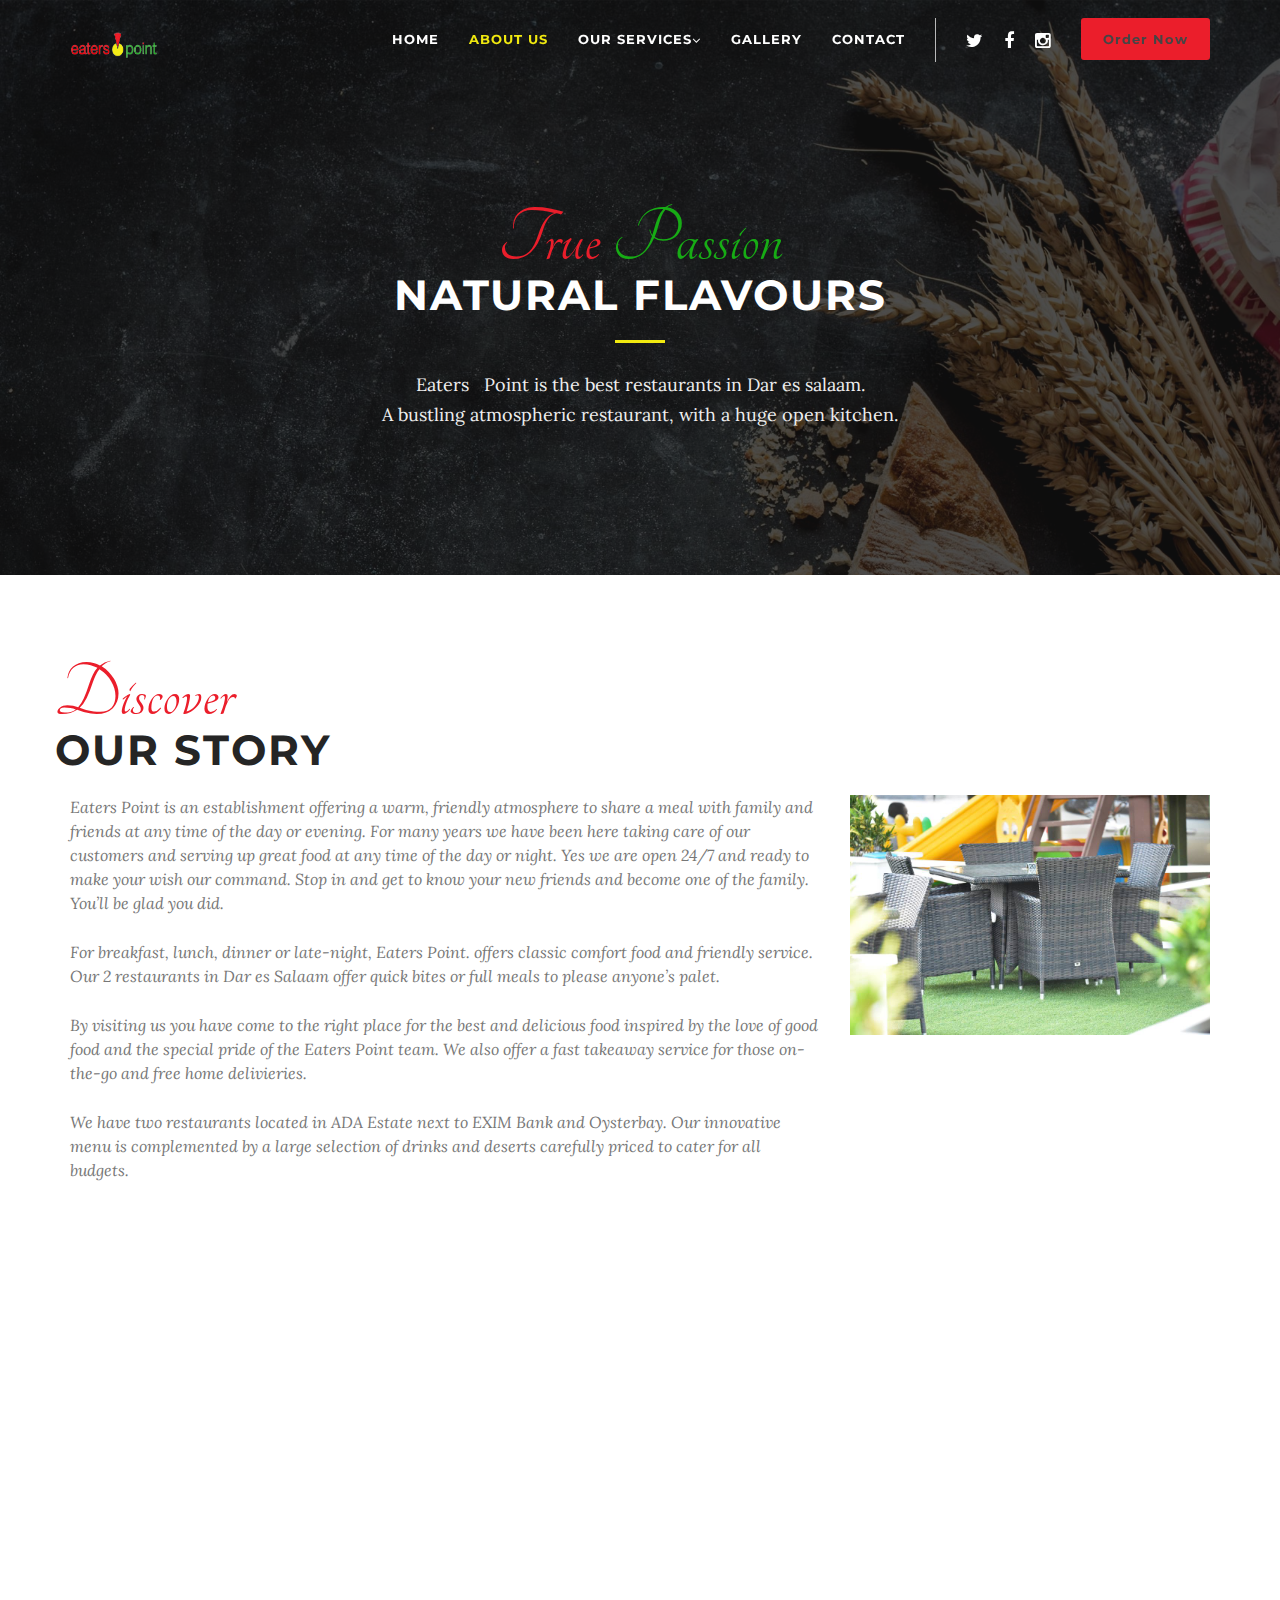
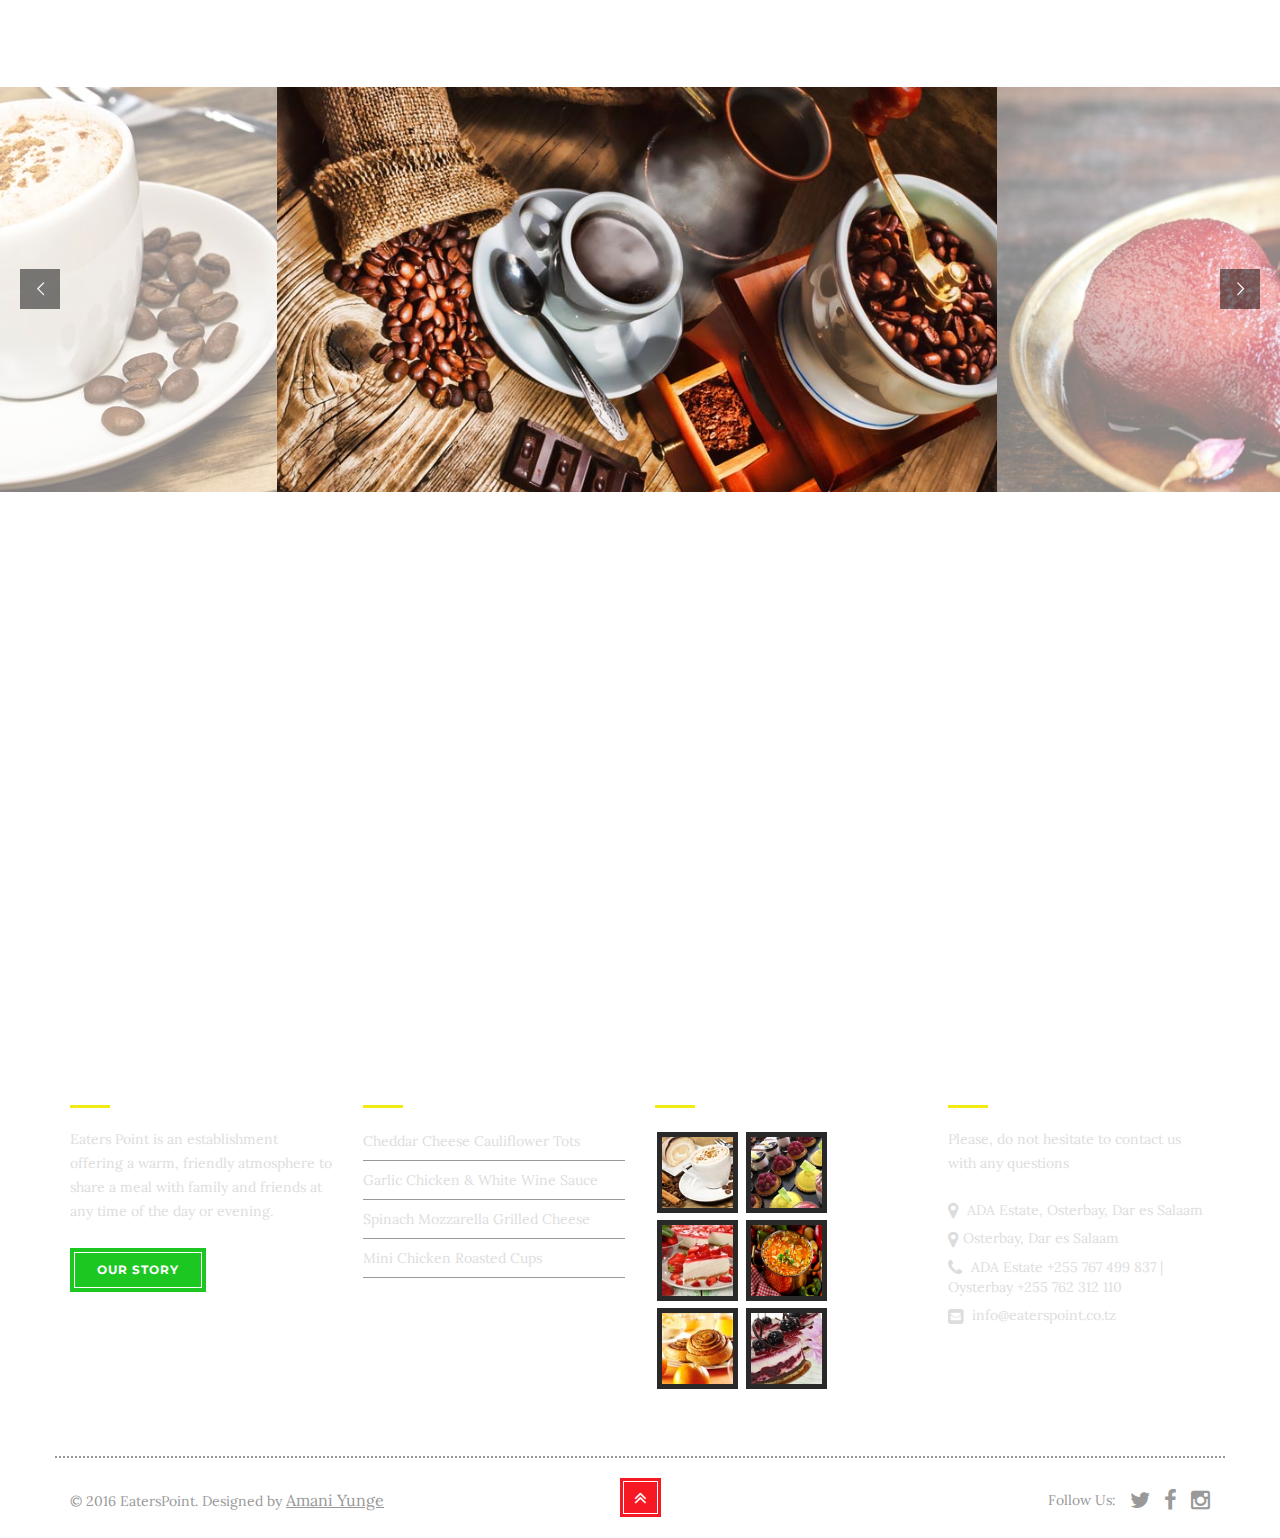
<file: about.html>
<!DOCTYPE html>
<html lang="en">

<head>
    <meta charset="utf-8">
    <meta name="viewport" content="width=device-width, initial-scale=1.0">
    <meta name="keywords" content="">
    <meta name="description" content="">

    <title>Eaters Point</title>
    
    <!-- Loading Bootstrap -->
    <link href="bootstrap/css/bootstrap.css" rel="stylesheet">
    <link href="bootstrap/css/bootstrap.css.map" rel="stylesheet">

    <!-- Loading Template CSS -->
    <link href="css/style.css" rel="stylesheet">
    <link href="css/animate.css" rel="stylesheet">
    <link href="css/style-magnific-popup.css" rel="stylesheet">
    
    <!-- Fonts -->
    <link href="css/font-awesome.min.css" rel="stylesheet">
    <link href="css/icons-main.css" rel="stylesheet">
    <link href="css/icons-helper.css" rel="stylesheet">
    
    <!-- RS5.0 Main Stylesheet -->
    <link rel="stylesheet" type="text/css" href="revolution/css/settings.css">
     
    <!-- RS5.0 Layers and Navigation Styles -->
    <link rel="stylesheet" type="text/css" href="revolution/css/layers.css">
    <link rel="stylesheet" type="text/css" href="revolution/css/navigation.css">	
    
    <!-- Google Fonts -->
    <link href='https://fonts.googleapis.com/css?family=Tangerine:400,700' rel='stylesheet' type='text/css'>
    <link href='https://fonts.googleapis.com/css?family=Lora:400,400italic,700' rel='stylesheet' type='text/css'>
    <link href='https://fonts.googleapis.com/css?family=Montserrat:400,700' rel='stylesheet' type='text/css'>

    <!-- Font Favicon -->
    <link rel="shortcut icon" href="images/favicon.ico">

    <!-- HTML5 shim, for IE6-8 support of HTML5 elements. All other JS at the end of file. -->
    <!--[if lt IE 9]>
      <script src="js/html5shiv.js"></script>
      <script src="js/respond.min.js"></script>
    <![endif]-->
    
    <!--headerIncludes-->
    
</head>
<body>
    
	<!--begin loader -->
    <div id="loader">
    	<div class="sk-three-bounce">
            <div class="sk-child sk-bounce1"></div>
            <div class="sk-child sk-bounce2"></div>
            <div class="sk-child sk-bounce3"></div>
    	</div>
    </div>
    <!--end loader -->
    
    <!--begin header -->
    <header class="header">

        <!--begin nav -->
        <nav class="navbar navbar-default navbar-fixed-top">
            
            <!--begin container -->
            <div class="container">
        
                <!--begin navbar -->
                <div class="navbar-header">
                    <button data-target="#navbar-collapse-02" data-toggle="collapse" class="navbar-toggle" type="button">
                        <span class="sr-only">Toggle navigation</span>
                        <span class="icon-bar"></span>
                        <span class="icon-bar"></span>
                        <span class="icon-bar"></span>
                    </button>
                                                                        
                    <a href="index.html" class="navbar-brand brand scrool"><img src="images/logo.png"  style="width:90px; height:30px" alt="logo"></a>
                </div>
                        
                <div id="navbar-collapse-02" class="collapse navbar-collapse">
                    <ul class="nav navbar-nav navbar-right">			      
                        <li><a href="index.html">Home</a></li>
                        <li class="selected"><a href="about.html">About Us</a></li>
                        <li class="dropdown ">
			           <a href="" class="dropdown-toggle" data-toggle="dropdown">Our Services<i class="fa fa-angle-down"></i></a>
			            <ul class="dropdown-menu">
				      <li><a href="menu.html">Our Food</a></li>
				     <li><a href="deriveries.html">Deriveries</a></li>
				     <li><a href="reservations.html">Reservations</a></li>
			         </ul>
			          </li>
                        <li><a href="gallery.html">Gallery</a></li>
                        <li><a href="contact.html">Contact</a></li>
                        
                        <li class="social"><a href="index.html#" class="first"><i class="fa fa-twitter"></i></a></li>
                        <li class="social"><a href="index.html#"><i class="fa fa-facebook"></i></a></li>
                        <li class="social"><a href="index.html#" class="last"><i class="fa fa-instagram"></i></a></li>
                        
                        <li><a href="reservations.html#" class="purchase"> Order Now</a></li>
                    </ul>
                </div>
                <!--end navbar -->
                                    
            </div>
    		<!--end container -->
            
        </nav>
    	<!--end nav -->
        
    </header>
    <!--end header -->
        
    <!--begin about-hero-section -->
    <section id="hero-section" class="about-hero-section">
    
        <!--begin image-overlay -->
        <div class="image-overlay"></div>
        <!--end image-overlay -->
            
        <!--begin container-->
        <div class="container image-section-inside">

            <!--begin row-->
            <div class="row">
            
                <!--begin col-md-10-->
                <div class="col-md-10 col-md-offset-1 text-center">
                
                    <span class="comic-text wow fadeIn" data-wow-delay="0.5s">True </span><span class="comic-text white wow fadeIn" data-wow-delay="0.5s" style="color:#17AC15;"> Passion</span>
                    
                    <h2 class="section-title white wow bounceIn" data-wow-delay="1s">Natural Flavours</h2>
                    
                    <p class="hero-text wow fadeInUp" data-wow-delay="2s"><span style="color:EB1E2B">Eaters</span>&nbsp;&nbsp;&nbsp;<Span style="color:2A862D">Point</Span> is the best restaurants in Dar es salaam.<br>A bustling atmospheric restaurant, with a huge open kitchen.</p>
                    
                </div>
                <!--end col-md-10-->
            
            </div>
            <!--end row-->
            
        </div>
        <!--end container-->    
        
    </section>
    <!--end about-hero-section -->
    
    <!--begin section-white-->
    <section class="section-white">
    
      <!--begin container-->
      <div class="container"> 
                    <!--begin row-->
        <div class="row">
			
			<span class="comic-text">Discover</span>
                    
                    <h2 class="section-title">Our Story</h2>
                    
			<div class="col-md-8">
			
					<i>
						<p style="font-size:16px">
							Eaters Point is an establishment offering a warm, friendly atmosphere to share a meal with family and friends at any time of the day or evening. For many years we have been here taking care of our customers and serving up great food at any time of the day or night. Yes we are open 24/7 and ready to make your wish our command. Stop in and get to know your new friends and become one of the family. You’ll be glad you did.
                     </p><p style="font-size:16px">
                     For breakfast, lunch, dinner or late-night, Eaters Point. offers classic comfort food and friendly service. Our 2 restaurants in Dar es Salaam offer quick bites or full meals to please anyone’s palet.
                 </p><p style="font-size:16px">
                 By visiting us you have come to the right place for the best and delicious food inspired by the love of good food and the special pride of the Eaters Point team. We also offer a fast takeaway service for those on-the-go and free home delivieries.
                </p><p style="font-size:16px">
                We have two restaurants located in ADA Estate next to EXIM Bank and Oysterbay. Our innovative menu is complemented by a large selection of drinks and deserts carefully priced to cater for all budgets.
		        </p>
				</i>
				</div>
				<div class="col-md-4">
					 <img src="images/about22.jpg" alt="picture" class="width-100">
				</div>
               </div><br>
            <!--end begin row-->
            <div class="row">
            
                <!--begin col-md-6-->
                <div class="col-md-6 wow slideInLeft">
                                    
                    <img src="images/a15.jpg" alt="picture" class="width-100">
                                    
                </div>
                <!--end col-md-6-->
                
                <!--begin col-md-6-->
                <div class="col-md-6 text-center padding-top-40 padding-bottom-40 wow slideInRight">
            
                    <span class="comic-text">Discover</span>
                    
                    <h2 class="section-title">Best Recipes</h2>
                    
                    <p>A rich, delicious and healthy quiche, for any occasion. Great served hot or cold, packed full of vegetables, a great way to </p>
                    
                    <a href="about.html#" class="btn btn-lg btn-yellow scrool">OUR RECEIPES</a>
                
                </div>
                <!--end col-md-6-->
                 
            </div>
            <!--end row-->
            
        </div>
        <!--end container-->
        
    </section>
    <!--end section-white-->
    
    
    <div id="rev_slider_30_1_wrapper" class="rev_slider_wrapper fullwidthbanner-container" data-alias="media-carousel-autoplay30" style="margin:0px auto;background-color:#fff;padding:0px;margin-top:0px;margin-bottom:0px;">
        
        <!-- START REVOLUTION SLIDER 5.0.7 fullwidth mode -->
        <div id="rev_slider_30_1" class="rev_slider fullwidthabanner" style="display:none;" data-version="5.0.7">
            
            <ul>	
                
                <!-- SLIDE  -->
                <li data-index="rs-122" data-transition="fade" data-slotamount="7"  data-easein="default" data-easeout="default" data-masterspeed="300"  data-rotate="0"  data-saveperformance="off"  data-title="Real Webdesign" data-param1="Regular Image" data-description="">
                	
                    <!-- MAIN IMAGE -->
                	<img src="images/rs-images/food0.jpg"  alt=""  data-bgposition="center center" data-bgfit="cover" data-bgrepeat="no-repeat" class="rev-slidebg" data-no-retina>
                    
                </li>
                
                <!-- SLIDE  -->
                <li data-index="rs-122" data-transition="fade" data-slotamount="7"  data-easein="default" data-easeout="default" data-masterspeed="300"  data-rotate="0"  data-saveperformance="off"  data-title="Real Webdesign" data-param1="Regular Image" data-description="">
                	
                    <!-- MAIN IMAGE -->
                	<img src="images/rs-images/food6.jpg"  alt=""  data-bgposition="center center" data-bgfit="cover" data-bgrepeat="no-repeat" class="rev-slidebg" data-no-retina>
                    
                </li>
                
                <!-- SLIDE  -->
                <li data-index="rs-122" data-transition="fade" data-slotamount="7"  data-easein="default" data-easeout="default" data-masterspeed="300"  data-rotate="0"  data-saveperformance="off"  data-title="Real Webdesign" data-param1="Regular Image" data-description="">
                	
                    <!-- MAIN IMAGE -->
                	<img src="images/rs-images/food4.jpg"  alt=""  data-bgposition="center center" data-bgfit="cover" data-bgrepeat="no-repeat" class="rev-slidebg" data-no-retina>
                    
                </li>
                
                <!-- SLIDE  -->
                <li data-index="rs-122" data-transition="fade" data-slotamount="7"  data-easein="default" data-easeout="default" data-masterspeed="300"  data-rotate="0"  data-saveperformance="off"  data-title="Real Webdesign" data-param1="Regular Image" data-description="">
                	
                    <!-- MAIN IMAGE -->
                	<img src="images/rs-images/team4.jpg"  alt=""  data-bgposition="center center" data-bgfit="cover" data-bgrepeat="no-repeat" class="rev-slidebg" data-no-retina>
                    
                </li>
                
            </ul>
            
            <div class="tp-bannertimer tp-bottom" style="visibility: hidden !important;"></div>	
            
        </div>
        
    </div><!-- END REVOLUTION SLIDER -->
        
    <!--begin section-white-->
    <section class="section-white small-padding no-padding-bottom">
    
      <!--begin container-->
      <div class="container"> 

            <!--begin row-->
            <div class="row">
            
                <!--begin col-md-6-->
                <div class="col-md-6 text-center padding-top-50 padding-bottom-50 wow slideInLeft">
            
                    <span class="comic-text">Discover</span>
                    
                    <h2 class="section-title">Our Chefs</h2>
                    
                    <p>Our chefs are all experienced professionals and have cooked in some of the very best kitchens around the world. 
                    They all share a passion for food and are here to share their extensive culinary knowledge with you in our state-of-the-art professional kitchens</p>
                    
                    <img src="images/menu-logo.png" alt="picture">
                
                </div>
                <!--end col-md-6-->
                
                <!--begin col-md-6-->
                <div class="col-md-6 wow slideInRight">
                                    
                    <img src="images/about11.jpg" alt="picture" class="width-100">
                                    
                </div>
                <!--end col-md-6-->
                 
            </div>
            <!--end row-->
            
        </div>
        <!--end container-->
        
    </section>
    <!--end section-white-->
        
    <!--begin footer -->
    <div class="footer">
            
        <!--begin container -->
        <div class="container">
        
            <!--begin row -->
            <div class="row footer-top">
            
                <!--begin col-md-3 -->
                <div class="col-md-3 padding-bottom-50">
                
                	<h4>ABOUT US</h4>
                    
                    <p>Eaters Point is an establishment offering a warm, friendly atmosphere to share a meal with family and friends at 
                    any time of the day or evening. </p>
                    
                    <a href="about.html" class="btn btn-lg btn-yellow-x-small scrool">OUR STORY</a>
                    
                </div>
                <!--end col-md-3 -->
                
                <!--begin col-md-3 -->
                <div class="col-md-3 padding-bottom-50">
                
                	<h4>LATEST RECIPES</h4>
                    
                    <ul class="footer-list">
                        
                        <li class="first"><a href="about.html#" target="blank">Cheddar Cheese Cauliflower Tots</a></li>
                        
                        <li><a href="about.html#" target="blank">Garlic Chicken &amp; White Wine Sauce</a></li>
                        
                        <li><a href="about.html#" target="blank">Spinach Mozzarella Grilled Cheese</a></li>
                        
                        <li><a href="about.html#" target="blank">Mini Chicken Roasted Cups</a></li>
                        
					</ul>
                    
                </div>
                <!--end col-md-3 -->
                
                <!--begin col-md-3 -->
                <div class="col-md-3 padding-bottom-50">
                
                	<h4>FEATURED PLATES</h4>
                    
                    <ul class="footer-gallery">
                        
                        <li class="popup-gallery">
                            <a class="popup2" href="images/instagram1-large.jpg">
                            	<img src="images/instagram1.jpg" alt="instagram" />
                            </a>
                        </li>
                        
                        <li class="popup-gallery">
                            <a class="popup2" href="images/instagram6-large.jpg">
                            	<img src="images/instagram6.jpg" alt="instagram" />
                            </a>
                        </li>
                        
                        <li class="popup-gallery">
                            <a class="popup2" href="images/instagram2-large.jpg">
                            	<img src="images/instagram2.jpg" alt="instagram" />
                            </a>
                        </li>
                        
                        <li class="popup-gallery">
                            <a class="popup2" href="images/instagram4-large.jpg">
                            	<img src="images/m3.jpg" alt="instagram" />
                            </a>
                        </li>
                        
                        <li class="popup-gallery">
                            <a class="popup2" href="images/instagram5-large.jpg">
                            	<img src="images/instagram5.jpg" alt="instagram" />
                            </a>
                        </li>
                        
                        <li class="popup-gallery">
                            <a class="popup2" href="images/instagram3-large.jpg">
                            	<img src="images/instagram3.jpg" alt="instagram" />
                            </a>
                        </li>
                        
					</ul>
                    
                </div>
                <!--end col-md-3 -->
                
               <!--begin col-md-3 -->
                <div class="col-md-3 padding-bottom-50">
                
                	<h4>CONTACT DETAILS</h4>
                    <p>Please, do not hesitate to contact us with any questions</p>
                    
                    <p class="contact_info"><i class="fa fa-map-marker"></i> ADA Estate, Osterbay, Dar es Salaam</p>
                    <p class="contact_info"><i class="fa fa-map-marker"></i>Osterbay, Dar es Salaam</p>
                    
                    <p class="contact_info"><i class="fa fa-phone"></i> ADA Estate +255 767 499 837 |  Oysterbay +255 762 312 110</p>
                
                    <p class="contact_info"><i class="fa fa-envelope-square"></i> <a href="info@eaterspoint.co.tz">info@eaterspoint.co.tz</a></p>
                    
                </div>
                <!--end col-md-3 -->
                
            </div>
            <!--end row -->
            
            <!--begin row -->
            <div class="row">
                
                <!--begin footer-bottom -->
                <div class="footer-bottom">
                
                    <!--begin col-md-5 -->
                    <div class="col-md-5">
                        
                        <!--begin copyright -->
                        <div class="copyright ">
                            <p>© 2016 EatersPoint. Designed by <a href="http://www.georgewingetyltd.com" target="_blank">Amani Yunge</a></p>
                            
                        </div>
                        <!--end copyright -->
                       
                    </div>
                    <!--end col-md-5 -->
                    
                    <!--begin col-md-2 -->
                    <div class="col-md-2 text-center">
                    
                    	<a href="index.html#hero-section" class="scrool top-scroll"><i class="fa fa-angle-double-up"></i></a>
                        
                    </div>
                    <!--end col-md-2 -->
                    
                    <!--begin col-md-5 -->
                    <div class="col-md-5">
                                                        
                        <!--begin footer_social -->
                        <ul class="footer_social">
                            <li>
                                Follow Us:
                            </li>
                            <li>
                                <a href="index.html#">
                                    <i class="fa fa-twitter"></i>
                                </a>
                            </li>
                            <li>
                                <a href="index.html#">
                                    <i class="fa fa-facebook"></i>
                                </a>
                            </li>
                            <li>
                                <a href="index.html#">
                                    <i class="fa fa-instagram"></i>
                                </a>
                            </li>
                        </ul>
                        <!--end footer_social -->
                        
                    </div>
                    <!--end col-md-5 -->
                        
                </div>
                <!--end footer-bottom -->
                        
            </div>
            <!--end row -->
            
        </div>
        <!--end container -->
                
    </div>
    <!--end footer -->
    
    

    <!-- Load JS here for greater good =============================-->
    <script src="js/jquery-1.11.3.min.js"></script>
    <script src="js/bootstrap.min.js"></script>
    <script src="js/bootstrap-select.js"></script>
    <script src="js/bootstrap-switch.js"></script>
    <script src="js/jquery.magnific-popup.min.js"></script>
    <script src="js/jquery.nav.js"></script>
    <script src="js/jquery.scrollTo-min.js"></script>
    <script src="js/SmoothScroll.js"></script>
    <script src="js/wow.js"></script>
     
    <!-- RS5.0 Core JS Files -->
    <script type="text/javascript" src="revolution/js/jquery.themepunch.tools.min.js"></script>
    <script type="text/javascript" src="revolution/js/jquery.themepunch.revolution.min.js"></script>
    
    <script type="text/javascript" src="revolution/js/extensions/revolution.extension.carousel.min.js"></script>
	<script type="text/javascript" src="revolution/js/extensions/revolution.extension.navigation.min.js"></script>
    
    <!-- begin custom script-->
    <script src="js/custom.js"></script>
    <script src="js/plugins.js"></script>
    
</body></html>
</file>
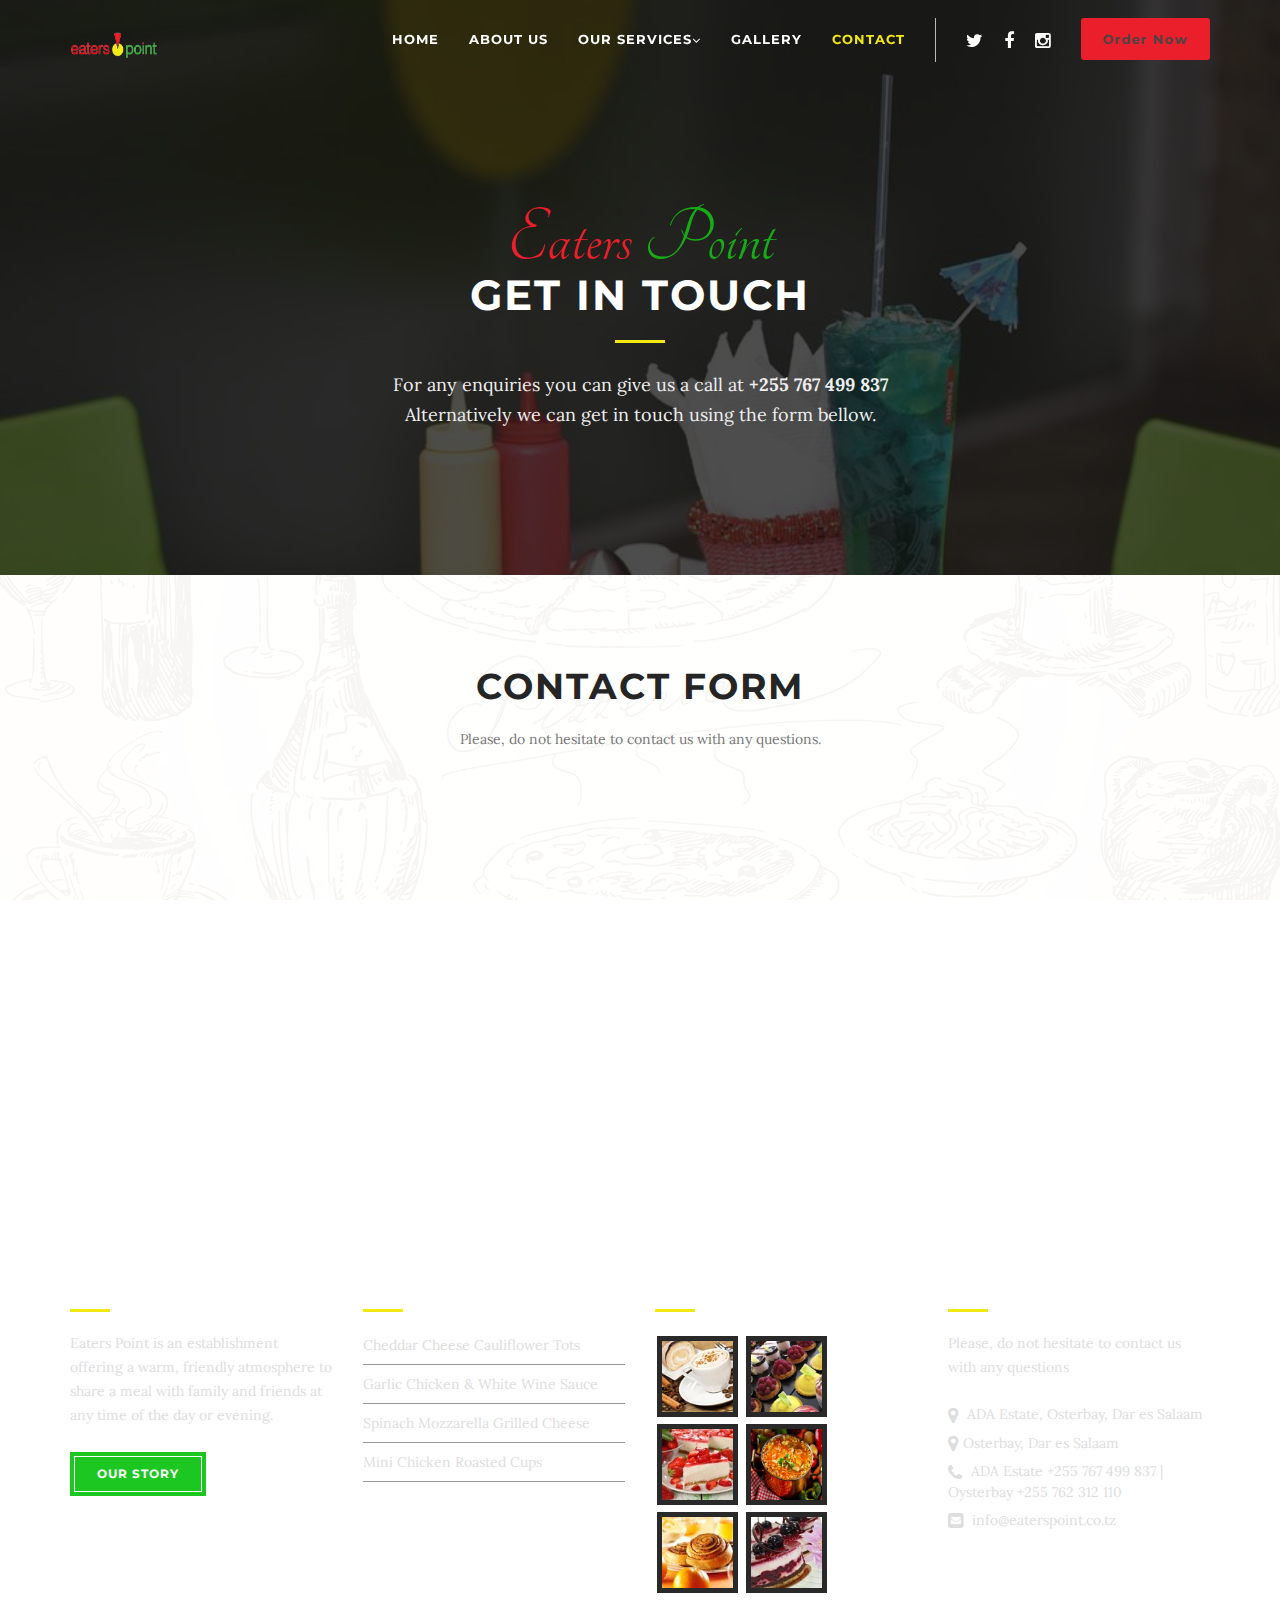
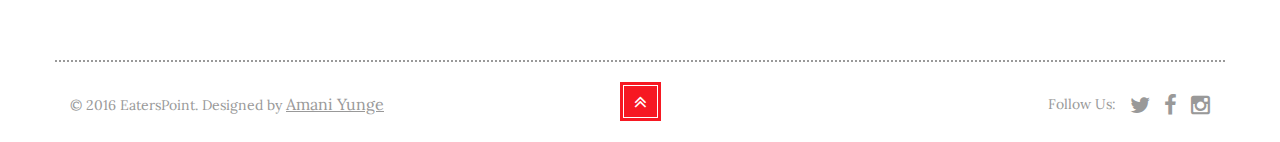
<file: contact.html>
<!DOCTYPE html>
<html lang="en">

<head>
    <meta charset="utf-8">
    <meta name="viewport" content="width=device-width, initial-scale=1.0">
    <meta name="keywords" content="">
    <meta name="description" content="">

    <title>Eaters Point</title>
    
    <!-- Loading Bootstrap -->
    <link href="bootstrap/css/bootstrap.css" rel="stylesheet">
    <link href="bootstrap/css/bootstrap.css.map" rel="stylesheet">

    <!-- Loading Template CSS -->
    <link href="css/style.css" rel="stylesheet">
    <link href="css/animate.css" rel="stylesheet">
    <link href="css/style-magnific-popup.css" rel="stylesheet">
    
    <!-- Fonts -->
    <link href="css/font-awesome.min.css" rel="stylesheet">
    <link href="css/icons-main.css" rel="stylesheet">
    <link href="css/icons-helper.css" rel="stylesheet">
    
    <!-- RS5.0 Main Stylesheet -->
    <link rel="stylesheet" type="text/css" href="revolution/css/settings.css">
     
    <!-- RS5.0 Layers and Navigation Styles -->
    <link rel="stylesheet" type="text/css" href="revolution/css/layers.css">
    <link rel="stylesheet" type="text/css" href="revolution/css/navigation.css">	
    
    <!-- Google Fonts -->
    <link href='https://fonts.googleapis.com/css?family=Tangerine:400,700' rel='stylesheet' type='text/css'>
    <link href='https://fonts.googleapis.com/css?family=Lora:400,400italic,700' rel='stylesheet' type='text/css'>
    <link href='https://fonts.googleapis.com/css?family=Montserrat:400,700' rel='stylesheet' type='text/css'>

    <!-- Font Favicon -->
    <link rel="shortcut icon" href="images/favicon.ico">

    <!-- HTML5 shim, for IE6-8 support of HTML5 elements. All other JS at the end of file. -->
    <!--[if lt IE 9]>
      <script src="js/html5shiv.js"></script>
      <script src="js/respond.min.js"></script>
    <![endif]-->
    
    <!--headerIncludes-->
    
</head>
<body>
    
	<!--begin loader -->
    <div id="loader">
    	<div class="sk-three-bounce">
            <div class="sk-child sk-bounce1"></div>
            <div class="sk-child sk-bounce2"></div>
            <div class="sk-child sk-bounce3"></div>
    	</div>
    </div>
    <!--end loader -->
    
    <!--begin header -->
    <header class="header">

        <!--begin nav -->
        <nav class="navbar navbar-default navbar-fixed-top">
            
            <!--begin container -->
            <div class="container">
        
                <!--begin navbar -->
                <div class="navbar-header">
                    <button data-target="#navbar-collapse-02" data-toggle="collapse" class="navbar-toggle" type="button">
                        <span class="sr-only">Toggle navigation</span>
                        <span class="icon-bar"></span>
                        <span class="icon-bar"></span>
                        <span class="icon-bar"></span>
                    </button>
                                                                        
                    <a href="index.html" class="navbar-brand brand scrool"><img src="images/logo.png"  style="width:90px; height:30px" alt="logo"></a>
                </div>
                        
                <div id="navbar-collapse-02" class="collapse navbar-collapse">
                    <ul class="nav navbar-nav navbar-right">			      
                        <li><a href="index.html">Home</a></li>
                        <li><a href="about.html">About Us</a></li>
                        <li class="dropdown">
			           <a href="" class="dropdown-toggle" data-toggle="dropdown">Our Services<i class="fa fa-angle-down"></i></a>
			            <ul class="dropdown-menu">
				      <li><a href="menu.html">Our Food</a></li>
				     <li><a href="deriveries.html">Deriveries</a></li>
				     <li><a href="reservations.html">Reservations</a></li>
			         </ul>
			          </li>
                        <li><a href="gallery.html">Gallery</a></li>
                        <li class="selected"><a href="contact.html">Contact</a></li>
                        
                        <li class="social"><a href="index.html#" class="first"><i class="fa fa-twitter"></i></a></li>
                        <li class="social"><a href="index.html#"><i class="fa fa-facebook"></i></a></li>
                        <li class="social"><a href="index.html#" class="last"><i class="fa fa-instagram"></i></a></li>
                        
                        <li><a href="reservations.html#" class="purchase"> Order Now</a></li>
                    </ul>
                </div>
                <!--end navbar -->
                                    
            </div>
    		<!--end container -->
            
        </nav>
    	<!--end nav -->
        
    </header>
    <!--end header -->
        
        
    <!--begin contact-hero-section -->
    <section id="hero-section" class="contact-hero-section">
    
        <!--begin image-overlay -->
        <div class="image-overlay"></div>
        <!--end image-overlay -->
            
        <!--begin container-->
        <div class="container image-section-inside">

            <!--begin row-->
            <div class="row">
            
                <!--begin col-md-10-->
                <div class="col-md-10 col-md-offset-1 text-center">
                
                    <span class="comic-text wow fadeIn" data-wow-delay="0.5s"  style="color:#EB1E2B;">Eaters </span><span class="comic-text white wow fadeIn" data-wow-delay="0.5s" style="color:#17AC15;"> Point</span>
                    
                    <h2 class="section-title white wow bounceIn" data-wow-delay="1s">Get In Touch</h2>
                    
                    <p class="hero-text wow fadeInUp" data-wow-delay="2s">For any enquiries you can give us a call at <strong>+255 767 499 837</strong><br>Alternatively we can get in touch using the form bellow.</p>
                    
                </div>
                <!--end col-md-10-->
            
            </div>
            <!--end row-->
            
        </div>
        <!--end container-->    
        
    </section>
    <!--end contact-hero-section -->
    
    <!--begin contact2-hero-section-->
    <div class="contact2-hero-section"> 
        
        <!--begin image-overlay -->
        <div class="image-overlay"></div>
        <!--end image-overlay -->
        
        <!--begin container-->
        <div class="container image-section-inside"> 

            <!--begin row-->
            <div class="row">
            
                <!--begin col-md-10-->
                <div class="col-md-10 col-md-offset-1 text-center">
                
                	<h3 class="section-title small-margin wow fadeIn" data-wow-delay="0.5s">CONTACT FORM</h3>
                    
                    <p class="wow fadeInUp" data-wow-delay="1s">Please, do not hesitate to contact us with any questions.</p>
                    
                    <!--begin contact-wrapper-->
                    <div class="contact-wrapper">
                
                        <!--begin success message -->
                        <p class="contact_success_box" style="display:none;">We received your message and you'll hear from us soon. Thank You!</p>
                        <!--end success message -->
                        
                        <!--begin contact form -->
                        <form id="contact-form" class="contact" action="" method="post">
                            
                            <!--begin col-md-6-->
                            <div class="col-md-6 wow slideInLeft" data-wow-delay="0.5s">
                                <input class="contact-input white-input" required name="contact_names" placeholder="Full Name*" type="text">
                                <input class="contact-input white-input" required name="contact_email" placeholder="Email Adress*" type="email">
                                <input class="contact-input white-input" required name="contact_phone" placeholder="Phone Number*" type="text">
                            </div>
                            <!--end col-md-6-->
                            
                            <!--begin col-md-6-->
                            <div class="col-md-6 wow slideInRight" data-wow-delay="0.5s">
                                <textarea class="contact-commnent white-input" rows="2" cols="20" name="contact_message" placeholder="Your Message..."></textarea>
                            </div>
                            <!--end col-md-6-->
                            
                            <input value="Send Message" id="submit-button" class="contact-submit wow fadeInUp" data-wow-delay="1s" type="submit">
                            
                        </form>
                        <!--end contact form -->
                    
                    </div>
                    <!--end contact-wrapper-->
                    
                </div>
                <!--end col-md-10-->
                
            </div>
            <!--end row-->
            
        </div>
        <!--end container-->
            
    </div>
    <!--end contact2-hero-section-->
    
 </section>
    <!--end section-white-->
        
    <!--begin footer -->
    <div class="footer">
            
        <!--begin container -->
        <div class="container">
        
            <!--begin row -->
            <div class="row footer-top">
            
                <!--begin col-md-3 -->
                <div class="col-md-3 padding-bottom-50">
                
                	<h4>ABOUT US</h4>
                    
                     <p>Eaters Point is an establishment offering a warm, friendly atmosphere to share a meal with family and friends at 
                    any time of the day or evening. </p>
                    
                    <a href="about.html" class="btn btn-lg btn-yellow-x-small scrool">OUR STORY</a>
                    
                </div>
                <!--end col-md-3 -->
                
                <!--begin col-md-3 -->
                <div class="col-md-3 padding-bottom-50">
                
                	<h4>LATEST RECIPES</h4>
                    
                    <ul class="footer-list">
                        
                        <li class="first"><a href="about.html#" target="blank">Cheddar Cheese Cauliflower Tots</a></li>
                        
                        <li><a href="about.html#" target="blank">Garlic Chicken &amp; White Wine Sauce</a></li>
                        
                        <li><a href="about.html#" target="blank">Spinach Mozzarella Grilled Cheese</a></li>
                        
                        <li><a href="about.html#" target="blank">Mini Chicken Roasted Cups</a></li>
                        
					</ul>
                    
                </div>
                <!--end col-md-3 -->
                
                <!--begin col-md-3 -->
                <div class="col-md-3 padding-bottom-50">
                
                	<h4>FEATURED PLATES</h4>
                    
                    <ul class="footer-gallery">
                        
                        <li class="popup-gallery">
                            <a class="popup2" href="images/instagram1-large.jpg">
                            	<img src="images/instagram1.jpg" alt="instagram" />
                            </a>
                        </li>
                        
                        <li class="popup-gallery">
                            <a class="popup2" href="images/instagram6-large.jpg">
                            	<img src="images/instagram6.jpg" alt="instagram" />
                            </a>
                        </li>
                        
                        <li class="popup-gallery">
                            <a class="popup2" href="images/instagram2-large.jpg">
                            	<img src="images/instagram2.jpg" alt="instagram" />
                            </a>
                        </li>
                        
                        <li class="popup-gallery">
                            <a class="popup2" href="images/instagram4-large.jpg">
                            	<img src="images/m3.jpg" alt="instagram" />
                            </a>
                        </li>
                        
                        <li class="popup-gallery">
                            <a class="popup2" href="images/instagram5-large.jpg">
                            	<img src="images/instagram5.jpg" alt="instagram" />
                            </a>
                        </li>
                        
                        <li class="popup-gallery">
                            <a class="popup2" href="images/instagram3-large.jpg">
                            	<img src="images/instagram3.jpg" alt="instagram" />
                            </a>
                        </li>
                        
					</ul>
                    
                </div>
                <!--end col-md-3 -->
                
               <!--begin col-md-3 -->
                <div class="col-md-3 padding-bottom-50">
                
                	<h4>CONTACT DETAILS</h4>
                    <p>Please, do not hesitate to contact us with any questions</p>
                    
                    <p class="contact_info"><i class="fa fa-map-marker"></i> ADA Estate, Osterbay, Dar es Salaam</p>
                    <p class="contact_info"><i class="fa fa-map-marker"></i>Osterbay, Dar es Salaam</p>
                    
                    <p class="contact_info"><i class="fa fa-phone"></i> ADA Estate +255 767 499 837 |  Oysterbay +255 762 312 110</p>
                
                    <p class="contact_info"><i class="fa fa-envelope-square"></i> <a href="info@eaterspoint.co.tz">info@eaterspoint.co.tz</a></p>
                    
                </div>
                <!--end col-md-3 -->
                
            </div>
            <!--end row -->
            
            <!--begin row -->
            <div class="row">
                
                <!--begin footer-bottom -->
                <div class="footer-bottom">
                
                    <!--begin col-md-5 -->
                    <div class="col-md-5">
                        
                        <!--begin copyright -->
                        <div class="copyright ">
                            <p>© 2016 EatersPoint. Designed by <a href="http://www.georgewingetyltd.com" target="_blank">Amani Yunge</a></p>
                            
                        </div>
                        <!--end copyright -->
                       
                    </div>
                    <!--end col-md-5 -->
                    
                    <!--begin col-md-2 -->
                    <div class="col-md-2 text-center">
                    
                    	<a href="index.html#hero-section" class="scrool top-scroll"><i class="fa fa-angle-double-up"></i></a>
                        
                    </div>
                    <!--end col-md-2 -->
                    
                    <!--begin col-md-5 -->
                    <div class="col-md-5">
                                                        
                        <!--begin footer_social -->
                        <ul class="footer_social">
                            <li>
                                Follow Us:
                            </li>
                            <li>
                                <a href="index.html#">
                                    <i class="fa fa-twitter"></i>
                                </a>
                            </li>
                            <li>
                                <a href="index.html#">
                                    <i class="fa fa-facebook"></i>
                                </a>
                            </li>
                            <li>
                                <a href="index.html#">
                                    <i class="fa fa-instagram"></i>
                                </a>
                            </li>
                        </ul>
                        <!--end footer_social -->
                        
                    </div>
                    <!--end col-md-5 -->
                        
                </div>
                <!--end footer-bottom -->
                        
            </div>
            <!--end row -->
            
        </div>
        <!--end container -->
                
    </div>
    <!--end footer -->
    
    

    <!-- Load JS here for greater good =============================-->
    <script src="js/jquery-1.11.3.min.js"></script>
    <script src="js/bootstrap.min.js"></script>
    <script src="js/bootstrap-select.js"></script>
    <script src="js/bootstrap-switch.js"></script>
    <script src="js/jquery.magnific-popup.min.js"></script>
    <script src="js/jquery.nav.js"></script>
    <script src="js/jquery.scrollTo-min.js"></script>
    <script src="js/SmoothScroll.js"></script>
    <script src="js/wow.js"></script>
     
    <!-- RS5.0 Core JS Files -->
    <script type="text/javascript" src="revolution/js/jquery.themepunch.tools.min.js"></script>
    <script type="text/javascript" src="revolution/js/jquery.themepunch.revolution.min.js"></script>
    
    <script type="text/javascript" src="revolution/js/extensions/revolution.extension.carousel.min.js"></script>
	<script type="text/javascript" src="revolution/js/extensions/revolution.extension.navigation.min.js"></script>
    
    <!-- begin custom script-->
    <script src="js/custom.js"></script>
    <script src="js/plugins.js"></script>
    
</body></html>
</file>
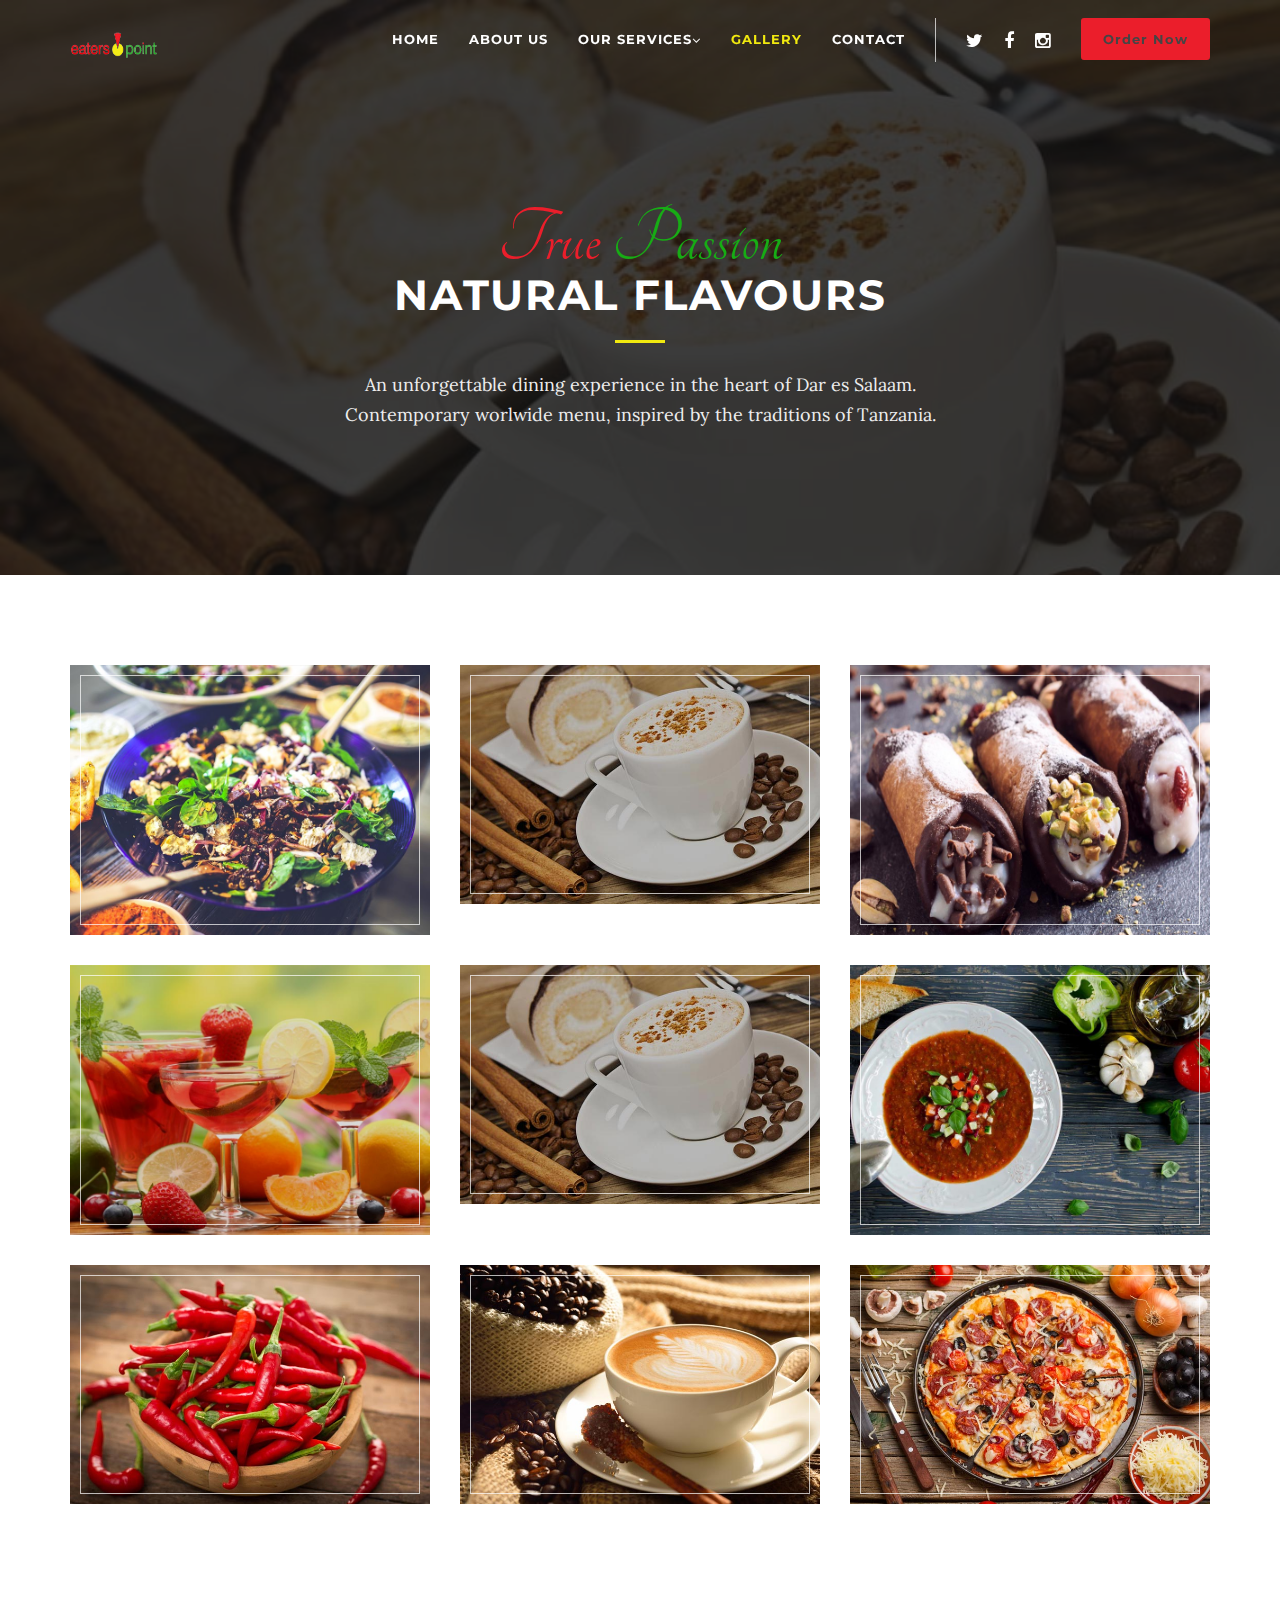
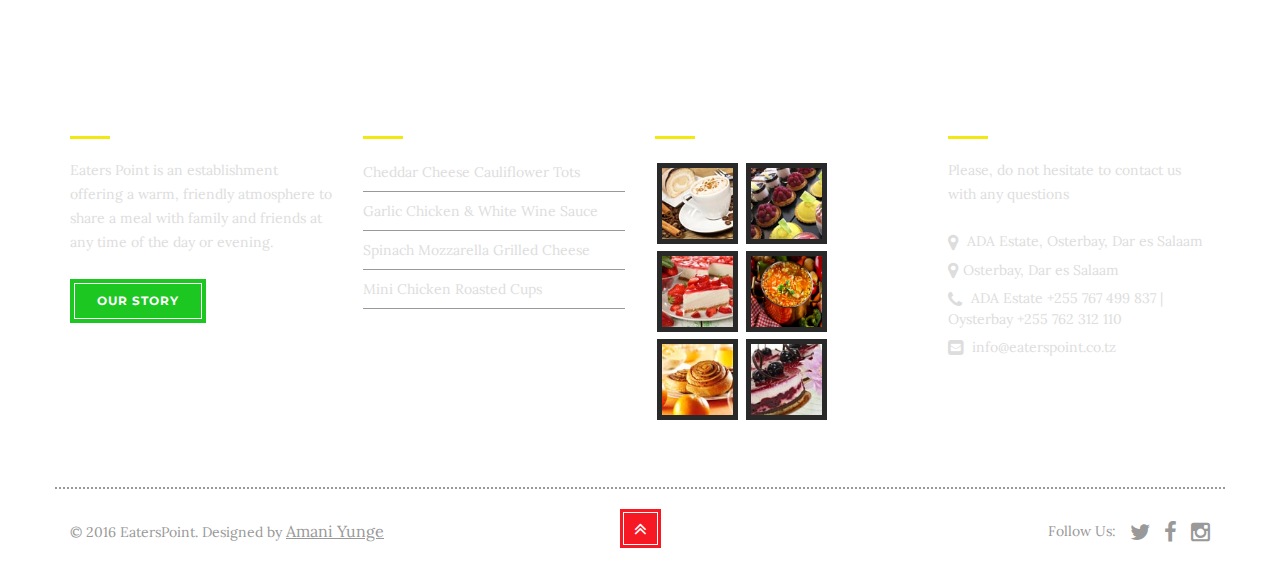
<file: gallery.html>
<!DOCTYPE html>
<html lang="en">

<head>
    <meta charset="utf-8">
    <meta name="viewport" content="width=device-width, initial-scale=1.0">
    <meta name="keywords" content="">
    <meta name="description" content="">

    <title>Eaters Point</title>
    
    <!-- Loading Bootstrap -->
    <link href="bootstrap/css/bootstrap.css" rel="stylesheet">
    <link href="bootstrap/css/bootstrap.css.map" rel="stylesheet">

    <!-- Loading Template CSS -->
    <link href="css/style.css" rel="stylesheet">
    <link href="css/animate.css" rel="stylesheet">
    <link href="css/style-magnific-popup.css" rel="stylesheet">
    
    <!-- Fonts -->
    <link href="css/font-awesome.min.css" rel="stylesheet">
    <link href="css/icons-main.css" rel="stylesheet">
    <link href="css/icons-helper.css" rel="stylesheet">
    
    <!-- RS5.0 Main Stylesheet -->
    <link rel="stylesheet" type="text/css" href="revolution/css/settings.css">
     
    <!-- RS5.0 Layers and Navigation Styles -->
    <link rel="stylesheet" type="text/css" href="revolution/css/layers.css">
    <link rel="stylesheet" type="text/css" href="revolution/css/navigation.css">	
    
    <!-- Google Fonts -->
    <link href='https://fonts.googleapis.com/css?family=Tangerine:400,700' rel='stylesheet' type='text/css'>
    <link href='https://fonts.googleapis.com/css?family=Lora:400,400italic,700' rel='stylesheet' type='text/css'>
    <link href='https://fonts.googleapis.com/css?family=Montserrat:400,700' rel='stylesheet' type='text/css'>

    <!-- Font Favicon -->
    <link rel="shortcut icon" href="images/favicon.ico">

    <!-- HTML5 shim, for IE6-8 support of HTML5 elements. All other JS at the end of file. -->
    <!--[if lt IE 9]>
      <script src="js/html5shiv.js"></script>
      <script src="js/respond.min.js"></script>
    <![endif]-->
    
    <!--headerIncludes-->
    
</head>
<body>
    
	<!--begin loader -->
    <div id="loader">
    	<div class="sk-three-bounce">
            <div class="sk-child sk-bounce1"></div>
            <div class="sk-child sk-bounce2"></div>
            <div class="sk-child sk-bounce3"></div>
    	</div>
    </div>
    <!--end loader -->
    
    <!--begin header -->
    <header class="header">

        <!--begin nav -->
        <nav class="navbar navbar-default navbar-fixed-top">
            
            <!--begin container -->
            <div class="container">
        
                <!--begin navbar -->
                <div class="navbar-header">
                    <button data-target="#navbar-collapse-02" data-toggle="collapse" class="navbar-toggle" type="button">
                        <span class="sr-only">Toggle navigation</span>
                        <span class="icon-bar"></span>
                        <span class="icon-bar"></span>
                        <span class="icon-bar"></span>
                    </button>
                                                                        
                    <a href="index.html" class="navbar-brand brand scrool"><img src="images/logo.png"  style="width:90px; height:30px" alt="logo"></a>
                </div>
                        
                <div id="navbar-collapse-02" class="collapse navbar-collapse">
                    <ul class="nav navbar-nav navbar-right">			      
                        <li><a href="index.html">Home</a></li>
                        <li><a href="about.html">About Us</a></li>
                        <li class="dropdown ">
			           <a href="" class="dropdown-toggle" data-toggle="dropdown">Our Services<i class="fa fa-angle-down"></i></a>
			            <ul class="dropdown-menu">
				      <li><a href="menu.html">Our Food</a></li>
				     <li><a href="deriveries.html">Deriveries</a></li>
				     <li><a href="reservations.html">Reservations</a></li>
			         </ul>
			          </li>
                        <li class="selected"><a href="gallery.html">Gallery</a></li>
                        <li><a href="contact.html">Contact</a></li>
                        
                        <li class="social"><a href="index.html#" class="first"><i class="fa fa-twitter"></i></a></li>
                        <li class="social"><a href="index.html#"><i class="fa fa-facebook"></i></a></li>
                        <li class="social"><a href="index.html#" class="last"><i class="fa fa-instagram"></i></a></li>
                        
                        <li><a href="reservations.html#" class="purchase"> Order Now</a></li>
                    </ul>
                </div>
                <!--end navbar -->
                                    
            </div>
    		<!--end container -->
            
        </nav>
    	<!--end nav -->
        
    </header>
    <!--end header -->
        
        
    <!--begin gallery-hero-section -->
    <section id="hero-section" class="gallery-hero-section">
    
        <!--begin image-overlay -->
        <div class="image-overlay"></div>
        <!--end image-overlay -->
            
        <!--begin container-->
        <div class="container image-section-inside">

            <!--begin row-->
            <div class="row">
            
                <!--begin col-md-10-->
                <div class="col-md-10 col-md-offset-1 text-center">
                
                    <span class="comic-text wow fadeIn" data-wow-delay="0.5s">True </span><span class="comic-text white wow fadeIn" data-wow-delay="0.5s" style="color:#17AC15;"> Passion</span>
                    
                    <h2 class="section-title white wow bounceIn" data-wow-delay="1s">Natural Flavours</h2>
                    
                    <p class="hero-text wow fadeInUp" data-wow-delay="2s">An unforgettable dining experience in the heart of Dar es Salaam.<br>
Contemporary worlwide menu, inspired by the traditions of Tanzania.</p>
                </div>
                <!--end col-md-10-->
            
            </div>
            <!--end row-->
            
        </div>
        <!--end container-->    
        
    </section>
    <!--end gallery-hero-section -->
    
    
    <!--begin section-white-->
    <section class="section-white">
    
      <!--begin container-->
      <div class="container"> 

            <!--begin row-->
            <div class="row">
    
                <!--begin col-md-4 -->
                <div class="col-md-4 margin-bottom-30">
                        
                    <!--begin popup image -->
                    <div class="popup-wrapper">
                        <div class="popup-gallery">
                            <a class="popup3" href="images/food5.jpg"><img src="images/food5.jpg" class="width-100" alt="pic"><span class="eye-wrapper"><i class="pe-7s-expand1 eye-icon"></i></span></a>
                        </div>
                    </div>
                    <!--begin popup image -->
                    
                </div>
                <!--end col-md-4-->
                
                <!--begin col-md-4 -->
                <div class="col-md-4 margin-bottom-30">
                        
                    <!--begin popup image -->
                    <div class="popup-wrapper">
                        <div class="popup-gallery">
                            <a class="popup3" href="images/food1.jpg"><img src="images/food1.jpg" class="width-100" alt="pic"><span class="eye-wrapper"><i class="pe-7s-expand1 eye-icon"></i></span></a>
                        </div>
                    </div>
                    <!--begin popup image -->
                    
                </div>
                <!--end col-md-4-->
                
                <!--begin col-md-4 -->
                <div class="col-md-4 margin-bottom-30">
                        
                    <!--begin popup image -->
                    <div class="popup-wrapper">
                        <div class="popup-gallery">
                            <a class="popup3" href="images/food4.jpg"><img src="images/food4.jpg" class="width-100" alt="pic"><span class="eye-wrapper"><i class="pe-7s-expand1 eye-icon"></i></span></a>
                        </div>
                    </div>
                    <!--begin popup image -->
                    
                </div>
                <!--end col-md-4-->
               
            </div>
            <!--end row-->
            
            <!--begin row-->
            <div class="row">
    
                <!--begin col-md-4 -->
                <div class="col-md-4 margin-bottom-30">
                        
                    <!--begin popup image -->
                    <div class="popup-wrapper">
                        <div class="popup-gallery">
                            <a class="popup3" href="images/food3.jpg"><img src="images/food3.jpg" class="width-100" alt="pic"><span class="eye-wrapper"><i class="pe-7s-expand1 eye-icon"></i></span></a>
                        </div>
                    </div>
                    <!--begin popup image -->
                    
                </div>
                <!--end col-md-4-->
                
                <!--begin col-md-4 -->
                <div class="col-md-4 margin-bottom-30">
                        
                    <!--begin popup image -->
                    <div class="popup-wrapper">
                        <div class="popup-gallery">
                            <a class="popup3" href="images/food1.jpg"><img src="images/food1.jpg" class="width-100" alt="pic"><span class="eye-wrapper"><i class="pe-7s-expand1 eye-icon"></i></span></a>
                        </div>
                    </div>
                    <!--begin popup image -->
                    
                </div>
                <!--end col-md-4-->
                
                <!--begin col-md-4 -->
                <div class="col-md-4 margin-bottom-30">
                        
                    <!--begin popup image -->
                    <div class="popup-wrapper">
                        <div class="popup-gallery">
                            <a class="popup3" href="images/food2.jpg"><img src="images/food2.jpg" class="width-100" alt="pic"><span class="eye-wrapper"><i class="pe-7s-expand1 eye-icon"></i></span></a>
                        </div>
                    </div>
                    <!--begin popup image -->
                    
                </div>
                <!--end col-md-4-->
               
            </div>
            <!--end row-->
            
            <!--begin row-->
            <div class="row">
    
                <!--begin col-md-4 -->
                <div class="col-md-4 margin-bottom-30">
                        
                    <!--begin popup image -->
                    <div class="popup-wrapper">
                        <div class="popup-gallery">
                            <a class="popup3" href="images/food12.jpg"><img src="images/food12.jpg" class="width-100" alt="pic"><span class="eye-wrapper"><i class="pe-7s-expand1 eye-icon"></i></span></a>
                        </div>
                    </div>
                    <!--begin popup image -->
                    
                </div>
                <!--end col-md-4-->
                
                <!--begin col-md-4 -->
                <div class="col-md-4 margin-bottom-30">
                        
                    <!--begin popup image -->
                    <div class="popup-wrapper">
                        <div class="popup-gallery">
                            <a class="popup3" href="images/food11.jpg"><img src="images/food11.jpg" class="width-100" alt="pic"><span class="eye-wrapper"><i class="pe-7s-expand1 eye-icon"></i></span></a>
                        </div>
                    </div>
                    <!--begin popup image -->
                    
                </div>
                <!--end col-md-4-->
                
                <!--begin col-md-4 -->
                <div class="col-md-4 margin-bottom-30">
                        
                    <!--begin popup image -->
                    <div class="popup-wrapper">
                        <div class="popup-gallery">
                            <a class="popup3" href="images/food10.jpg"><img src="images/food10.jpg" class="width-100" alt="pic"><span class="eye-wrapper"><i class="pe-7s-expand1 eye-icon"></i></span></a>
                        </div>
                    </div>
                    <!--begin popup image -->
                    
                </div>
                <!--end col-md-4-->
                
            </div>
            <!--end row-->
            
        </div>
        <!--end container-->
        
    </section>
    <!--end section-white-->
        
    <!--begin footer -->
    <div class="footer">
            
        <!--begin container -->
        <div class="container">
        
            <!--begin row -->
            <div class="row footer-top">
            
                <!--begin col-md-3 -->
                <div class="col-md-3 padding-bottom-50">
                
                	<h4>ABOUT US</h4>
                    
                    <p>Eaters Point is an establishment offering a warm, friendly atmosphere to share a meal with family and friends at 
                    any time of the day or evening. </p>
                    
                    <a href="about.html" class="btn btn-lg btn-yellow-x-small scrool">OUR STORY</a>
                    
                </div>
                <!--end col-md-3 -->
                
                <!--begin col-md-3 -->
                <div class="col-md-3 padding-bottom-50">
                
                	<h4>LATEST RECIPES</h4>
                    
                    <ul class="footer-list">
                        
                        <li class="first"><a href="about.html#" target="blank">Cheddar Cheese Cauliflower Tots</a></li>
                        
                        <li><a href="about.html#" target="blank">Garlic Chicken &amp; White Wine Sauce</a></li>
                        
                        <li><a href="about.html#" target="blank">Spinach Mozzarella Grilled Cheese</a></li>
                        
                        <li><a href="about.html#" target="blank">Mini Chicken Roasted Cups</a></li>
                        
					</ul>
                    
                </div>
                <!--end col-md-3 -->
                
                <!--begin col-md-3 -->
                <div class="col-md-3 padding-bottom-50">
                
                	<h4>FEATURED PLATES</h4>
                    
                    <ul class="footer-gallery">
                        
                        <li class="popup-gallery">
                            <a class="popup2" href="images/instagram1-large.jpg">
                            	<img src="images/instagram1.jpg" alt="instagram" />
                            </a>
                        </li>
                        
                        <li class="popup-gallery">
                            <a class="popup2" href="images/instagram6-large.jpg">
                            	<img src="images/instagram6.jpg" alt="instagram" />
                            </a>
                        </li>
                        
                        <li class="popup-gallery">
                            <a class="popup2" href="images/instagram2-large.jpg">
                            	<img src="images/instagram2.jpg" alt="instagram" />
                            </a>
                        </li>
                        
                        <li class="popup-gallery">
                            <a class="popup2" href="images/instagram4-large.jpg">
                            	<img src="images/m3.jpg" alt="instagram" />
                            </a>
                        </li>
                        
                        <li class="popup-gallery">
                            <a class="popup2" href="images/instagram5-large.jpg">
                            	<img src="images/instagram5.jpg" alt="instagram" />
                            </a>
                        </li>
                        
                        <li class="popup-gallery">
                            <a class="popup2" href="images/instagram3-large.jpg">
                            	<img src="images/instagram3.jpg" alt="instagram" />
                            </a>
                        </li>
                        
					</ul>
                    
                </div>
                <!--end col-md-3 -->
                
               <!--begin col-md-3 -->
                <div class="col-md-3 padding-bottom-50">
                
                	<h4>CONTACT DETAILS</h4>
                    <p>Please, do not hesitate to contact us with any questions</p>
                    
                    <p class="contact_info"><i class="fa fa-map-marker"></i> ADA Estate, Osterbay, Dar es Salaam</p>
                    <p class="contact_info"><i class="fa fa-map-marker"></i>Osterbay, Dar es Salaam</p>
                    
                    <p class="contact_info"><i class="fa fa-phone"></i> ADA Estate +255 767 499 837 |  Oysterbay +255 762 312 110</p>
                
                    <p class="contact_info"><i class="fa fa-envelope-square"></i> <a href="info@eaterspoint.co.tz">info@eaterspoint.co.tz</a></p>
                    
                </div>
                <!--end col-md-3 -->
                
            </div>
            <!--end row -->
            
            <!--begin row -->
            <div class="row">
                
                <!--begin footer-bottom -->
                <div class="footer-bottom">
                
                    <!--begin col-md-5 -->
                    <div class="col-md-5">
                        
                        <!--begin copyright -->
                        <div class="copyright ">
                            <p>© 2016 EatersPoint. Designed by <a href="http://www.georgewingetyltd.com" target="_blank">Amani Yunge</a></p>
                            
                        </div>
                        <!--end copyright -->
                       
                    </div>
                    <!--end col-md-5 -->
                    
                    <!--begin col-md-2 -->
                    <div class="col-md-2 text-center">
                    
                    	<a href="index.html#hero-section" class="scrool top-scroll"><i class="fa fa-angle-double-up"></i></a>
                        
                    </div>
                    <!--end col-md-2 -->
                    
                    <!--begin col-md-5 -->
                    <div class="col-md-5">
                                                        
                        <!--begin footer_social -->
                        <ul class="footer_social">
                            <li>
                                Follow Us:
                            </li>
                            <li>
                                <a href="index.html#">
                                    <i class="fa fa-twitter"></i>
                                </a>
                            </li>
                            <li>
                                <a href="index.html#">
                                    <i class="fa fa-facebook"></i>
                                </a>
                            </li>
                            <li>
                                <a href="index.html#">
                                    <i class="fa fa-instagram"></i>
                                </a>
                            </li>
                        </ul>
                        <!--end footer_social -->
                        
                    </div>
                    <!--end col-md-5 -->
                        
                </div>
                <!--end footer-bottom -->
                        
            </div>
            <!--end row -->
            
        </div>
        <!--end container -->
                
    </div>
    <!--end footer -->
    
    

    <!-- Load JS here for greater good =============================-->
    <script src="js/jquery-1.11.3.min.js"></script>
    <script src="js/bootstrap.min.js"></script>
    <script src="js/bootstrap-select.js"></script>
    <script src="js/bootstrap-switch.js"></script>
    <script src="js/jquery.magnific-popup.min.js"></script>
    <script src="js/jquery.nav.js"></script>
    <script src="js/jquery.scrollTo-min.js"></script>
    <script src="js/SmoothScroll.js"></script>
    <script src="js/wow.js"></script>
     
    <!-- RS5.0 Core JS Files -->
    <script type="text/javascript" src="revolution/js/jquery.themepunch.tools.min.js"></script>
    <script type="text/javascript" src="revolution/js/jquery.themepunch.revolution.min.js"></script>
    
    <script type="text/javascript" src="revolution/js/extensions/revolution.extension.carousel.min.js"></script>
	<script type="text/javascript" src="revolution/js/extensions/revolution.extension.navigation.min.js"></script>
    
    <!-- begin custom script-->
    <script src="js/custom.js"></script>
    <script src="js/plugins.js"></script>
    
</body></html>
</file>
<file: css/style.css>
/*
Author Name: Yunge
*/



/* ========================================================== */
/* 			            01. GENERAL LAYOUT                    */
/* ========================================================== */

ul, ol { list-style: none; list-style-image: none; margin: 0; padding: 0;
	color:#777;
	font-size: 14px;
	line-height:24px;
	margin-bottom:20px;
}
	
ul li, ol li{
	font-size: 14px;
	line-height: 28px;
}

ul li i{
	vertical-align: middle;
}

ul.features-list li{
	float:left;
	font-size:14px;
	line-height:24px;
	margin:10px 0;
}

ul.features-list li img{
	max-width:55px;
	margin-right:20px;
	float:left;
}

p {
	font-size: 14px;
	line-height: 24px;
	font-weight: 400;
	color: #777;
	margin-bottom:25px;
}

p.hero-text{
	position:relative;
	text-align:center;
	font-size: 18px;
	line-height: 30px;
	padding:30px 0;
	color:#eee;
}

p.hero-text:before{
	position: absolute;
	content: "";
	background-color: #F1E90F;
	height: 3px;
	width: 50px;
	top: 0px;
	left:50%;
	margin-left:-25px;
}

a,
a:hover,
a:focus {
	text-decoration: none;
	outline: 0;
}

h1,
h2,
h3,
h4,
h5,
h6,
.h1,
.h2,
.h3,
.h4,
.h5,
.h6 {
  font-family: 'Montserrat', sans-serif;
  font-weight: 700;
  line-height: 1.2;
  letter-spacing:2px;
  margin-bottom:20px;
  color: #454545;
}

h1 {
	font-size: 42px;
}

h2 {
	font-size: 34px;
}

h3 {
	font-size: 28px;
}

h4 {
	font-size: 18px;
}

h5 {
	font-size: 16px;
}

h6 {
	font-size: 14px;
}

h2.section-title{
	color: #252525;
	text-transform:uppercase;
    font-size: 42px;
    line-height: 50px;
    margin: 0 0 20px 0;
}

h3.section-title{
	color: #252525;
	text-transform:uppercase;
    font-size: 36px;
    line-height: 42px;
	letter-spacing:2px;
    margin: 0 0 30px 0;
}

h2.section-title.white, h3.section-title.white{
	color:#fff;
}

h2.section-title.small-margin, h3.section-title.small-margin{
	margin: 0 0 20px 0;
}

h2.section-title.no-margin, h3.section-title.no-margin{
	margin-bottom:0;
}

span.comic-text{
	font-size:80px;
	line-height:60px;
	color:#EB1E2B;
	font-family: 'Tangerine', cursive;
}

p.section-subtitle{
	font-size:16px!important;
}

p.section-subtitle.grey{
	color:#bbb;
}

.separator_wrapper, .separator_wrapper_white {
	margin-bottom:10px;
}

.separator_wrapper::after, .separator_wrapper::before {
	background-color: #E74C3C;
	display: inline-block;
	vertical-align: middle;
	content: "";
	width: 60px;
	height: 1px;
	margin-top: -6px;
}

.separator_wrapper_white::after, .separator_wrapper_white::before {
	background-color: #ddd;
	display: inline-block;
	vertical-align: middle;
	content: "";
	width: 60px;
	height: 1px;
	margin-top: -6px;
}

h3.medium-text {
	font-size: 32px;
	margin-top:10px;
}

h3.large-text {
	font-size: 48px;
	line-height:1.1;
	font-weight:400;
}

iframe{
	max-width:100%;
	border:none;
}

.width-100 {
	width: 100%;
}

.medium {
	font-weight: 400;
}

.bold {
	font-weight: 700;
}

.lyla {
    color: #9E5FBA;
}

.green {
    color: #16A085;
}

.blue {
    color: #3498db;
}

.red{
	color:#E74C3C;
}
.grey{
	color:#ddd;
}

.white{
	color:#fff;
}

.section-white{
	background-color:#fff;
	padding:90px 0;
}

.section-grey{
	background-color: #f5f5f5;
	border-top: 1px solid #e9e9e9;
	border-bottom: 1px solid #e9e9e9;
	padding:90px 0;
}

.section-grey.small-padding, .section-white.small-padding{
	padding:50px 0;
}

.section-grey.no-padding-bottom, .section-white.no-padding-bottom, .section-dark.no-padding-bottom, .section-blue.no-padding-bottom{
	padding:90px 0 0 0;
}

.section-grey.small-padding-bottom, .section-white.small-padding-bottom, .section-dark.small-padding-bottom, .section-blue.small-padding-bottom{
	padding:90px 0 60px 0;
}

.section-grey.no-padding, .section-white.no-padding, .section-dark.no-padding, .section-blue.no-padding{
	padding:0;
}

.section-white.about-padding{
	padding:85px 0 100px 0;
}

.section-dark.portfolio-padding{
	padding:60px 0 75px 0;
}

.section-dark{
	background-color:#393f43;
	padding:90px 0;
}

.section-blue{
	background-color:#34b1c4;
	padding:90px 0;
}

/* margin and padding classes */


.margin-right-25 {
	margin-right: 25px !important;
}

.margin-top-110 {
	margin-top: 110px !important;
}

.margin-top-100 {
	margin-top: 100px !important;
}

.margin-top-90 {
	margin-top: 90px !important;
}

.margin-top-80 {
	margin-top: 80px !important;
}

.margin-top-70 {
	margin-top: 70px !important;
}

.margin-top-60 {
	margin-top: 60px !important;
}

.margin-top-50 {
	margin-top: 50px !important;
}

.margin-top-40 {
	margin-top: 40px !important;
}

.margin-top-30 {
	margin-top: 30px !important;
}

.margin-top-20 {
	margin-top: 20px !important;
}

.margin-top-10 {
	margin-top: 10px !important;
}

.margin-top-5 {
	margin-top: 5px !important;
}

.margin-top-0 {
	margin-top: 0px !important;
}

.margin-bottom-0 {
	margin-bottom: 0px !important;
}

.margin-bottom-10 {
	margin-bottom: 10px !important;
}

.margin-bottom-20 {
	margin-bottom: 20px !important;
}

.margin-bottom-30 {
	margin-bottom: 30px !important;
}

.margin-bottom-40 {
	margin-bottom: 40px !important;
}

.margin-bottom-50 {
	margin-bottom: 50px !important;
}

.margin-bottom-60 {
	margin-bottom: 60px !important;
}

.margin-bottom-70 {
	margin-bottom: 70px !important;
}

.margin-bottom-80 {
	margin-bottom: 80px !important;
}

.margin-bottom-90 {
	margin-bottom: 90px !important;
}

.margin-bottom-100 {
	margin-bottom: 100px !important;
}

.margin-bottom-110 {
	margin-bottom: 110px !important;
}

.margin-bottom-120 {
	margin-bottom: 120px !important;
}

.margin-bottom-130 {
	margin-bottom: 120px !important;
}

.margin-bottom-140 {
	margin-bottom: 140px !important;
}

.padding-top-0 {
	padding-top: 0px !important;
}

.padding-top-10 {
	padding-top: 10px !important;
}

.padding-top-20 {
	padding-top: 20px !important;
}

.padding-top-30 {
	padding-top: 30px !important;
}

.padding-top-40 {
	padding-top: 40px !important;
}

.padding-top-50 {
	padding-top: 50px !important;
}

.padding-top-60 {
	padding-top: 60px !important;
}

.padding-top-70 {
	padding-top: 70px !important;
}

.padding-top-80 {
	padding-top: 80px !important;
}

.padding-top-90 {
	padding-top: 90px !important;
}

.padding-top-100 {
	padding-top: 100px !important;
}

.padding-top-110 {
	padding-top: 110px !important;
}

.padding-bottom-110 {
	padding-bottom: 110px !important;
}

.padding-bottom-100 {
	padding-bottom: 100px !important;
}

.padding-bottom-90 {
	padding-bottom: 90px !important;
}

.padding-bottom-80 {
	padding-bottom: 80px !important;
}

.padding-bottom-70 {
	padding-bottom: 70px !important;
}

.padding-bottom-60 {
	padding-bottom: 60px !important;
}

.padding-bottom-50 {
	padding-bottom: 50px !important;
}

.padding-bottom-40 {
	padding-bottom: 30px !important;
}

.padding-bottom-30 {
	padding-bottom: 30px !important;
}

.padding-bottom-20 {
	padding-bottom: 20px !important;
}

.padding-bottom-10 {
	padding-bottom: 10px !important;
}

.padding-bottom-0 {
	padding-bottom: 0px !important;
}

/* carousel */
.carousel.carousel1 .carousel-indicators {
	position: inherit;
	right: 0px;
}

.carousel.carousel1 .item .lead {
	font-size: 20px;
}

.carousel.carousel1 .carousel-indicators li {
	background-color: transparent;
	border:2px solid #2A862D;
	width: 14px;
	height: 14px;
}

.carousel.carousel1 .carousel-indicators li.active {
	background-color: #EB1E2B;
}

.carousel.carousel3 .carousel-indicators {
	position: inherit;
	right: 0px;
}

.carousel.carousel3 .item .lead {
	font-size: 20px;
}

.carousel.carousel3 .carousel-indicators li {
	background-color: #f9f9f9;
	width: 14px;
	height: 14px;
}

.carousel.carousel3 .carousel-indicators li.active {
	background-color: #e0e0e0;
}

.carousel.carousel-fade .item {
	-webkit-transition: opacity 0.5s ease-in-out;
	-moz-transition: opacity 0.5s ease-in-out;
	-ms-transition: opacity 0.5s ease-in-out;
	-o-transition: opacity 0.5s ease-in-out;
	transition: opacity 0.5s ease-in-out;
	opacity:0;
}

.carousel.carousel-fade .active.item {
	opacity:1;
}

.carousel.carousel-fade .active.left,
.carousel.carousel-fade .active.right {
	left: 0;
	z-index: 2;
	opacity: 0;
	filter: alpha(opacity=0);
}

.carousel.carousel-fade .next,
.carousel.carousel-fade .prev {
	left: 0;
	z-index: 1;
}

.carousel.carousel-fade .carousel-control {
	z-index: 3;
}

.carousel-indicators {
  bottom: auto;
  left: auto;
  margin: 0;
  right: 16px;
  top: 16px;
  width: auto;
  line-height: 8px;
  -webkit-user-select: none;
  -moz-user-select: none;
  -ms-user-select: none;
  -o-user-select: none;
  user-select: none;
}
.carousel-indicators li {
  vertical-align: top;
  border: none;
  width: 8px;
  height: 8px;
  margin: 0 0 0 6px;
  background-color: #2A862D;
  background-color: rgba(44, 62, 80, 0.5);
}
.carousel-indicators li.active {
  background-color: #fff;
  width: 8px;
  height: 8px;
  margin: 0 0 0 6px;
}
/* end carousel */

/* -----  Photos Hover Animations ----- */
.popup-wrapper{ display:block; position:relative; overflow:hidden;}

.popup-gallery{
	display:inline-block;
	position:relative;
}

.popup-gallery::after {
  display: block;
  content: '';
  position: absolute;
  top: 10px;
  right: 10px;
  bottom: 10px;
  left: 10px;
  border: 1px solid rgba(255, 255, 255, 0.7);
}

.first-gallery{
	margin-bottom:15px;
}

.popup-gallery img {
	z-index:10;
	width: 100%;
	height: auto;
}

.popup-gallery:hover img {
	opacity: 0.25;
}

.popup-gallery a span.eye-wrapper, 
.popup-gallery a span.eye-wrapper2 {
	background-color:rgba(0, 0, 0, 0.4);
	position: absolute;
	display: block;
	overflow:hidden;
	z-index: 2;
	height:100%!important;
	top: 0%;
	margin-top: 0px;
	left: 0%;
	right: 0%;
	color:#fff;
	text-align: center;
	font-weight:300;
	opacity: 0;
}

.popup-gallery a span.eye-wrapper i.eye-icon, .popup-gallery a span.eye-wrapper2 i.eye-icon{
	position: absolute;
	display: inline-block;
	font-size:48px;
	z-index: 3;
	top: 50%!important;
	margin-top: -24px!important;
	left: 0%;
	right: 0%;
}

.popup-gallery a:hover span{
	opacity: 1;
}

.popup-gallery img,
.popup-gallery a span {
	-webkit-transition: all 0.25s ease-in-out;
	-moz-transition: all 0.25s ease-in-out;
	-ms-transition: all 0.25s ease-in-out;
	-o-transition: all 0.25s ease-in-out;
	transition: all 0.25s ease-in-out;
}

.image-wrapper {
  display: inline-block;
  position: relative;
}

.image-wrapper:before {
  display: block;
  content: '';
  position: absolute;
  top: 10px;
  right: 10px;
  bottom: 10px;
  left: 10px;
  border: 1px solid rgba(255, 255, 255, 0.7);
}

/* ----- Instagram Feed ----- */
#instafeed {
	position:relative;
	display:block;
	overflow:hidden;
}

#instafeed a{
	position:relative;
	display:inline-block;
	width:12.5%;
    -webkit-transition: all 0.25s ease-in-out;
	-moz-transition: all 0.25s ease-in-out;
	-ms-transition: all 0.25s ease-in-out;
	-o-transition: all 0.25s ease-in-out;
	transition: all 0.25s ease-in-out;
}

#instafeed a img{
	display:inline-block;
	width:100%;
}

#instafeed a:hover:before {
    background-color: rgba(0,0,0, 0.3);
    -webkit-transition: all 0.25s ease-in-out;
	-moz-transition: all 0.25s ease-in-out;
	-ms-transition: all 0.25s ease-in-out;
	-o-transition: all 0.25s ease-in-out;
	transition: all 0.25s ease-in-out;
}

#instafeed a:before {
    position: absolute;
    content: "";
    height: 100%;
    width: 100%;
    left: 0;
    background-color: rgba(0,0,0, 0.6);
    z-index: 1;
    -webkit-transition: all 0.25s ease-in-out;
	-moz-transition: all 0.25s ease-in-out;
	-ms-transition: all 0.25s ease-in-out;
	-o-transition: all 0.25s ease-in-out;
	transition: all 0.25s ease-in-out;
}

.instagram-text{
	position:absolute;
	z-index:100;
	top:158px;
	left:50%;
	margin-left:-158px;
	width:100%;
	max-width:315px;
	padding:26px 0 29px 0;
	text-align:center;
	background-color:#000;
}

.instagram-text a.instagram-icon{
	color:#fff;
	font-size:32px;
    -webkit-transition: all 0.25s ease-in-out;
	-moz-transition: all 0.25s ease-in-out;
	-ms-transition: all 0.25s ease-in-out;
	-o-transition: all 0.25s ease-in-out;
	transition: all 0.25s ease-in-out;
}

.instagram-text a.instagram-icon:hover{
	color:#F1E90F;
}

.instagram-text p{
	color:#fff;
	margin:10px 0 0 0;
}

/* ----- Buttons ----- */
.btn, btn:hover{
    -webkit-transition: all 0.25s ease-in-out;
	-moz-transition: all 0.25s ease-in-out;
	-ms-transition: all 0.25s ease-in-out;
	-o-transition: all 0.25s ease-in-out;
	transition: all 0.25s ease-in-out;
}

.btn-margin {
    display: inline-block;
    margin: 10px 10px;
}

.btn-white-transparent {
	color: #fff;
	background-color: transparent;
	border-color: #fff;
	font-family: 'Montserrat', sans-serif;
	font-weight:700;
	padding:16px 32px;
	font-size:13px;
	letter-spacing:2px;
}

.btn-white-transparent:hover,
.btn-white-transparent:focus,
.btn-white-transparent:active,
.btn-white-transparent.active,
.open .dropdown-toggle.btn-white-transparent {
	color: #F61822;
	background-color: #17AB15;
	border-color: #EB1E2B;
}

.btn-yellow, .btn-yellow-small, .btn-yellow-x-small {
	position:relative;
	color: #fff;
	background-color: #1CC722;
	font-family: 'Montserrat', sans-serif;
	font-weight:700;
	padding:18px 32px;
	font-size:13px;
	line-height:20px;
	letter-spacing:2px;
}

.btn-yellow-small {
	padding:14px 28px;
	font-size:12px;
	line-height:18px;
	letter-spacing:1px;
}

.btn-yellow-x-small {
	color: #fff!important;
	padding:12px 26px;
	font-size:12px;
	line-height:18px;
	letter-spacing:1px;
}

.btn-yellow:before, .btn-yellow-small:before {
	display: block;
	content: '';
	position: absolute;
	top: 4px;
	right: 4px;
	bottom: 4px;
	left: 4px;
	border: 1px solid #fff;
}

.btn-yellow-x-small:before {
	display: block;
	content: '';
	position: absolute;
	top: 3px;
	right: 3px;
	bottom: 3px;
	left: 3px;
	border: 1px solid #fff;
}

.btn-yellow:hover, .btn-yellow:focus, .btn-yellow:active, .btn-yellow.active, .open .dropdown-toggle.btn-yellow,
.btn-yellow-small:hover, .btn-yellow-small:focus, .btn-yellow-small:active, .btn-yellow-small.active, .open .dropdown-toggle.btn-yellow-small,
.btn-yellow-x-small:hover, .btn-yellow-x-small:focus, .btn-yellow-x-small:active, .btn-yellow-x-small.active, .open .dropdown-toggle.btn-yellow-x-small {
	color:#fff;
    background-color: #F61822;
}

/* ----- Page Loader ----- */
#loader{
	background:#eeece3;
	height: 100%;
	width: 100%;
	position: fixed;
	z-index: 90000;
	left: 0%;
	top: 0%;
}

.sk-three-bounce {
	position:absolute;
	top:50%;
	margin-top:-10px;
	left:50%;
	margin-left:-40px;
	width: 80px;
	text-align: center;
}

.sk-three-bounce .sk-child {
	width: 20px;
	height: 20px;
	background-color: #cf564b;
	border-radius: 100%;
	display: inline-block;
	-webkit-animation: sk-three-bounce 1.4s ease-in-out 0s infinite both;
			animation: sk-three-bounce 1.4s ease-in-out 0s infinite both;
}

.sk-three-bounce .sk-bounce1 {
    -webkit-animation-delay: -0.32s;
            animation-delay: -0.32s;
}

.sk-three-bounce .sk-bounce2 {
    -webkit-animation-delay: -0.16s;
            animation-delay: -0.16s;
}

@-webkit-keyframes sk-three-bounce {
	0%, 80%, 100% {
    -webkit-transform: scale(0);
            transform: scale(0);
}

40% {
    -webkit-transform: scale(1);
            transform: scale(1); 
}
}

@keyframes sk-three-bounce {
	0%, 80%, 100% {
    -webkit-transform: scale(0);
            transform: scale(0); 
}
40% {
    -webkit-transform: scale(1);
            transform: scale(1); 
}
}

/* ========================================================== */
/* 			                02. HEADER                        */
/* ========================================================== */

#navbar-collapse-02 li.selected a{
    color: #F1E90F!important;
}

#navbar-collapse-02 .current a {
    color: #F1E90F!important;
    -webkit-transition: all 0.5s ease;
    -moz-transition: all 0.5s ease;
    -o-transition: all 0.5s ease;
    transition: all 0.5s ease;
}

.navbar-fixed-top { background-color: transparent!important;transition: background-color 1s ease 0s;}
.navbar-fixed-top.opaque { background-color: rgba(17, 17, 17, 0.95)!important;transition: background-color 1s ease 0s;}

.navbar-default .navbar-nav > li > a, .navbar-default .navbar-nav > li > a:hover{
    -webkit-transition: all 0.5s ease;
    -moz-transition: all 0.5s ease;
    -o-transition: all 0.5s ease;
    transition: all 0.5s ease;
}

.navbar-default .navbar-nav > li > a.purchase{
	position:relative;
	color:#454545;
	background-color:#EB1E2B;
	border:2px solid #EB1E2B;
	margin-left:15px;
	margin-right:15px;
	padding:8px 20px;
	font-weight:700!important;
	text-transform:none;
	webkit-border-radius: 3px 3px;
    -moz-border-radius: 3px 3px;
    border-radius: 3px 3px;
}

.navbar-default .navbar-nav > li > a.purchase:hover{
	color:#fff!important;
	background-color: transparent;
	border:2px solid #fff;
}

.navbar-default .navbar-nav > li.social > a {
	padding-left:10px;
	padding-right:10px;
}

.navbar-default .navbar-nav > li.social > a.first {
	border-left:1px solid rgba(255, 255, 255, 0.7);
	padding-left:30px;
	margin-left:15px;
}

.navbar-default .navbar-nav > li.social > a.last {
	padding-right:15px;
}

.navbar-default .navbar-nav > li.social > a i{
	font-size:18px;
	line-height: 22px!important;
	color: #fff;
    -webkit-transition: all 0.5s ease;
    -moz-transition: all 0.5s ease;
    -o-transition: all 0.5s ease;
    transition: all 0.5s ease;
}

.navbar-default .navbar-nav > li.social > a:hover i{
	color: #EB1E2B;
}

/* ========================================================== */
/* 			                03. FOOTER                        */
/* ========================================================== */

/* ----- 1. Footer General Styles ----- */
.footer{
	width:100%;
	position:relative;
	background: url(../images/footer-bg.jpg);
	background-position: center center;
    background-repeat: no-repeat;
	background-attachment: fixed;
    background-size: cover;
	margin: 0 auto;
}

.footer-top{
	padding:65px 0 15px 0;
	border-bottom:2px dotted #999;
}

.footer-bottom{
	padding:30px 0 20px 0;
}

a.top-scroll {
	position:relative;
	padding:7px 14px;
	font-size:20px;
	line-height:20px;
	color:#fff!important;
	background-color: #F61822;
    border-color: #F1E90F;
	transition: all .50s ease-in-out;
	-moz-transition: all .50s ease-in-out;
	-webkit-transition: all .50s ease-in-out;
}

a.top-scroll:before {
	display: block;
	content: '';
	position: absolute;
	top: 3px;
	right: 3px;
	bottom: 3px;
	left: 3px;
	border: 1px solid #fff;
}

a.top-scroll:hover {
	background-color: #16A418;
}

.footer h4{
	font-size:16px;
	position:relative;
	padding-bottom:20px;
	color: #fff;
}

.footer h4::after{
	position: absolute;
	content: "";
	background-color: #F1E90F;
	height: 3px;
	width: 40px;
	bottom: -1px;
	left: 0;
}

.footer p, .footer a {
	color: #ddd;
}

.footer-bottom p {
	color: #999;
}

.footer-bottom p a {
	font-size: 16px;
	color: #999;
	text-decoration:underline;
}

.footer p a:hover {
	color: #F1E90F;
}

p.contact_info{
	margin-bottom:8px;
	font-size:14px;
	line-height:20px;
}

p.contact_info a{
	margin-bottom:8px;
	font-size:14px;
	line-height:20px;
}

p.contact_info i{
	font-size:18px;
	padding-right:5px;
	vertical-align: middle;
}

/* ----- 2. Footer Social Icons ----- */
ul.footer_social{
	display:block;
	float:right;
	margin:0;
}

ul.footer_social li{
	display:inline-block;
    margin: 0 0 10px 10px;
    color: #999;
	line-height:100%!important;
}

ul.footer_social li a i {
  display: inline-block;
  padding:0;
  font-size:22px!important;
  line-height: 22px!important;
  color: #999;
  transition: all .5s ease-in-out;
  -moz-transition: all .25s ease-in-out;
  -webkit-transition: all .25s ease-in-out;
}

ul.footer_social li a i:hover {
  transition: all .25s ease-in-out;
  -moz-transition: all .25s ease-in-out;
  -webkit-transition: all .25s ease-in-out;
  color:#F1E90F;
}

/* ----- 3. Footer Gallery ----- */
ul.footer-gallery{
	position:relative;
	display:block;
	margin:0;
}

ul.footer-gallery li{
	display:inline-block;
	border:5px solid #292929;
    margin:5px 2px 2px 2px;
	transition: all .25s ease-in-out;
	-moz-transition: all .25s ease-in-out;
	-webkit-transition: all .25s ease-in-out;
}

ul.footer-gallery li.popup-gallery::after{
	display:none;
}

ul.footer-gallery li a img{
	position:relative;
	display:inline-block;
	width:71px;
}

/* ----- 4. Footer List ----- */
ul.footer-list{
	display:block;
	margin:0;
}

ul.footer-list li {
	padding:5px 0;
	border-bottom:1px solid #999;
}

ul.footer-list li.first {
	padding-top: 0;
}

ul.footer-list li a:hover{
  color:#F1E90F;
}

/* ========================================================== */
/* 			              04. HERO SECTIONS                   */
/* ========================================================== */

.menu-hero-section{
	width:100%;
	position:relative;
	background: url(../images/bg3.jpg) 50% top no-repeat fixed;
    background-size: cover;
	color: white;
	margin: 0 auto;
	padding: 210px 0 90px 0;
}

.menu-hero-section .image-overlay{
	background: rgba(17, 17, 17, 0.75);
	position: absolute;
	z-index:10;
	top: 0;
	bottom: 0;
	right: 0;
	left: 0;
}

.about-hero-section{
	width:100%;
	position:relative;
	background: url(../images/a3.jpg) 50% top no-repeat fixed;
    background-size: cover;
	color: white;
	margin: 0 auto;
	padding: 210px 0 90px 0;
}

.about-hero-section .image-overlay{
	background: rgba(17, 17, 17, 0.75);
	position: absolute;
	z-index:10;
	top: 0;
	bottom: 0;
	right: 0;
	left: 0;
}

.gallery-hero-section{
	width:100%;
	position:relative;
	background: url(../images/a10.jpg) 50% top no-repeat fixed;
    background-size: cover;
	color: white;
	margin: 0 auto;
	padding: 210px 0 90px 0;
}

.gallery-hero-section .image-overlay{
	background: rgba(17, 17, 17, 0.75);
	position: absolute;
	z-index:10;
	top: 0;
	bottom: 0;
	right: 0;
	left: 0;
}

.deriveries-hero-section{
	width:100%;
	position:relative;
	background: url(../images/11.jpg) 50% top no-repeat fixed;
    background-size: cover;
	color: white;
	margin: 0 auto;
	padding: 210px 0 90px 0;
}

.deriveries-hero-section .image-overlay{
	background: rgba(17, 17, 17, 0.75);
	position: absolute;
	z-index:10;
	top: 0;
	bottom: 0;
	right: 0;
	left: 0;
}
.reservation-hero-section{
	width:100%;
	position:relative;
	background: url(../images/about22.jpg) 50% top no-repeat fixed;
    background-size: cover;
	color: white;
	margin: 0 auto;
	padding: 210px 0 90px 0;
}

.reservation-hero-section .image-overlay{
	background: rgba(17, 17, 17, 0.75);
	position: absolute;
	z-index:10;
	top: 0;
	bottom: 0;
	right: 0;
	left: 0;
}

.hero-gallery-section{
	width:100%;
	position:relative;
	background: url(../images/11.jpg) 50% top no-repeat fixed;
    background-size: cover;
	color: white;
	margin: 0 auto;
	padding: 210px 0 90px 0;
}

.hero-gallery-section .image-overlay{
	background: rgba(17, 17, 17, 0.75);
	position: absolute;
	z-index:10;
	top: 0;
	bottom: 0;
	right: 0;
	left: 0;
}

.contact-hero-section{
	width:100%;
	position:relative;
	background: url(../images/about11.jpg) 50% top no-repeat fixed;
    background-size: cover;
	color: white;
	margin: 0 auto;
	padding: 210px 0 90px 0;
}

.contact-hero-section .image-overlay{
	background: rgba(17, 17, 17, 0.75);
	position: absolute;
	z-index:10;
	top: 0;
	bottom: 0;
	right: 0;
	left: 0;
}

.contact2-hero-section{
	width:100%;
	position:relative;
	background: url(../images/content.jpg) 50% top no-repeat fixed;
    background-size: cover;
	color: white;
	margin: 0 auto;
	padding: 90px 0 90px 0;
}

.contact2-hero-section .image-overlay{
	background: rgba(255, 255, 255, 0.95);
	position: absolute;
	z-index:10;
	top: 0;
	bottom: 0;
	right: 0;
	left: 0;
}

.image-section{
	width:100%;
	position:relative;
	background: url(../images/bg4.jpg);
	background-position: center center;
    background-repeat: no-repeat;
	background-attachment: fixed;
    background-size: cover;
	margin: 0 auto;
	padding:190px 0 140px 0;
}

.image-section .image-overlay{
	background: rgba(34, 34, 34, 0.40);
	position: absolute;
	z-index:10;
	top: 0;
	bottom: 0;
	right: 0;
	left: 0;
}

.image-section-inside{
	position:relative;
	z-index:100;
}

/* ========================================================== */
/* 					          05. MENU                        */
/* ========================================================== */

/* ----- 1. Featured Menu ----- */
.featured-menu-section{
	width:100%;
	position:relative;
	background: url(../images/rs2.jpg) 50% 0 no-repeat fixed;
    background-size: cover;
	color: white;
	margin: 0 auto;
	padding: 120px 0 80px 0;
}

.featured-menu-section .image-overlay{
	background: rgba(0, 0, 0, 0.50);
	position: absolute;
	z-index:10;
	top: 0;
	bottom: 0;
	right: 0;
	left: 0;
}

/* ----- 2. Menu Homepage ----- */
.home-menu-section{
	width:100%;
	position:relative;
	background: url(../images/bg8.jpg) 50% 0 no-repeat fixed;
    background-size: cover;
	color: white;
	margin: 0 auto;
	padding: 120px 0;
}

.home-menu-section .image-overlay{
	background: rgba(0, 0, 0, 0.40);
	position: absolute;
	z-index:10;
	top: 0;
	bottom: 0;
	right: 0;
	left: 0;
}

.menu-wrapper {
}

.home-menu-list {
	display:block;
	clear:both;
}

.home-menu-list h5 {
	font-size: 18px;
    line-height: 24px;
    vertical-align: bottom;
    font-family: 'Lora', serif;
    font-weight: 700;
    color: #EB1E2B;
    float: left;
    letter-spacing: 2px;
    max-width: 70%;
	padding-right:10px;
	margin-bottom:10px;
}

.home-menu-list p.price{
	color: #289428;
    font-size: 18px;
    line-height: 30px;
	font-weight:700;
    display: inline-block;
    vertical-align: bottom;
    float: right;
    padding-top: 8px;
	padding-left:10px;
	margin-bottom:10px;
}

.dot-line{
	border-bottom:2px dotted #fff;
    height: 29px;
    overflow: hidden;
    display: block;
}

p.home-menu-ingredients{
	display:block;
	clear:both;
	width:100%;
	color:#eee;
}

/* ----- 3. Menu First Version ----- */
.first-menu-section{
	width:100%;
	position:relative;
	background: url(../images/rs3.jpg) 50% 0 no-repeat fixed;
    background-size: cover;
	color: white;
	margin: 0 auto;
	padding: 120px 0;
}

.first-menu-section .image-overlay{
	background: rgba(0, 0, 0, 0.60);
	position: absolute;
	z-index:10;
	top: 0;
	bottom: 0;
	right: 0;
	left: 0;
}

.menu-wrapper {
	display:inline-block;
	padding-right:20px;
	margin-bottom:10px;
}

h2.menu-section-title{
	font-size:28px;
	position:relative;
	margin-bottom:50px;
	margin-right:40px;
	padding-bottom:20px;
	border-bottom:1px solid #ddd;
}

h2.menu-section-title::after{
	position: absolute; content: "";
	background-color: #f8c12c;
	height: 3px;
	width: 50px;
	bottom: -1px;
	left: 0;
}

.menu-image{
	float:left;
	width:20%;
}

.menu-image a img{
}

.menu-description{
	float:left;
	padding-left:5%;
	width:75%;
}

.menu-list {
	display:block;
	clear:both;
}

.menu-list h5 {
    color:#EB1E2B;
	font-size: 18px;
    line-height: 22px;
    vertical-align: bottom;
    font-family: 'Lora', serif;
    font-weight: 700;
    float: left;
    letter-spacing: 2px;
    max-width: 70%;
	padding-right:12px;
	margin:5px 0;
}

.menu-list p.price{
	color: #2A862D;
    font-size: 18px;
    line-height: 18px;
	font-weight:700;
    display: inline-block;
    vertical-align: bottom;
    float: right;
    padding-top: 7px;
	padding-left:12px;
	margin-bottom:5px;
}

.menu-dot-line{
	border-bottom:2px dotted #0E0B0B;
    height: 22px;
    overflow: hidden;
    display: block;
}

p.menu-ingredients{
	display:block;
	clear:both;
	width:100%;
}

/* ========================================================== */
/* 						      06. BLOG                        */
/* ========================================================== */

.blog-item{
	position:relative;
	text-align:center;
	margin-bottom:30px;
    background-color: #fff;
    transition: all .50s ease-in-out;
    -moz-transition: all .50s ease-in-out;
    -webkit-transition: all .50s ease-in-out;
}

.blog-item-pic {
  display: inline-block;
  position: relative;
}

.blog-item-pic:before {
  display: block;
  content: '';
  position: absolute;
  top: 10px;
  right: 10px;
  bottom: 10px;
  left: 10px;
  border: 1px solid rgba(255, 255, 255, 0.7);
}

.blog-item-inner{
	padding:1px 25px 20px 25px;
}

.blog-item-inner p{
	margin:10px 0 20px 0;
}

h3.blog-title{
	margin-top:20px;
	margin-bottom:1px;
}

h3.blog-title a{
	font-family: 'Montserrat', sans-serif;
    font-weight: 700;
	font-size:21px;
	color:#252525;
	transition: all .25s ease-in-out;
	-moz-transition: all .25s ease-in-out;
	-webkit-transition: all .25s ease-in-out;
}

h3.blog-title a:hover{
	color:#EB1E2B;
	transition: all .25s ease-in-out;
	-moz-transition: all .25s ease-in-out;
	-webkit-transition: all .25s ease-in-out;
}

/* ========================================================== */
/* 					       07. REGISTER                       */
/* ========================================================== */

.register-inner{
	padding:40px 0;
}

#register-form{
	padding:25px 0 20px 0;
}

input.register-input{
	width:100%;
	height:52px;
    padding-left:4%;
    padding-right:4%;
	margin-bottom:20px;
	color: #999;
	border: 1px solid #e1e1e1;
	background-color: transparent;
    font-size:14px;
}

select.register-input{
	width:100%;
	height:52px;
    padding-left:4%;
    padding-right:4%;
	margin-bottom:20px;
	color: #999;
	border: 1px solid #e8e8e8;
	background-color: transparent;
    font-size:14px;
}

input.register-submit{
	position:relative;
    display: inline-block;
	color: #fff;
	border: 1px solid #fff;
	background-color: #EB1E2B;
    cursor: pointer;
    font-size: 14px;
	font-weight:700;
	width:100%;
    padding: 16px 0;
    text-transform: uppercase;
	transition: all .50s ease-in-out;
	-moz-transition: all .50s ease-in-out;
	-webkit-transition: all .50s ease-in-out;
}

input.register-submit:hover{
	color:#fff;
    background-color: #217E23;
	border:1px solid #fff;
	transition: all .50s ease-in-out;
	-moz-transition: all .50s ease-in-out;
	-webkit-transition: all .50s ease-in-out;
}

input.white-input::-webkit-input-placeholder,
select.white-input::-webkit-input-placeholder { /* WebKit browsers */
    color:#999;
}
input.white-input:-moz-placeholder,
select.white-input:-moz-placeholder { /* Mozilla Firefox 4 to 18 */
    color:#999;
}
input.white-input::-moz-placeholder,
select.white-input::-moz-placeholder { /* Mozilla Firefox 19+ */
    color:#999;
}
input.white-input:-ms-input-placeholder,
select.white-input:-ms-input-placeholder { /* Internet Explorer 10+ */
    color:#999;
}

#register-form input.register-input:focus, #register-form select.register-input:focus {
  border-color:#e8e8e8;
  outline: none;
}

p.register_success_box{
	text-align:center;
	display:inline-block;
	color:#454545;
	font-size:16px;
	font-style:italic;
	margin:20px 0 30px 0;
	padding:20px 20px;
	border:1px solid #fff;
	webkit-border-radius: 5px 5px 5px 5px;
    -moz-border-radius: 5px 5px 5px 5px;
    border-radius: 5px 5px 5px 5px;
}

/* ========================================================== */
/* 						    08. CONTACT                       */
/* ========================================================== */

#contact-form{
	margin:0 auto;
	width:100%;
	max-width:960px;
	text-align:center;
	padding:30px 0 10px 0;
}

input.contact-input{
	width:100%;
	height:55px;
    padding-left:2%;
    padding-right:2%;
	margin-bottom:20px;
	color: #656565;
	border: 2px solid #454545;
	background-color: transparent;
    font-size:14px;
	float:left;
}

textarea{
	height:205px;
	margin-bottom:20px;
	width:100%;
    padding-left:2%;
    padding-right:2%;
    padding-top:10px;
    padding-bottom:10px;
	color: #656565;
	border: 2px solid #454545;
	background-color: transparent;
    font-size:14px;
	float:left;
}

input.contact-submit{
	color: #fff;
	border: 2px solid #fff;
	background-color: #EA1E2B;
    cursor: pointer;
    display: inline-block;
    font-size: 14px;
	font-weight:700;
	margin-top:10px;
    padding: 16px 30px;
    position: relative;
    text-transform: uppercase;
	transition: all .50s ease-in-out;
	-moz-transition: all .50s ease-in-out;
	-webkit-transition: all .50s ease-in-out;
}

input.contact-submit:hover{
	color:#17AB15;
	background-color: transparent;
	border:2px solid #17AB15;
	transition: all .50s ease-in-out;
	-moz-transition: all .50s ease-in-out;
	-webkit-transition: all .50s ease-in-out;
}

input.white-input::-webkit-input-placeholder,
textarea.white-input::-webkit-input-placeholder { /* WebKit browsers */
    color:#656565;
}
input.white-input:-moz-placeholder,
textarea.white-input:-moz-placeholder { /* Mozilla Firefox 4 to 18 */
    color:#656565;
}
input.white-input::-moz-placeholder,
textarea.white-input::-moz-placeholder { /* Mozilla Firefox 19+ */
    color:#656565;
}
input.white-input:-ms-input-placeholder,
textarea.white-input:-ms-input-placeholder { /* Internet Explorer 10+ */
    color:#656565;
}

#contact-form input.contact-input:focus, #contact-form textarea.contact-commnent:focus {
  border-color:#F1E90F;
  outline: none;
}

p.contact_success_box{
	text-align:center;
	display:inline-block;
	color:#454545;
	font-size:20px;
	font-style:italic;
	padding:20px 20px;
}


.wow:first-child {
	visibility: hidden;
}

/* ========================================================== */
/* 		    Background Images - max-width: 1024px             */
/* ========================================================== */

@media only screen and (max-width: 1024px) {
	.image-section, .featured-menu-section, .home-menu-section, .first-menu-section, .menu-hero-section, .about-hero-section, .gallery-hero-section, .reservation-hero-section, .hero-gallery-section, .contact-hero-section, .contact2-hero-section, .footer {
		background-attachment: scroll!important;
		background-size: cover!important;
		background-repeat: no-repeat!important;
	}
}

/* ========================================================== */
/* 					    19. MOBILE DEVICES                    */
/* ========================================================== */

@media handheld, only screen and (max-width: 800px) {
	.footer{
		text-align:center;
	}
	
	.footer h4::after{
		left: 50%;
		margin-left:-20px;
	}
	
		ul.footer_social{
		float:none;
		margin-top:25px;
	}
		
	.instagram-text{
		display:none;
	}
	
}
</file>
<file: css/icons-main.css>
@font-face {
	font-family: 'Pe-icon-7-stroke';
	src:url('../fonts/Pe-icon-7-stroke.eot%3Fd7yf1v');
	src:url('../fonts/Pe-icon-7-stroke.eot%3F') format('embedded-opentype'),
		url('../fonts/Pe-icon-7-stroke.woff%3Fd7yf1v') format('woff'),
		url('../fonts/Pe-icon-7-stroke.ttf%3Fd7yf1v') format('truetype'),
		url('../fonts/Pe-icon-7-stroke.svg%3Fd7yf1v') format('svg');
	font-weight: normal;
	font-style: normal;
}

[class^="pe-7s-"], [class*=" pe-7s-"] {
	display: inline-block;
	font-family: 'Pe-icon-7-stroke';
	speak: none;
	font-style: normal;
	font-weight: normal;
	font-variant: normal;
	text-transform: none;
	line-height: 1;

	/* Better Font Rendering =========== */
	-webkit-font-smoothing: antialiased;
	-moz-osx-font-smoothing: grayscale;
}

.pe-7s-album:before {
	content: "\e6aa";
}
.pe-7s-arc:before {
	content: "\e6ab";
}
.pe-7s-back-2:before {
	content: "\e6ac";
}
.pe-7s-bandaid:before {
	content: "\e6ad";
}
.pe-7s-car:before {
	content: "\e6ae";
}
.pe-7s-diamond:before {
	content: "\e6af";
}
.pe-7s-door-lock:before {
	content: "\e6b0";
}
.pe-7s-eyedropper:before {
	content: "\e6b1";
}
.pe-7s-female:before {
	content: "\e6b2";
}
.pe-7s-gym:before {
	content: "\e6b3";
}
.pe-7s-hammer:before {
	content: "\e6b4";
}
.pe-7s-headphones:before {
	content: "\e6b5";
}
.pe-7s-helm:before {
	content: "\e6b6";
}
.pe-7s-hourglass:before {
	content: "\e6b7";
}
.pe-7s-leaf:before {
	content: "\e6b8";
}
.pe-7s-magic-wand:before {
	content: "\e6b9";
}
.pe-7s-male:before {
	content: "\e6ba";
}
.pe-7s-map-2:before {
	content: "\e6bb";
}
.pe-7s-next-2:before {
	content: "\e6bc";
}
.pe-7s-paint-bucket:before {
	content: "\e6bd";
}
.pe-7s-pendrive:before {
	content: "\e6be";
}
.pe-7s-photo:before {
	content: "\e6bf";
}
.pe-7s-piggy:before {
	content: "\e6c0";
}
.pe-7s-plugin:before {
	content: "\e6c1";
}
.pe-7s-refresh-2:before {
	content: "\e6c2";
}
.pe-7s-rocket:before {
	content: "\e6c3";
}
.pe-7s-settings:before {
	content: "\e6c4";
}
.pe-7s-shield:before {
	content: "\e6c5";
}
.pe-7s-smile:before {
	content: "\e6c6";
}
.pe-7s-usb:before {
	content: "\e6c7";
}
.pe-7s-vector:before {
	content: "\e6c8";
}
.pe-7s-wine:before {
	content: "\e6c9";
}
.pe-7s-cloud-upload:before {
	content: "\e68a";
}
.pe-7s-cash:before {
	content: "\e68c";
}
.pe-7s-close:before {
	content: "\e680";
}
.pe-7s-bluetooth:before {
	content: "\e68d";
}
.pe-7s-cloud-download:before {
	content: "\e68b";
}
.pe-7s-way:before {
	content: "\e68e";
}
.pe-7s-close-circle:before {
	content: "\e681";
}
.pe-7s-id:before {
	content: "\e68f";
}
.pe-7s-angle-up:before {
	content: "\e682";
}
.pe-7s-wristwatch:before {
	content: "\e690";
}
.pe-7s-angle-up-circle:before {
	content: "\e683";
}
.pe-7s-world:before {
	content: "\e691";
}
.pe-7s-angle-right:before {
	content: "\e684";
}
.pe-7s-volume:before {
	content: "\e692";
}
.pe-7s-angle-right-circle:before {
	content: "\e685";
}
.pe-7s-users:before {
	content: "\e693";
}
.pe-7s-angle-left:before {
	content: "\e686";
}
.pe-7s-user-female:before {
	content: "\e694";
}
.pe-7s-angle-left-circle:before {
	content: "\e687";
}
.pe-7s-up-arrow:before {
	content: "\e695";
}
.pe-7s-angle-down:before {
	content: "\e688";
}
.pe-7s-switch:before {
	content: "\e696";
}
.pe-7s-angle-down-circle:before {
	content: "\e689";
}
.pe-7s-scissors:before {
	content: "\e697";
}
.pe-7s-wallet:before {
	content: "\e600";
}
.pe-7s-safe:before {
	content: "\e698";
}
.pe-7s-volume2:before {
	content: "\e601";
}
.pe-7s-volume1:before {
	content: "\e602";
}
.pe-7s-voicemail:before {
	content: "\e603";
}
.pe-7s-video:before {
	content: "\e604";
}
.pe-7s-user:before {
	content: "\e605";
}
.pe-7s-upload:before {
	content: "\e606";
}
.pe-7s-unlock:before {
	content: "\e607";
}
.pe-7s-umbrella:before {
	content: "\e608";
}
.pe-7s-trash:before {
	content: "\e609";
}
.pe-7s-tools:before {
	content: "\e60a";
}
.pe-7s-timer:before {
	content: "\e60b";
}
.pe-7s-ticket:before {
	content: "\e60c";
}
.pe-7s-target:before {
	content: "\e60d";
}
.pe-7s-sun:before {
	content: "\e60e";
}
.pe-7s-study:before {
	content: "\e60f";
}
.pe-7s-stopwatch:before {
	content: "\e610";
}
.pe-7s-star:before {
	content: "\e611";
}
.pe-7s-speaker:before {
	content: "\e612";
}
.pe-7s-signal:before {
	content: "\e613";
}
.pe-7s-shuffle:before {
	content: "\e614";
}
.pe-7s-shopbag:before {
	content: "\e615";
}
.pe-7s-share:before {
	content: "\e616";
}
.pe-7s-server:before {
	content: "\e617";
}
.pe-7s-search:before {
	content: "\e618";
}
.pe-7s-film:before {
	content: "\e6a5";
}
.pe-7s-science:before {
	content: "\e619";
}
.pe-7s-disk:before {
	content: "\e6a6";
}
.pe-7s-ribbon:before {
	content: "\e61a";
}
.pe-7s-repeat:before {
	content: "\e61b";
}
.pe-7s-refresh:before {
	content: "\e61c";
}
.pe-7s-add-user:before {
	content: "\e6a9";
}
.pe-7s-refresh-cloud:before {
	content: "\e61d";
}
.pe-7s-paperclip:before {
	content: "\e69c";
}
.pe-7s-radio:before {
	content: "\e61e";
}
.pe-7s-note2:before {
	content: "\e69d";
}
.pe-7s-print:before {
	content: "\e61f";
}
.pe-7s-network:before {
	content: "\e69e";
}
.pe-7s-prev:before {
	content: "\e620";
}
.pe-7s-mute:before {
	content: "\e69f";
}
.pe-7s-power:before {
	content: "\e621";
}
.pe-7s-medal:before {
	content: "\e6a0";
}
.pe-7s-portfolio:before {
	content: "\e622";
}
.pe-7s-like2:before {
	content: "\e6a1";
}
.pe-7s-plus:before {
	content: "\e623";
}
.pe-7s-left-arrow:before {
	content: "\e6a2";
}
.pe-7s-play:before {
	content: "\e624";
}
.pe-7s-key:before {
	content: "\e6a3";
}
.pe-7s-plane:before {
	content: "\e625";
}
.pe-7s-joy:before {
	content: "\e6a4";
}
.pe-7s-photo-gallery:before {
	content: "\e626";
}
.pe-7s-pin:before {
	content: "\e69b";
}
.pe-7s-phone:before {
	content: "\e627";
}
.pe-7s-plug:before {
	content: "\e69a";
}
.pe-7s-pen:before {
	content: "\e628";
}
.pe-7s-right-arrow:before {
	content: "\e699";
}
.pe-7s-paper-plane:before {
	content: "\e629";
}
.pe-7s-delete-user:before {
	content: "\e6a7";
}
.pe-7s-paint:before {
	content: "\e62a";
}
.pe-7s-bottom-arrow:before {
	content: "\e6a8";
}
.pe-7s-notebook:before {
	content: "\e62b";
}
.pe-7s-note:before {
	content: "\e62c";
}
.pe-7s-next:before {
	content: "\e62d";
}
.pe-7s-news-paper:before {
	content: "\e62e";
}
.pe-7s-musiclist:before {
	content: "\e62f";
}
.pe-7s-music:before {
	content: "\e630";
}
.pe-7s-mouse:before {
	content: "\e631";
}
.pe-7s-more:before {
	content: "\e632";
}
.pe-7s-moon:before {
	content: "\e633";
}
.pe-7s-monitor:before {
	content: "\e634";
}
.pe-7s-micro:before {
	content: "\e635";
}
.pe-7s-menu:before {
	content: "\e636";
}
.pe-7s-map:before {
	content: "\e637";
}
.pe-7s-map-marker:before {
	content: "\e638";
}
.pe-7s-mail:before {
	content: "\e639";
}
.pe-7s-mail-open:before {
	content: "\e63a";
}
.pe-7s-mail-open-file:before {
	content: "\e63b";
}
.pe-7s-magnet:before {
	content: "\e63c";
}
.pe-7s-loop:before {
	content: "\e63d";
}
.pe-7s-look:before {
	content: "\e63e";
}
.pe-7s-lock:before {
	content: "\e63f";
}
.pe-7s-lintern:before {
	content: "\e640";
}
.pe-7s-link:before {
	content: "\e641";
}
.pe-7s-like:before {
	content: "\e642";
}
.pe-7s-light:before {
	content: "\e643";
}
.pe-7s-less:before {
	content: "\e644";
}
.pe-7s-keypad:before {
	content: "\e645";
}
.pe-7s-junk:before {
	content: "\e646";
}
.pe-7s-info:before {
	content: "\e647";
}
.pe-7s-home:before {
	content: "\e648";
}
.pe-7s-help2:before {
	content: "\e649";
}
.pe-7s-help1:before {
	content: "\e64a";
}
.pe-7s-graph3:before {
	content: "\e64b";
}
.pe-7s-graph2:before {
	content: "\e64c";
}
.pe-7s-graph1:before {
	content: "\e64d";
}
.pe-7s-graph:before {
	content: "\e64e";
}
.pe-7s-global:before {
	content: "\e64f";
}
.pe-7s-gleam:before {
	content: "\e650";
}
.pe-7s-glasses:before {
	content: "\e651";
}
.pe-7s-gift:before {
	content: "\e652";
}
.pe-7s-folder:before {
	content: "\e653";
}
.pe-7s-flag:before {
	content: "\e654";
}
.pe-7s-filter:before {
	content: "\e655";
}
.pe-7s-file:before {
	content: "\e656";
}
.pe-7s-expand1:before {
	content: "\e657";
}
.pe-7s-exapnd2:before {
	content: "\e658";
}
.pe-7s-edit:before {
	content: "\e659";
}
.pe-7s-drop:before {
	content: "\e65a";
}
.pe-7s-drawer:before {
	content: "\e65b";
}
.pe-7s-download:before {
	content: "\e65c";
}
.pe-7s-display2:before {
	content: "\e65d";
}
.pe-7s-display1:before {
	content: "\e65e";
}
.pe-7s-diskette:before {
	content: "\e65f";
}
.pe-7s-date:before {
	content: "\e660";
}
.pe-7s-cup:before {
	content: "\e661";
}
.pe-7s-culture:before {
	content: "\e662";
}
.pe-7s-crop:before {
	content: "\e663";
}
.pe-7s-credit:before {
	content: "\e664";
}
.pe-7s-copy-file:before {
	content: "\e665";
}
.pe-7s-config:before {
	content: "\e666";
}
.pe-7s-compass:before {
	content: "\e667";
}
.pe-7s-comment:before {
	content: "\e668";
}
.pe-7s-coffee:before {
	content: "\e669";
}
.pe-7s-cloud:before {
	content: "\e66a";
}
.pe-7s-clock:before {
	content: "\e66b";
}
.pe-7s-check:before {
	content: "\e66c";
}
.pe-7s-chat:before {
	content: "\e66d";
}
.pe-7s-cart:before {
	content: "\e66e";
}
.pe-7s-camera:before {
	content: "\e66f";
}
.pe-7s-call:before {
	content: "\e670";
}
.pe-7s-calculator:before {
	content: "\e671";
}
.pe-7s-browser:before {
	content: "\e672";
}
.pe-7s-box2:before {
	content: "\e673";
}
.pe-7s-box1:before {
	content: "\e674";
}
.pe-7s-bookmarks:before {
	content: "\e675";
}
.pe-7s-bicycle:before {
	content: "\e676";
}
.pe-7s-bell:before {
	content: "\e677";
}
.pe-7s-battery:before {
	content: "\e678";
}
.pe-7s-ball:before {
	content: "\e679";
}
.pe-7s-back:before {
	content: "\e67a";
}
.pe-7s-attention:before {
	content: "\e67b";
}
.pe-7s-anchor:before {
	content: "\e67c";
}
.pe-7s-albums:before {
	content: "\e67d";
}
.pe-7s-alarm:before {
	content: "\e67e";
}
.pe-7s-airplay:before {
	content: "\e67f";
}
</file>
<file: css/icons-helper.css>
/* makes the font 33% larger relative to the icon container */
.pe-lg {
  font-size: 1.3333333333333333em;
  line-height: 0.75em;
  vertical-align: -15%;
}
.pe-2x {
  font-size: 2em;
}
.pe-3x {
  font-size: 3em;
}
.pe-4x {
  font-size: 4em;
}
.pe-5x {
  font-size: 5em;
}
.pe-fw {
  width: 1.2857142857142858em;
  text-align: center;
}
.pe-ul {
  padding-left: 0;
  margin-left: 2.142857142857143em;
  list-style-type: none;
}
.pe-ul > li {
  position: relative;
}
.pe-li {
  position: absolute;
  left: -2.142857142857143em;
  width: 2.142857142857143em;
  top: 0.14285714285714285em;
  text-align: center;
}
.pe-li.pe-lg {
  left: -1.8571428571428572em;
}
.pe-border {
  padding: .2em .25em .15em;
  border: solid 0.08em #eeeeee;
  border-radius: .1em;
}
.pull-right {
  float: right;
}
.pull-left {
  float: left;
}
.pe.pull-left {
  margin-right: .3em;
}
.pe.pull-right {
  margin-left: .3em;
}
.pe-spin {
  -webkit-animation: spin 2s infinite linear;
  -moz-animation: spin 2s infinite linear;
  -o-animation: spin 2s infinite linear;
  animation: spin 2s infinite linear;
}
@-moz-keyframes spin {
  0% {
    -moz-transform: rotate(0deg);
  }
  100% {
    -moz-transform: rotate(359deg);
  }
}
@-webkit-keyframes spin {
  0% {
    -webkit-transform: rotate(0deg);
  }
  100% {
    -webkit-transform: rotate(359deg);
  }
}
@-o-keyframes spin {
  0% {
    -o-transform: rotate(0deg);
  }
  100% {
    -o-transform: rotate(359deg);
  }
}
@-ms-keyframes spin {
  0% {
    -ms-transform: rotate(0deg);
  }
  100% {
    -ms-transform: rotate(359deg);
  }
}
@keyframes spin {
  0% {
    transform: rotate(0deg);
  }
  100% {
    transform: rotate(359deg);
  }
}
.pe-rotate-90 {
  filter: progid:DXImageTransform.Microsoft.BasicImage(rotation=1);
  -webkit-transform: rotate(90deg);
  -moz-transform: rotate(90deg);
  -ms-transform: rotate(90deg);
  -o-transform: rotate(90deg);
  transform: rotate(90deg);
}
.pe-rotate-180 {
  filter: progid:DXImageTransform.Microsoft.BasicImage(rotation=2);
  -webkit-transform: rotate(180deg);
  -moz-transform: rotate(180deg);
  -ms-transform: rotate(180deg);
  -o-transform: rotate(180deg);
  transform: rotate(180deg);
}
.pe-rotate-270 {
  filter: progid:DXImageTransform.Microsoft.BasicImage(rotation=3);
  -webkit-transform: rotate(270deg);
  -moz-transform: rotate(270deg);
  -ms-transform: rotate(270deg);
  -o-transform: rotate(270deg);
  transform: rotate(270deg);
}
.pe-flip-horizontal {
  filter: progid:DXImageTransform.Microsoft.BasicImage(rotation=0, mirror=1);
  -webkit-transform: scale(-1, 1);
  -moz-transform: scale(-1, 1);
  -ms-transform: scale(-1, 1);
  -o-transform: scale(-1, 1);
  transform: scale(-1, 1);
}
.pe-flip-vertical {
  filter: progid:DXImageTransform.Microsoft.BasicImage(rotation=2, mirror=1);
  -webkit-transform: scale(1, -1);
  -moz-transform: scale(1, -1);
  -ms-transform: scale(1, -1);
  -o-transform: scale(1, -1);
  transform: scale(1, -1);
}
.pe-stack {
  position: relative;
  display: inline-block;
  width: 2em;
  height: 2em;
  line-height: 2em;
  vertical-align: middle;
}
.pe-stack-1x,
.pe-stack-2x {
  position: absolute;
  left: 0;
  width: 100%;
  text-align: center;
}
.pe-stack-1x {
  line-height: inherit;
}
.pe-stack-2x {
  font-size: 2em;
}
.pe-inverse {
  color: #ffffff;
}

/* Custom classes / mods - PIXEDEN */
.pe-va {
  vertical-align: middle;
}

.pe-border {
  border: solid 0.08em #eaeaea;
}

[class^="pe-7s-"], [class*=" pe-7s-"] {
  display: inline-block;
}
</file>
<file: revolution/css/settings.css>
/*-----------------------------------------------------------------------------

-	Revolution Slider 5.0 Default Style Settings -

Screen Stylesheet

version:   	5.0.0
date:      	29/10/15
author:		themepunch
email:     	info@themepunch.com
website:   	http://www.themepunch.com
-----------------------------------------------------------------------------*/


@font-face {
  font-family: 'revicons';
  src: url('../fonts/revicons/revicons.eot%3F5510888');
  src: url('../fonts/revicons/revicons.eot%3F5510888') format('embedded-opentype'),
       url('../fonts/revicons/revicons.woff%3F5510888') format('woff'),
       url('../fonts/revicons/revicons.ttf%3F5510888') format('truetype'),
       url('../fonts/revicons/revicons.svg%3F5510888') format('svg');
  font-weight: normal;
  font-style: normal;
}

 [class^="revicon-"]:before, [class*=" revicon-"]:before {
  font-family: "revicons";
  font-style: normal;
  font-weight: normal;
  speak: none;
  display: inline-block;
  text-decoration: inherit;
  width: 1em;
  margin-right: .2em;
  text-align: center; 

  /* For safety - reset parent styles, that can break glyph codes*/
  font-variant: normal;
  text-transform: none;

  /* fix buttons height, for twitter bootstrap */
  line-height: 1em;

  /* Animation center compensation - margins should be symmetric */
  /* remove if not needed */
  margin-left: .2em;

  /* you can be more comfortable with increased icons size */
  /* font-size: 120%; */

  /* Uncomment for 3D effect */
  /* text-shadow: 1px 1px 1px rgba(127, 127, 127, 0.3); */
}

.revicon-search-1:before { content: '\e802'; } /* '' */
.revicon-pencil-1:before { content: '\e831'; } /* '' */
.revicon-picture-1:before { content: '\e803'; } /* '' */
.revicon-cancel:before { content: '\e80a'; } /* '' */
.revicon-info-circled:before { content: '\e80f'; } /* '' */
.revicon-trash:before { content: '\e801'; } /* '' */
.revicon-left-dir:before { content: '\e817'; } /* '' */
.revicon-right-dir:before { content: '\e818'; } /* '' */
.revicon-down-open:before { content: '\e83b'; } /* '' */
.revicon-left-open:before { content: '\e819'; } /* '' */
.revicon-right-open:before { content: '\e81a'; } /* '' */
.revicon-angle-left:before { content: '\e820'; } /* '' */
.revicon-angle-right:before { content: '\e81d'; } /* '' */
.revicon-left-big:before { content: '\e81f'; } /* '' */
.revicon-right-big:before { content: '\e81e'; } /* '' */
.revicon-magic:before { content: '\e807'; } /* '' */
.revicon-picture:before { content: '\e800'; } /* '' */
.revicon-export:before { content: '\e80b'; } /* '' */
.revicon-cog:before { content: '\e832'; } /* '' */
.revicon-login:before { content: '\e833'; } /* '' */
.revicon-logout:before { content: '\e834'; } /* '' */
.revicon-video:before { content: '\e805'; } /* '' */
.revicon-arrow-combo:before { content: '\e827'; } /* '' */
.revicon-left-open-1:before { content: '\e82a'; } /* '' */
.revicon-right-open-1:before { content: '\e82b'; } /* '' */
.revicon-left-open-mini:before { content: '\e822'; } /* '' */
.revicon-right-open-mini:before { content: '\e823'; } /* '' */
.revicon-left-open-big:before { content: '\e824'; } /* '' */
.revicon-right-open-big:before { content: '\e825'; } /* '' */
.revicon-left:before { content: '\e836'; } /* '' */
.revicon-right:before { content: '\e826'; } /* '' */
.revicon-ccw:before { content: '\e808'; } /* '' */
.revicon-arrows-ccw:before { content: '\e806'; } /* '' */
.revicon-palette:before { content: '\e829'; } /* '' */
.revicon-list-add:before { content: '\e80c'; } /* '' */
.revicon-doc:before { content: '\e809'; } /* '' */
.revicon-left-open-outline:before { content: '\e82e'; } /* '' */
.revicon-left-open-2:before { content: '\e82c'; } /* '' */
.revicon-right-open-outline:before { content: '\e82f'; } /* '' */
.revicon-right-open-2:before { content: '\e82d'; } /* '' */
.revicon-equalizer:before { content: '\e83a'; } /* '' */
.revicon-layers-alt:before { content: '\e804'; } /* '' */
.revicon-popup:before { content: '\e828'; } /* '' */

							

/******************************
	-	BASIC STYLES		-
******************************/

.rev_slider_wrapper{
	position:relative;
	z-index: 0;
}


.rev_slider{
	position:relative;
	overflow:visible;
}

.tp-overflow-hidden { overflow:hidden;}

.tp-simpleresponsive img,
.rev_slider img{
	max-width:none !important;
	-moz-transition: none;
	-webkit-transition: none;
	-o-transition: none;
	transition: none;
	margin:0px;
	padding:0px;
	border-width:0px;
	border:none;
}

.rev_slider .no-slides-text{
	font-weight:bold;
	text-align:center;
	padding-top:80px;
}

.rev_slider >ul,
.rev_slider_wrapper >ul,
.tp-revslider-mainul >li,
.rev_slider >ul >li,
.rev_slider >ul >li:before,
.tp-revslider-mainul >li:before,
.tp-simpleresponsive >ul,
.tp-simpleresponsive >ul >li,
.tp-simpleresponsive >ul >li:before,
.tp-revslider-mainul >li,
.tp-simpleresponsive >ul >li{
	list-style:none !important;
	position:absolute;	
	margin:0px !important;
	padding:0px !important;
	overflow-x: visible;
	overflow-y: visible;
	list-style-type: none !important;
	background-image:none;
	background-position:0px 0px;
	text-indent: 0em;
	top:0px;left:0px;
}


.tp-revslider-mainul >li,
.rev_slider >ul >li,
.rev_slider >ul >li:before,
.tp-revslider-mainul >li:before,
.tp-simpleresponsive >ul >li,
.tp-simpleresponsive >ul >li:before,
.tp-revslider-mainul >li,
.tp-simpleresponsive >ul >li { 
	visibility:hidden; 
}

.tp-revslider-slidesli,
.tp-revslider-mainul	{	
	padding:0 !important; 
	margin:0 !important; 
	list-style:none !important;
}

.rev_slider li.tp-revslider-slidesli {
    position: absolute !important;
}


.tp-caption .rs-untoggled-content { display:block;}
.tp-caption .rs-toggled-content { display:none;}

.rs-toggle-content-active.tp-caption .rs-toggled-content { display:block;}
.rs-toggle-content-active.tp-caption .rs-untoggled-content { display:none;}

.rev_slider .tp-caption,
.rev_slider .caption 	{ 
	position:relative;  
	visibility:hidden; 
	white-space: nowrap;
	display: block;
}


.rev_slider .tp-mask-wrap .tp-caption,
.rev_slider .tp-mask-wrap *:last-child,
.wpb_text_column .rev_slider .tp-mask-wrap .tp-caption,
.wpb_text_column .rev_slider .tp-mask-wrap *:last-child{
	margin-bottom:0;

}

	
/* CAROUSEL FUNCTIONS */
.tp-carousel-wrapper {
	cursor:url(openhand.cur), move;
}
.tp-carousel-wrapper.dragged {
	cursor:url(closedhand.cur), move;
}

/* ADDED FOR SLIDELINK MANAGEMENT */
.tp-caption {
	z-index:1
}

.tp_inner_padding {	
	box-sizing:border-box;	
	-webkit-box-sizing:border-box;
	-moz-box-sizing:border-box;
	max-height:none !important;	
}


.tp-caption {	
	-moz-user-select: none;
	-khtml-user-select: none;
	-webkit-user-select: none;
	-o-user-select: none;	
	position:absolute;
	-webkit-font-smoothing: antialiased !important;
}

.tp-caption.tp-layer-selectable {
	-moz-user-select: all;
	-khtml-user-select: all;
	-webkit-user-select: all;
	-o-user-select: all;	
}

.tp-forcenotvisible,
.tp-hide-revslider,
.tp-caption.tp-hidden-caption {	
	visibility:hidden !important; 
	display:none !important
}

.rev_slider embed,
.rev_slider iframe,
.rev_slider object,
.rev_slider video {
	max-width: none !important
}






/**********************************************
	-	FULLSCREEN AND FULLWIDHT CONTAINERS	-
**********************************************/
.rev_slider_wrapper	{	width:100%;}

.fullscreen-container {	
	position:relative;
	padding:0;
}


.fullwidthbanner-container{
	position:relative;
	padding:0;
	overflow:hidden;
}

.fullwidthbanner-container .fullwidthabanner{
	width:100%;
	position:relative;
}



/*********************************
	-	SPECIAL TP CAPTIONS -
**********************************/

.tp-static-layers				{	
	position:absolute; z-index:505; top:0px;left:0px}


.tp-caption .frontcorner		{
	width: 0;
	height: 0;
	border-left: 40px solid transparent;
	border-right: 0px solid transparent;
	border-top: 40px solid #00A8FF;
	position: absolute;left:-40px;top:0px;
}

.tp-caption .backcorner		{
	width: 0;
	height: 0;
	border-left: 0px solid transparent;
	border-right: 40px solid transparent;
	border-bottom: 40px solid #00A8FF;
	position: absolute;right:0px;top:0px;
}

.tp-caption .frontcornertop		{
	width: 0;
	height: 0;
	border-left: 40px solid transparent;
	border-right: 0px solid transparent;
	border-bottom: 40px solid #00A8FF;
	position: absolute;left:-40px;top:0px;
}

.tp-caption .backcornertop		{
	width: 0;
	height: 0;
	border-left: 0px solid transparent;
	border-right: 40px solid transparent;
	border-top: 40px solid #00A8FF;
	position: absolute;right:0px;top:0px;
}
									
.tp-layer-inner-rotation {	
	position: relative !important;
}		


/***********************************************
	-	SPECIAL ALTERNATIVE IMAGE SETTINGS	-
***********************************************/

img.tp-slider-alternative-image	{	
	width:100%; height:auto;
}


/******************************
	-	IE8 HACKS	-
*******************************/
.noFilterClass {
	filter:none !important;
}


/********************************
	-	FULLSCREEN VIDEO	-
*********************************/

.rs-background-video-layer 		{	position: absolute;top:0px;left:0px; width:100%;height:100%;visibility: hidden;z-index: 0;}

.tp-caption.coverscreenvideo	{	width:100%;height:100%;top:0px;left:0px;position:absolute;}
.caption.fullscreenvideo,
.tp-caption.fullscreenvideo		{	left:0px; top:0px; position:absolute;width:100%;height:100%}

.caption.fullscreenvideo iframe,
.caption.fullscreenvideo video,
.tp-caption.fullscreenvideo iframe,
.tp-caption.fullscreenvideo iframe video	{ width:100% !important; height:100% !important; display: none}

.fullcoveredvideo video,
.fullscreenvideo video				{	background: #000}

.fullcoveredvideo .tp-poster		{	background-position: center center;background-size: cover;width:100%;height:100%;top:0px;left:0px}


.videoisplaying .html5vid .tp-poster	{	display: none}

.tp-video-play-button					{	
	background:#000;
	background:rgba(0,0,0,0.3);										
	border-radius:5px;-moz-border-radius:5px;-webkit-border-radius:5px;
	position: absolute;
	top: 50%;
	left: 50%;										
	color: #FFF;
	z-index: 3;
	margin-top: -25px;
	margin-left: -25px;
	line-height: 50px !important;
	text-align: center;
	cursor: pointer;
	width: 50px;
	height:50px;
	box-sizing: border-box;
	-moz-box-sizing: border-box;	
	display: inline-block;	
	vertical-align: top;
	z-index: 4;
	opacity: 0;
	-webkit-transition:opacity 300ms ease-out !important;
	-moz-transition:opacity 300ms ease-out !important;
	-o-transition:opacity 300ms ease-out !important;
	transition:opacity 300ms ease-out !important;				
}
.tp-caption .html5vid					{	width:100% !important; height:100% !important;}									
.tp-video-play-button i 				{	width:50px;height:50px; display:inline-block; text-align: center; vertical-align: top; line-height: 50px !important; font-size: 40px !important;}									
.tp-caption:hover .tp-video-play-button	{	opacity: 1;}
.tp-caption .tp-revstop					{	display:none; border-left:5px solid #fff !important; border-right:5px solid #fff !important;margin-top:15px !important;line-height: 20px !important;vertical-align: top; font-size:25px !important;}
.videoisplaying .revicon-right-dir		{	display:none}
.videoisplaying .tp-revstop				{	display:inline-block}

.videoisplaying  .tp-video-play-button			{	display:none}
.tp-caption:hover .tp-video-play-button 		{ 	display:block}

.fullcoveredvideo .tp-video-play-button			{	display:none !important}


.fullscreenvideo .fullscreenvideo video 		{	object-fit:contain !important;}

.fullscreenvideo .fullcoveredvideo video 		{	object-fit:cover !important;}

.tp-video-controls {
	position: absolute;
	bottom: 0;
	left: 0;
	right: 0;
	padding: 5px;
	opacity: 0;
	-webkit-transition: opacity .3s;
	-moz-transition: opacity .3s;
	-o-transition: opacity .3s;
	-ms-transition: opacity .3s;
	transition: opacity .3s;
	background-image: linear-gradient(bottom, rgb(0,0,0) 13%, rgb(50,50,50) 100%);
	background-image: -o-linear-gradient(bottom, rgb(0,0,0) 13%, rgb(50,50,50) 100%);
	background-image: -moz-linear-gradient(bottom, rgb(0,0,0) 13%, rgb(50,50,50) 100%);
	background-image: -webkit-linear-gradient(bottom, rgb(0,0,0) 13%, rgb(50,50,50) 100%);
	background-image: -ms-linear-gradient(bottom, rgb(0,0,0) 13%, rgb(50,50,50) 100%);
	background-image: -webkit-gradient(linear,left bottom,left top,color-stop(0.13, rgb(0,0,0)),color-stop(1, rgb(50,50,50)));	
	display:table;max-width:100%; overflow:hidden;box-sizing:border-box;-moz-box-sizing:border-box;-webkit-box-sizing:border-box;
}

.tp-caption:hover .tp-video-controls {	opacity: .9;}

.tp-video-button {
	background: rgba(0,0,0,.5);
	border: 0;
	color: #EEE;
	-webkit-border-radius: 3px;
	-moz-border-radius: 3px;
	-o-border-radius: 3px;
	border-radius: 3px;
	cursor:pointer;
	line-height:12px;
	font-size:12px;
	color:#fff;
	padding:0px;
	margin:0px;
	outline: none;
	}
.tp-video-button:hover 				{	cursor: pointer;}


.tp-video-button-wrap,
.tp-video-seek-bar-wrap,
.tp-video-vol-bar-wrap 				{ 	padding:0px 5px;display:table-cell; }

.tp-video-seek-bar-wrap				{	width:80%}
.tp-video-vol-bar-wrap				{	width:20%}

.tp-volume-bar,
.tp-seek-bar						{	width:100%; cursor: pointer;  outline:none; line-height:12px;margin:0; padding:0;}


.rs-fullvideo-cover					{	width:100%;height:100%;top:0px;left:0px;position: absolute; background:transparent;z-index:5;}


.rs-background-video-layer video::-webkit-media-controls { display:none !important;}


/********************************
	-	DOTTED OVERLAYS	-
*********************************/
.tp-dottedoverlay						{	background-repeat:repeat;width:100%;height:100%;position:absolute;top:0px;left:0px;z-index:3}
.tp-dottedoverlay.twoxtwo				{	background:url(../assets/gridtile.png)}
.tp-dottedoverlay.twoxtwowhite			{	background:url(../assets/gridtile_white.png)}
.tp-dottedoverlay.threexthree			{	background:url(../assets/gridtile_3x3.png)}
.tp-dottedoverlay.threexthreewhite		{	background:url(../assets/gridtile_3x3_white.png)}


/******************************
	-	SHADOWS		-
******************************/

.tp-shadowcover	{	width:100%;height:100%;top:0px;left:0px;background: #fff;position: absolute; z-index: -1;}
.tp-shadow1 {
	-webkit-box-shadow: 0 10px 6px -6px rgba(0,0,0,0.8);
	   -moz-box-shadow: 0 10px 6px -6px rgba(0,0,0,0.8);
	        box-shadow: 0 10px 6px -6px rgba(0,0,0,0.8);
}

.tp-shadow2:before, .tp-shadow2:after,
.tp-shadow3:before, .tp-shadow4:after
{
  z-index: -2;
  position: absolute;
  content: "";
  bottom: 10px;
  left: 10px;
  width: 50%;
  top: 85%;
  max-width:300px;
  background: transparent;
  -webkit-box-shadow: 0 15px 10px rgba(0,0,0,0.8);
  -moz-box-shadow: 0 15px 10px rgba(0,0,0,0.8);
  box-shadow: 0 15px 10px rgba(0,0,0,0.8);
  -webkit-transform: rotate(-3deg);
  -moz-transform: rotate(-3deg);
  -o-transform: rotate(-3deg);
  -ms-transform: rotate(-3deg);
  transform: rotate(-3deg);
}

.tp-shadow2:after,
.tp-shadow4:after
{
  -webkit-transform: rotate(3deg);
  -moz-transform: rotate(3deg);
  -o-transform: rotate(3deg);
  -ms-transform: rotate(3deg);
  transform: rotate(3deg);
  right: 10px;
  left: auto;
}

.tp-shadow5
{
  	position:relative;       
    -webkit-box-shadow:0 1px 4px rgba(0, 0, 0, 0.3), 0 0 40px rgba(0, 0, 0, 0.1) inset;
       -moz-box-shadow:0 1px 4px rgba(0, 0, 0, 0.3), 0 0 40px rgba(0, 0, 0, 0.1) inset;
            box-shadow:0 1px 4px rgba(0, 0, 0, 0.3), 0 0 40px rgba(0, 0, 0, 0.1) inset;
}
.tp-shadow5:before, .tp-shadow5:after
{
	content:"";
    position:absolute; 
    z-index:-2;
    -webkit-box-shadow:0 0 25px 0px rgba(0,0,0,0.6);
    -moz-box-shadow:0 0 25px 0px  rgba(0,0,0,0.6);
    box-shadow:0 0 25px 0px  rgba(0,0,0,0.6);
    top:30%;
    bottom:0;
    left:20px;
    right:20px;
    -moz-border-radius:100px / 20px;
    border-radius:100px / 20px;
}

/******************************
	-	BUTTONS	-
*******************************/

.tp-button{
	padding:6px 13px 5px;
	border-radius: 3px;
	-moz-border-radius: 3px;
	-webkit-border-radius: 3px;
	height:30px;
	cursor:pointer;
	color:#fff !important; text-shadow:0px 1px 1px rgba(0, 0, 0, 0.6) !important; font-size:15px; line-height:45px !important;
	font-family: arial, sans-serif; font-weight: bold; letter-spacing: -1px;
	text-decoration:none;
}

.tp-button.big	{	color:#fff; text-shadow:0px 1px 1px rgba(0, 0, 0, 0.6); font-weight:bold; padding:9px 20px; font-size:19px;  line-height:57px !important; }


.purchase:hover,
.tp-button:hover,
.tp-button.big:hover {	background-position:bottom, 15px 11px}

	
/*	BUTTON COLORS	*/

.tp-button.green, .tp-button:hover.green,
.purchase.green, .purchase:hover.green			{ background-color:#21a117; -webkit-box-shadow:  0px 3px 0px 0px #104d0b;        -moz-box-shadow:   0px 3px 0px 0px #104d0b;        box-shadow:   0px 3px 0px 0px #104d0b;  }

.tp-button.blue, .tp-button:hover.blue,
.purchase.blue, .purchase:hover.blue			{ background-color:#1d78cb; -webkit-box-shadow:  0px 3px 0px 0px #0f3e68;        -moz-box-shadow:   0px 3px 0px 0px #0f3e68;        box-shadow:   0px 3px 0px 0px #0f3e68}

.tp-button.red, .tp-button:hover.red,
.purchase.red, .purchase:hover.red				{ background-color:#cb1d1d; -webkit-box-shadow:  0px 3px 0px 0px #7c1212;        -moz-box-shadow:   0px 3px 0px 0px #7c1212;        box-shadow:   0px 3px 0px 0px #7c1212}

.tp-button.orange, .tp-button:hover.orange,
.purchase.orange, .purchase:hover.orange		{ background-color:#ff7700; -webkit-box-shadow:  0px 3px 0px 0px #a34c00;        -moz-box-shadow:   0px 3px 0px 0px #a34c00;        box-shadow:   0px 3px 0px 0px #a34c00}

.tp-button.darkgrey,.tp-button.grey,
.tp-button:hover.darkgrey,.tp-button:hover.grey,
.purchase.darkgrey, .purchase:hover.darkgrey	{ background-color:#555; -webkit-box-shadow:  0px 3px 0px 0px #222;        -moz-box-shadow:   0px 3px 0px 0px #222;        box-shadow:   0px 3px 0px 0px #222}

.tp-button.lightgrey, .tp-button:hover.lightgrey,
.purchase.lightgrey, .purchase:hover.lightgrey	{ background-color:#888; -webkit-box-shadow:  0px 3px 0px 0px #555;        -moz-box-shadow:   0px 3px 0px 0px #555;        box-shadow:   0px 3px 0px 0px #555}



/* TP BUTTONS DESKTOP SIZE */

.rev-btn,
.rev-btn:visited						{ 	outline:none !important; box-shadow:none !important; text-decoration: none !important; line-height: 44px; font-size: 17px; font-weight: 500; padding: 12px 35px; box-sizing:border-box;-moz-box-sizing:border-box;-webkit-box-sizing:border-box;  font-family: "Roboto", sans-serif;  cursor: pointer;}

.rev-btn.rev-uppercase,
.rev-btn.rev-uppercase:visited			{ 	text-transform: uppercase; letter-spacing: 1px; font-size: 15px; font-weight: 900; }

.rev-btn.rev-withicon i					{ 	font-size: 15px; font-weight: normal; position: relative; top: 0px; -webkit-transition: all 0.2s ease-out !important; -moz-transition: all 0.2s ease-out !important; -o-transition: all 0.2s ease-out !important; -ms-transition: all 0.2s ease-out !important; margin-left:10px !important;}

.rev-btn.rev-hiddenicon i				{ 	font-size: 15px; font-weight: normal; position: relative; top: 0px; -webkit-transition: all 0.2s ease-out !important; -moz-transition: all 0.2s ease-out !important; -o-transition: all 0.2s ease-out !important; -ms-transition: all 0.2s ease-out !important; opacity: 0; margin-left:0px !important; width:0px !important;  }
.rev-btn.rev-hiddenicon:hover i			{   opacity: 1 !important; margin-left:10px !important; width:auto !important;}

/* REV BUTTONS MEDIUM */
.rev-btn.rev-medium,
.rev-btn.rev-medium:visited				{	 line-height: 36px; font-size: 14px; padding: 10px 30px; }

.rev-btn.rev-medium.rev-withicon i		{ 	font-size: 14px; top: 0px; }

.rev-btn.rev-medium.rev-hiddenicon i	{ 	font-size: 14px; top: 0px; }


/* REV BUTTONS SMALL */
.rev-btn.rev-small,
.rev-btn.rev-small:visited				{	line-height: 28px; font-size: 12px; padding: 7px 20px; }

.rev-btn.rev-small.rev-withicon i		{	font-size: 12px; top: 0px; }

.rev-btn.rev-small.rev-hiddenicon i		{ 	font-size: 12px; top: 0px; }


/* ROUNDING OPTIONS */
.rev-maxround 							{ 	-webkit-border-radius: 30px; -moz-border-radius: 30px; border-radius: 30px; }
.rev-minround 							{ 	-webkit-border-radius: 3px; -moz-border-radius: 3px; border-radius: 3px; }	


/* BURGER BUTTON */
.rev-burger {
  position: relative;
  width: 60px;
  height: 60px;
  box-sizing: border-box;
  padding: 22px 0 0 14px;
  border-radius: 50%;
  border: 1px solid rgba(51,51,51,0.25);
  tap-highlight-color: transparent;
  cursor: pointer;
}
.rev-burger span {
  display: block;
  width: 30px;
  height: 3px;
  background: #333;
  transition: .7s;
  pointer-events: none;
  transform-style: flat !important;
}
.rev-burger span:nth-child(2) {
  margin: 3px 0;
}

#dialog_addbutton .rev-burger:hover :first-child,
.open .rev-burger :first-child,
.open.rev-burger :first-child {
  transform: translateY(6px) rotate(-45deg);
  -webkit-transform: translateY(6px) rotate(-45deg);
}
#dialog_addbutton .rev-burger:hover :nth-child(2),
.open .rev-burger :nth-child(2),
.open.rev-burger :nth-child(2) {
  transform: rotate(-45deg);
  -webkit-transform: rotate(-45deg);
  opacity: 0;
}
#dialog_addbutton .rev-burger:hover :last-child,
.open .rev-burger :last-child,
.open.rev-burger :last-child {
  transform: translateY(-6px) rotate(-135deg);
  -webkit-transform: translateY(-6px) rotate(-135deg);
}

.rev-burger.revb-white {
  border: 2px solid rgba(255,255,255,0.2);
}
.rev-burger.revb-white span {
  background: #fff;
}
.rev-burger.revb-whitenoborder {
  border: 0;
}
.rev-burger.revb-whitenoborder span {
  background: #fff;
}
.rev-burger.revb-darknoborder {
  border: 0;
}
.rev-burger.revb-darknoborder span {
  background: #333;
}

.rev-burger.revb-whitefull {
  background: #fff;
  border:none;
}

.rev-burger.revb-whitefull span {
	background:#333;
}

.rev-burger.revb-darkfull {
  background: #333;
  border:none;
}

.rev-burger.revb-darkfull span {
	background:#fff;
}


/* SCROLL DOWN BUTTON */
@-webkit-keyframes rev-ani-mouse {
	0% { opacity: 1;top: 29%;}
	15% {opacity: 1;top: 50%;}
	50% { opacity: 0;top: 50%;}
	100% { opacity: 0;top: 29%;}
}
@-moz-keyframes rev-ani-mouse {
	0% {opacity: 1;top: 29%;}
	15% {opacity: 1;top: 50%;}
	50% {opacity: 0;top: 50%;}
	100% {opacity: 0;top: 29%;}
}
@keyframes rev-ani-mouse {
	0% {opacity: 1;top: 29%;}
	15% {opacity: 1;top: 50%;}
	50% {opacity: 0;top: 50%;}
	100% {opacity: 0;top: 29%;}
}
.rev-scroll-btn {
	display: inline-block;
	position: relative;
	left: 0;
	right: 0;
	text-align: center;
	cursor: pointer;
	width:35px;
	height:55px;
	-webkit-box-sizing: border-box;
	-moz-box-sizing: border-box;
	box-sizing: border-box;
	border: 3px solid white;
	border-radius: 23px;
}
.rev-scroll-btn > * {
	display: inline-block;
	line-height: 18px;
	font-size: 13px;
	font-weight: normal;
	color: #7f8c8d;
	color: #ffffff;
	font-family: "proxima-nova", "Helvetica Neue", Helvetica, Arial, sans-serif;
	letter-spacing: 2px;
}
.rev-scroll-btn > *:hover,
.rev-scroll-btn > *:focus,
.rev-scroll-btn > *.active {
	color: #ffffff;
}
.rev-scroll-btn > *:hover,
.rev-scroll-btn > *:focus,
.rev-scroll-btn > *:active,
.rev-scroll-btn > *.active {
	filter: alpha(opacity=80);
}

.rev-scroll-btn.revs-fullwhite  {
	background:#fff;
}

.rev-scroll-btn.revs-fullwhite span {
	background: #333;	
}

.rev-scroll-btn.revs-fulldark  {
	background:#333;
	border:none;
}

.rev-scroll-btn.revs-fulldark  span {
	background: #fff;	
}

.rev-scroll-btn span {
	position: absolute;
	display: block;
	top: 29%;
	left: 50%;
	width: 8px;
	height: 8px;
	margin: -4px 0 0 -4px;
	background: white;
	border-radius: 50%;
	-webkit-animation: rev-ani-mouse 2.5s linear infinite;
	-moz-animation: rev-ani-mouse 2.5s linear infinite;
	animation: rev-ani-mouse 2.5s linear infinite;
}

.rev-scroll-btn.revs-dark {
	border-color:#333;
}
.rev-scroll-btn.revs-dark span {
	background: #333;	
}

.rev-control-btn {
	position: relative;
	display: inline-block;
	z-index: 5;	
	color: #FFF;  
	font-size: 20px;
	line-height: 60px;
	font-weight: 400;
	font-style: normal;
	font-family: 'Lora', serif;
	text-decoration: none;
	text-align: center;
	background-color: #000;	
	border-radius: 50px;	
	text-shadow: none;
	background-color: rgba(0, 0, 0, 0.50);
	width:60px;
	height:60px;
	box-sizing: border-box;
	cursor: pointer;
}

.rev-cbutton-dark-sr	{	
	border-radius: 3px;		
}

.rev-cbutton-light	{	
	color: #333;  	
	background-color: rgba(255,255,255, 0.75);	
}

.rev-cbutton-light-sr	{		
	color: #333;  	
	border-radius: 3px;		
	background-color: rgba(255,255,255, 0.75);
}


.rev-sbutton {	
	line-height: 37px;	
	width:37px;
	height:37px;	
}

.rev-sbutton-blue	{	
	background-color: #3B5998
}
.rev-sbutton-lightblue	{	
	background-color: #00A0D1;
}
.rev-sbutton-red	{	
	background-color: #DD4B39;
}




/************************************
-	TP BANNER TIMER		-
*************************************/
.tp-bannertimer								{	visibility: hidden; width:100%; height:5px; /*background:url(../assets/timer.png);*/ background: #fff; background: rgba(0,0,0,0.15); position:absolute; z-index:200; top:0px}
.tp-bannertimer.tp-bottom					{	top:auto; bottom:0px !important;height:5px}


/*********************************************
-	BASIC SETTINGS FOR THE BANNER	-
***********************************************/

 .tp-simpleresponsive img {
	-moz-user-select: none;
    -khtml-user-select: none;
    -webkit-user-select: none;
    -o-user-select: none;
}

.tp-caption img {
	background: transparent;
	-ms-filter: "progid:DXImageTransform.Microsoft.gradient(startColorstr=#00FFFFFF,endColorstr=#00FFFFFF)";
	filter: progid:DXImageTransform.Microsoft.gradient(startColorstr=#00FFFFFF,endColorstr=#00FFFFFF);
	zoom: 1;
}



/*  CAPTION SLIDELINK   **/
.caption.slidelink a div,
.tp-caption.slidelink a div {	width:3000px; height:1500px;  background:url(../assets/coloredbg.png) repeat}
.tp-caption.slidelink a span{	background:url(../assets/coloredbg.png) repeat}
.tp-shape {	width:100%;height:100%;}



/*********************************************
-	WOOCOMMERCE STYLES	-
***********************************************/

.tp-caption .rs-starring				{	display: inline-block}
.tp-caption .rs-starring .star-rating	{	float: none;}

.tp-caption .rs-starring .star-rating {
	color: #FFC321 !important;
	display: inline-block;
    vertical-align: top;
}

.tp-caption .rs-starring .star-rating, 
.tp-caption .rs-starring-page .star-rating {	
	position: relative;
	height: 1em;
	
	width: 5.4em;
	font-family: star;
}

.tp-caption  .rs-starring .star-rating:before, 
.tp-caption  .rs-starring-page .star-rating:before {
	content: "\73\73\73\73\73";
	color: #E0DADF;
	float: left;
	top: 0;
	left: 0;
	position: absolute;
}

.tp-caption .rs-starring .star-rating span {
	overflow: hidden;
	float: left;
	top: 0;
	left: 0;
	position: absolute;
	padding-top: 1.5em;
	font-size: 1em !important;
}

.tp-caption .rs-starring .star-rating span:before,
.tp-caption .rs-starring .star-rating span:before {
	content: "\53\53\53\53\53";
	top: 0;
	position: absolute;
	left: 0;
}

.tp-caption .rs-starring .star-rating {
	color: #FFC321 !important;
}


.tp-caption .rs-starring .star-rating, 
.tp-caption .rs-starring-page .star-rating {
	
	font-size: 1em !important;
	font-family: star;
}


/******************************
	-	LOADER FORMS	-
********************************/

.tp-loader 	{
	top:50%; left:50%;
	z-index:10000;
	position:absolute;
}

.tp-loader.spinner0 {
	width: 40px;
	height: 40px;
	background-color: #fff;
	background:url(../assets/loader.gif) no-repeat center center;
	box-shadow: 0px 0px 20px 0px rgba(0,0,0,0.15);
	-webkit-box-shadow: 0px 0px 20px 0px rgba(0,0,0,0.15);
	margin-top:-20px;
	margin-left:-20px;
	-webkit-animation: tp-rotateplane 1.2s infinite ease-in-out;
	animation: tp-rotateplane 1.2s infinite ease-in-out;
	border-radius: 3px;
	-moz-border-radius: 3px;
	-webkit-border-radius: 3px;
}


.tp-loader.spinner1 {
	width: 40px;
	height: 40px;
	background-color: #fff;
	box-shadow: 0px 0px 20px 0px rgba(0,0,0,0.15);
	-webkit-box-shadow: 0px 0px 20px 0px rgba(0,0,0,0.15);
	margin-top:-20px;
	margin-left:-20px;
	-webkit-animation: tp-rotateplane 1.2s infinite ease-in-out;
	animation: tp-rotateplane 1.2s infinite ease-in-out;
	border-radius: 3px;
	-moz-border-radius: 3px;
	-webkit-border-radius: 3px;
}



.tp-loader.spinner5 	{	
	background:url(../assets/loader.gif) no-repeat 10px 10px;
	background-color:#fff;
	margin:-22px -22px;
	width:44px;height:44px;
	border-radius: 3px;
	-moz-border-radius: 3px;
	-webkit-border-radius: 3px;
}


@-webkit-keyframes tp-rotateplane {
  0% { -webkit-transform: perspective(120px) }
  50% { -webkit-transform: perspective(120px) rotateY(180deg) }
  100% { -webkit-transform: perspective(120px) rotateY(180deg)  rotateX(180deg) }
}

@keyframes tp-rotateplane {
  0% { transform: perspective(120px) rotateX(0deg) rotateY(0deg);} 
  50% { transform: perspective(120px) rotateX(-180.1deg) rotateY(0deg);} 
  100% { transform: perspective(120px) rotateX(-180deg) rotateY(-179.9deg);}
}


.tp-loader.spinner2 {
	width: 40px;
	height: 40px;
	margin-top:-20px;margin-left:-20px;
	background-color: #ff0000;
	box-shadow: 0px 0px 20px 0px rgba(0,0,0,0.15);
	-webkit-box-shadow: 0px 0px 20px 0px rgba(0,0,0,0.15);
	border-radius: 100%;
	-webkit-animation: tp-scaleout 1.0s infinite ease-in-out;
	animation: tp-scaleout 1.0s infinite ease-in-out;
}

@-webkit-keyframes tp-scaleout {
  0% { -webkit-transform: scale(0.0) }
  100% {-webkit-transform: scale(1.0); opacity: 0;}
}

@keyframes tp-scaleout {
  0% {transform: scale(0.0);-webkit-transform: scale(0.0);} 
  100% {transform: scale(1.0);-webkit-transform: scale(1.0);opacity: 0;}
}


.tp-loader.spinner3 {
  margin: -9px 0px 0px -35px;
  width: 70px;
  text-align: center;
}

.tp-loader.spinner3 .bounce1,
.tp-loader.spinner3 .bounce2,
.tp-loader.spinner3 .bounce3 {
  width: 18px;
  height: 18px;
  background-color: #fff;
  box-shadow: 0px 0px 20px 0px rgba(0,0,0,0.15);
  -webkit-box-shadow: 0px 0px 20px 0px rgba(0,0,0,0.15);
  border-radius: 100%;
  display: inline-block;
  -webkit-animation: tp-bouncedelay 1.4s infinite ease-in-out;
  animation: tp-bouncedelay 1.4s infinite ease-in-out;
  /* Prevent first frame from flickering when animation starts */
  -webkit-animation-fill-mode: both;
  animation-fill-mode: both;
}

.tp-loader.spinner3 .bounce1 {
  -webkit-animation-delay: -0.32s;
  animation-delay: -0.32s;
}

.tp-loader.spinner3 .bounce2 {
  -webkit-animation-delay: -0.16s;
  animation-delay: -0.16s;
}

@-webkit-keyframes tp-bouncedelay {
  0%, 80%, 100% { -webkit-transform: scale(0.0) }
  40% { -webkit-transform: scale(1.0) }
}

@keyframes tp-bouncedelay {
  0%, 80%, 100% {transform: scale(0.0);} 
  40% {transform: scale(1.0);}
}




.tp-loader.spinner4 {
  margin: -20px 0px 0px -20px;
  width: 40px;
  height: 40px;
  text-align: center;
  -webkit-animation: tp-rotate 2.0s infinite linear;
  animation: tp-rotate 2.0s infinite linear;
}

.tp-loader.spinner4 .dot1,
.tp-loader.spinner4 .dot2 {
  width: 60%;
  height: 60%;
  display: inline-block;
  position: absolute;
  top: 0;
  background-color: #fff;
  border-radius: 100%;
  -webkit-animation: tp-bounce 2.0s infinite ease-in-out;
  animation: tp-bounce 2.0s infinite ease-in-out;
  box-shadow: 0px 0px 20px 0px rgba(0,0,0,0.15);
  -webkit-box-shadow: 0px 0px 20px 0px rgba(0,0,0,0.15);
}

.tp-loader.spinner4 .dot2 {
  top: auto;
  bottom: 0px;
  -webkit-animation-delay: -1.0s;
  animation-delay: -1.0s;
}

@-webkit-keyframes tp-rotate { 100% { -webkit-transform: rotate(360deg) }}
@keyframes tp-rotate { 100% { transform: rotate(360deg); -webkit-transform: rotate(360deg) }}

@-webkit-keyframes tp-bounce {
  0%, 100% { -webkit-transform: scale(0.0) }
  50% { -webkit-transform: scale(1.0) }
}

@keyframes tp-bounce {
  0%, 100% {transform: scale(0.0);} 
  50% { transform: scale(1.0);}
}



/***********************************************
	-  STANDARD NAVIGATION SETTINGS 
***********************************************/


.tp-thumbs.navbar,
.tp-bullets.navbar,
.tp-tabs.navbar					{	border:none; min-height: 0; margin:0; border-radius: 0; -moz-border-radius:0; -webkit-border-radius:0;}

.tp-tabs,
.tp-thumbs,
.tp-bullets						{	position:absolute; display:block; z-index:1000; top:0px; left:0px;}

.tp-tab,
.tp-thumb 						{	cursor: pointer; position:absolute;opacity:0.5;  box-sizing: border-box;-moz-box-sizing: border-box;-webkit-box-sizing: border-box;}

.tp-arr-imgholder,
.tp-videoposter,
.tp-thumb-image,
.tp-tab-image					{	background-position: center center; background-size:cover;width:100%;height:100%; display:block; position:absolute;top:0px;left:0px;}

.tp-tab:hover,
.tp-tab.selected,
.tp-thumb:hover,
.tp-thumb.selected				{	opacity:1;}

.tp-tab-mask,
.tp-thumb-mask 					{	box-sizing:border-box !important; -webkit-box-sizing:border-box !important; -moz-box-sizing:border-box !important}

.tp-tabs,
.tp-thumbs						{	box-sizing:content-box !important; -webkit-box-sizing:content-box !important; -moz-box-sizing: content-box !important}

.tp-bullet 						{	width:15px;height:15px; position:absolute; background:#fff; background:rgba(255,255,255,0.3); cursor: pointer;}
.tp-bullet.selected,
.tp-bullet:hover				{	background:#fff;}

.tp-bannertimer					{	background:#000; background:rgba(0,0,0,0.15); height:5px;}


.tparrows						{	cursor:pointer; background:#000; background:rgba(0,0,0,0.5); width:40px;height:40px;position:absolute; display:block; z-index:1000; }
.tparrows:hover 				{	background:#000;}
.tparrows:before				{	font-family: "revicons"; font-size:15px; color:#fff; display:block; line-height: 40px; text-align: center;}
.tparrows.tp-leftarrow:before	{	content: '\e824'; }
.tparrows.tp-rightarrow:before	{	content: '\e825'; }


/***************************
	- 3D SHADOW MODE -
***************************/

.dddwrappershadow { box-shadow:0 45px 100px rgba(0, 0, 0, 0.4);}

/*******************
	- DEBUG MODE -
*******************/

.hglayerinfo				   {	  position: fixed;
  bottom: 0px;
  left: 0px;
  color: #FFF;
  font-size: 12px;
  line-height: 20px;
  font-weight: 600;
  background: rgba(0, 0, 0, 0.75);
  padding: 5px 10px;
  z-index: 2000;
  white-space: normal;}
.hginfo 					   { 	position:absolute;top:-2px;left:-2px;color:#e74c3c;font-size:12px;font-weight:600; background:#000;padding:2px 5px;}
.indebugmode .tp-caption:hover { 	border:1px dashed #c0392b !important;}
.helpgrid 					   { 	border:2px dashed #c0392b;position:absolute;top:0px;peft:0px;z-index:0 }
#revsliderlogloglog				{	padding:15px;color:#fff;position:fixed; top:0px;left:0px;width:200px;height:150px;background:rgba(0,0,0,0.7); z-index:100000; font-size:10px; overflow:scroll;}
</file>
<file: revolution/css/layers.css>
/*-----------------------------------------------------------------------------

-	Revolution Slider 5.0 Layer Style Settings -

Screen Stylesheet

version:   	5.0.0
date:      	18/03/15
author:		themepunch
email:     	info@themepunch.com
website:   	http://www.themepunch.com
-----------------------------------------------------------------------------*/

.tp-caption.Twitter-Content a,.tp-caption.Twitter-Content a:visited
{
	color:#0084B4!important;
}

.tp-caption.Twitter-Content a:hover
{
	color:#0084B4!important;
	text-decoration:underline!important;
}

.tp-caption.medium_grey,.medium_grey
{
	background-color:#888;
	border-style:none;
	border-width:0;
	color:#fff;
	font-family:Arial;
	font-size:20px;
	font-weight:700;
	line-height:20px;
	margin:0;
	padding:2px 4px;
	position:absolute;
	text-shadow:0 2px 5px rgba(0,0,0,0.5);
	white-space:nowrap;
}

.tp-caption.small_text,.small_text
{
	border-style:none;
	border-width:0;
	color:#fff;
	font-family:Arial;
	font-size:14px;
	font-weight:700;
	line-height:20px;
	margin:0;
	position:absolute;
	text-shadow:0 2px 5px rgba(0,0,0,0.5);
	white-space:nowrap;
}

.tp-caption.medium_text,.medium_text
{
	border-style:none;
	border-width:0;
	color:#fff;
	font-family:Arial;
	font-size:20px;
	font-weight:700;
	line-height:20px;
	margin:0;
	position:absolute;
	text-shadow:0 2px 5px rgba(0,0,0,0.5);
	white-space:nowrap;
}

.tp-caption.large_text,.large_text
{
	border-style:none;
	border-width:0;
	color:#fff;
	font-family:Arial;
	font-size:40px;
	font-weight:700;
	line-height:40px;
	margin:0;
	position:absolute;
	text-shadow:0 2px 5px rgba(0,0,0,0.5);
	white-space:nowrap;
}

.tp-caption.very_large_text,.very_large_text
{
	border-style:none;
	border-width:0;
	color:#fff;
	font-family:Arial;
	font-size:60px;
	font-weight:700;
	letter-spacing:-2px;
	line-height:60px;
	margin:0;
	position:absolute;
	text-shadow:0 2px 5px rgba(0,0,0,0.5);
	white-space:nowrap;
}

.tp-caption.very_big_white,.very_big_white
{
	background-color:#000;
	border-style:none;
	border-width:0;
	color:#fff;
	font-family:Arial;
	font-size:60px;
	font-weight:800;
	line-height:60px;
	margin:0;
	padding:1px 4px 0;
	position:absolute;
	text-shadow:none;
	white-space:nowrap;
}

.tp-caption.very_big_black,.very_big_black
{
	background-color:#fff;
	border-style:none;
	border-width:0;
	color:#000;
	font-family:Arial;
	font-size:60px;
	font-weight:700;
	line-height:60px;
	margin:0;
	padding:1px 4px 0;
	position:absolute;
	text-shadow:none;
	white-space:nowrap;
}

.tp-caption.modern_medium_fat,.modern_medium_fat
{
	border-style:none;
	border-width:0;
	color:#000;
	font-family: 'Montserrat', sans-serif;
	font-size:24px;
	font-weight:700;
	line-height:20px;
	margin:0;
	position:absolute;
	text-shadow:none;
	white-space:nowrap;
}

.tp-caption.modern_medium_fat_white,.modern_medium_fat_white
{
	border-style:none;
	border-width:0;
	color:#fff;
	font-family: 'Montserrat', sans-serif;
	font-size:24px;
	font-weight:700;
	line-height:20px;
	margin:0;
	position:absolute;
	text-shadow:none;
	white-space:nowrap;
}

.tp-caption.modern_medium_light,.modern_medium_light
{
	border-style:none;
	border-width:0;
	color:#000;
	font-family: 'Montserrat', sans-serif;
	font-size:24px;
	font-weight:400;
	line-height:20px;
	margin:0;
	position:absolute;
	text-shadow:none;
	white-space:nowrap;
}

.tp-caption.modern_big_bluebg,.modern_big_bluebg
{
	background-color:#4e5b6c;
	border-style:none;
	border-width:0;
	color:#fff;
	font-family: 'Montserrat', sans-serif;
	font-size:30px;
	font-weight:700;
	letter-spacing:0;
	line-height:36px;
	margin:0;
	padding:3px 10px;
	position:absolute;
	text-shadow:none;
}

.tp-caption.modern_big_redbg,.modern_big_redbg
{
	background-color:#de543e;
	border-style:none;
	border-width:0;
	color:#fff;
	font-family: 'Montserrat', sans-serif;
	font-size:30px;
	font-weight:400;
	letter-spacing:0;
	line-height:36px;
	margin:0;
	padding:1px 10px 3px;
	position:absolute;
	text-shadow:none;
}

.tp-caption.modern_small_text_dark,.modern_small_text_dark
{
	border-style:none;
	border-width:0;
	color:#555;
	font-family:Arial;
	font-size:14px;
	line-height:22px;
	margin:0;
	position:absolute;
	text-shadow:none;
	white-space:nowrap;
}

.tp-caption.boxshadow,.boxshadow
{
	-moz-box-shadow:0 0 20px rgba(0,0,0,0.5);
	-webkit-box-shadow:0 0 20px rgba(0,0,0,0.5);
	box-shadow:0 0 20px rgba(0,0,0,0.5);
}

.tp-caption.black,.black
{
	color:#000;
	text-shadow:none;
}

.tp-caption.noshadow,.noshadow
{
	text-shadow:none;
}

.tp-caption.thinheadline_dark,.thinheadline_dark
{
	background-color:transparent;
	color:rgba(0,0,0,0.85);
	font-family: 'Montserrat', sans-serif;
	font-size:30px;
	font-weight:400;
	line-height:30px;
	position:absolute;
	text-shadow:none;
}

.tp-caption.thintext_dark,.thintext_dark
{
	background-color:transparent;
	color:rgba(0,0,0,0.85);
	font-family: 'Montserrat', sans-serif;
	font-size:16px;
	font-weight:400;
	line-height:26px;
	position:absolute;
	text-shadow:none;
}

.tp-caption.largeblackbg,.largeblackbg
{
	-moz-border-radius:0;
	-webkit-border-radius:0;
	background-color:#000;
	border-radius:0;
	color:#fff;
	font-family: 'Montserrat', sans-serif;
	font-size:50px;
	font-weight:400;
	line-height:70px;
	padding:0 20px;
	position:absolute;
	text-shadow:none;
}

.tp-caption.largepinkbg,.largepinkbg
{
	-moz-border-radius:0;
	-webkit-border-radius:0;
	background-color:#db4360;
	border-radius:0;
	color:#fff;
	font-family: 'Montserrat', sans-serif;
	font-size:50px;
	font-weight:400;
	line-height:70px;
	padding:0 20px;
	position:absolute;
	text-shadow:none;
}

.tp-caption.largewhitebg,.largewhitebg
{
	-moz-border-radius:0;
	-webkit-border-radius:0;
	background-color:#fff;
	border-radius:0;
	color:#000;
	font-family: 'Montserrat', sans-serif;
	font-size:50px;
	font-weight:400;
	line-height:70px;
	padding:0 20px;
	position:absolute;
	text-shadow:none;
}

.tp-caption.largegreenbg,.largegreenbg
{
	-moz-border-radius:0;
	-webkit-border-radius:0;
	background-color:#67ae73;
	border-radius:0;
	color:#fff;
	font-family: 'Montserrat', sans-serif;
	font-size:50px;
	font-weight:400;
	line-height:70px;
	padding:0 20px;
	position:absolute;
	text-shadow:none;
}

.tp-caption.excerpt,.excerpt
{
	background-color:rgba(0,0,0,1);
	border-color:#fff;
	border-style:none;
	border-width:0;
	color:#fff;
	font-family:Arial;
	font-size:36px;
	font-weight:700;
	height:auto;
	letter-spacing:-1.5px;
	line-height:36px;
	margin:0;
	padding:1px 4px 0;
	text-decoration:none;
	text-shadow:none;
	white-space:normal!important;
	width:150px;
}

.tp-caption.large_bold_grey,.large_bold_grey
{
	background-color:transparent;
	border-color:#ffd658;
	border-style:none;
	border-width:0;
	color:#666;
	font-family: 'Montserrat', sans-serif;
	font-size:60px;
	font-weight:700;
	line-height:60px;
	margin:0;
	padding:1px 4px 0;
	text-decoration:none;
	text-shadow:none;
}

.tp-caption.medium_thin_grey,.medium_thin_grey
{
	background-color:transparent;
	border-color:#ffd658;
	border-style:none;
	border-width:0;
	color:#666;
	font-family: 'Montserrat', sans-serif;
	font-size:34px;
	font-weight:400;
	line-height:30px;
	margin:0;
	padding:1px 4px 0;
	text-decoration:none;
	text-shadow:none;
}

.tp-caption.small_thin_grey,.small_thin_grey
{
	background-color:transparent;
	border-color:#ffd658;
	border-style:none;
	border-width:0;
	color:#757575;
	font-family: 'Montserrat', sans-serif;
	font-size:18px;
	font-weight:400;
	line-height:26px;
	margin:0;
	padding:1px 4px 0;
	text-decoration:none;
	text-shadow:none;
}

.tp-caption.lightgrey_divider,.lightgrey_divider
{
	background-color:rgba(235,235,235,1);
	background-position:initial initial;
	background-repeat:initial initial;
	border-color:#222;
	border-style:none;
	border-width:0;
	height:3px;
	text-decoration:none;
	width:370px;
}

.tp-caption.large_bold_darkblue,.large_bold_darkblue
{
	background-color:transparent;
	border-color:#ffd658;
	border-style:none;
	border-width:0;
	color:#34495e;
	font-family: 'Montserrat', sans-serif;
	font-size:58px;
	font-weight:700;
	line-height:60px;
	text-decoration:none;
}

.tp-caption.medium_bg_darkblue,.medium_bg_darkblue
{
	background-color:#34495e;
	border-color:#ffd658;
	border-style:none;
	border-width:0;
	color:#fff;
	font-family: 'Montserrat', sans-serif;
	font-size:20px;
	font-weight:700;
	line-height:20px;
	padding:10px;
	text-decoration:none;
}

.tp-caption.medium_bold_red,.medium_bold_red
{
	background-color:transparent;
	border-color:#ffd658;
	border-style:none;
	border-width:0;
	color:#e33a0c;
	font-family: 'Montserrat', sans-serif;
	font-size:24px;
	font-weight:700;
	line-height:30px;
	padding:0;
	text-decoration:none;
}

.tp-caption.medium_light_red,.medium_light_red
{
	background-color:transparent;
	border-color:#ffd658;
	border-style:none;
	border-width:0;
	color:#e33a0c;
	font-family: 'Montserrat', sans-serif;
	font-size:21px;
	font-weight:400;
	line-height:26px;
	padding:0;
	text-decoration:none;
}

.tp-caption.medium_bg_red,.medium_bg_red
{
	background-color:#e33a0c;
	border-color:#ffd658;
	border-style:none;
	border-width:0;
	color:#fff;
	font-family: 'Montserrat', sans-serif;
	font-size:20px;
	font-weight:700;
	line-height:20px;
	padding:10px;
	text-decoration:none;
}

.tp-caption.medium_bold_orange,.medium_bold_orange
{
	background-color:transparent;
	border-color:#ffd658;
	border-style:none;
	border-width:0;
	color:#f39c12;
	font-family: 'Montserrat', sans-serif;
	font-size:24px;
	font-weight:700;
	line-height:30px;
	text-decoration:none;
}

.tp-caption.medium_bg_orange,.medium_bg_orange
{
	background-color:#f39c12;
	border-color:#ffd658;
	border-style:none;
	border-width:0;
	color:#fff;
	font-family: 'Montserrat', sans-serif;
	font-size:20px;
	font-weight:700;
	line-height:20px;
	padding:10px;
	text-decoration:none;
}

.tp-caption.grassfloor,.grassfloor
{
	background-color:rgba(160,179,151,1);
	border-color:#222;
	border-style:none;
	border-width:0;
	height:150px;
	text-decoration:none;
	width:4000px;
}

.tp-caption.large_bold_white,.large_bold_white
{
	background-color:transparent;
	border-color:#ffd658;
	border-style:none;
	border-width:0;
	color:#fff;
	font-family: 'Montserrat', sans-serif;
	font-size:58px;
	font-weight:700;
	line-height:60px;
	text-decoration:none;
}

.tp-caption.medium_light_white,.medium_light_white
{
	background-color:transparent;
	border-color:#ffd658;
	border-style:none;
	border-width:0;
	color:#fff;
	font-family: 'Montserrat', sans-serif;
	font-size:30px;
	font-weight:400;
	line-height:36px;
	padding:0;
	text-decoration:none;
}

.tp-caption.mediumlarge_light_white,.mediumlarge_light_white
{
	background-color:transparent;
	border-color:#ffd658;
	border-style:none;
	border-width:0;
	color:#fff;
	font-family: 'Montserrat', sans-serif;
	font-size:34px;
	font-weight:400;
	line-height:40px;
	padding:0;
	text-decoration:none;
}

.tp-caption.mediumlarge_light_white_center,.mediumlarge_light_white_center
{
	background-color:transparent;
	border-color:#ffd658;
	border-style:none;
	border-width:0;
	color:#fff;
	font-family: 'Montserrat', sans-serif;
	font-size:34px;
	font-weight:400;
	line-height:40px;
	padding:0;
	text-align:center;
	text-decoration:none;
}

.tp-caption.medium_bg_asbestos,.medium_bg_asbestos
{
	background-color:#7f8c8d;
	border-color:#ffd658;
	border-style:none;
	border-width:0;
	color:#fff;
	font-family: 'Montserrat', sans-serif;
	font-size:20px;
	font-weight:700;
	line-height:20px;
	padding:10px;
	text-decoration:none;
}

.tp-caption.medium_light_black,.medium_light_black
{
	background-color:transparent;
	border-color:#ffd658;
	border-style:none;
	border-width:0;
	color:#000;
	font-family: 'Montserrat', sans-serif;
	font-size:30px;
	font-weight:400;
	line-height:36px;
	padding:0;
	text-decoration:none;
}

.tp-caption.large_bold_black,.large_bold_black
{
	background-color:transparent;
	border-color:#ffd658;
	border-style:none;
	border-width:0;
	color:#000;
	font-family: 'Montserrat', sans-serif;
	font-size:58px;
	font-weight:700;
	line-height:60px;
	text-decoration:none;
}

.tp-caption.mediumlarge_light_darkblue,.mediumlarge_light_darkblue
{
	background-color:transparent;
	border-color:#ffd658;
	border-style:none;
	border-width:0;
	color:#34495e;
	font-family: 'Montserrat', sans-serif;
	font-size:34px;
	font-weight:400;
	line-height:40px;
	padding:0;
	text-decoration:none;
}

.tp-caption.small_light_white,.small_light_white
{
	background-color:transparent;
	border-color:#ffd658;
	border-style:none;
	border-width:0;
	color:#fff;
	font-family: 'Montserrat', sans-serif;
	font-size:17px;
	font-weight:400;
	line-height:28px;
	padding:0;
	text-decoration:none;
}

.tp-caption.roundedimage,.roundedimage
{
	border-color:#222;
	border-style:none;
	border-width:0;
}

.tp-caption.large_bg_black,.large_bg_black
{
	background-color:#000;
	border-color:#ffd658;
	border-style:none;
	border-width:0;
	color:#fff;
	font-family: 'Montserrat', sans-serif;
	font-size:40px;
	font-weight:700;
	line-height:40px;
	padding:10px 20px 15px;
	text-decoration:none;
}

.tp-caption.mediumwhitebg,.mediumwhitebg
{
	background-color:#fff;
	border-color:#000;
	border-style:none;
	border-width:0;
	color:#000;
	font-family: 'Montserrat', sans-serif;
	font-size:30px;
	font-weight:400;
	line-height:30px;
	padding:5px 15px 10px;
	text-decoration:none;
	text-shadow:none;
}

.tp-caption.maincaption,.maincaption
{
	background-color:transparent;
	border-color:#000;
	border-style:none;
	border-width:0;
	color:#212a40;
	font-family: 'Montserrat', sans-serif;
	font-size:33px;
	font-weight:400;
	line-height:43px;
	text-decoration:none;
	text-shadow:none;
}

.tp-caption.miami_title_60px,.miami_title_60px
{
	background-color:transparent;
	border-color:#000;
	border-style:none;
	border-width:0;
	color:#fff;
	font-family:"Source Sans Pro";
	font-size:60px;
	font-weight:700;
	letter-spacing:1px;
	line-height:60px;
	text-decoration:none;
	text-shadow:none;
}

.tp-caption.miami_subtitle,.miami_subtitle
{
	background-color:transparent;
	border-color:#000;
	border-style:none;
	border-width:0;
	color:rgba(255,255,255,0.65);
	font-family:"Source Sans Pro";
	font-size:17px;
	font-weight:400;
	letter-spacing:2px;
	line-height:24px;
	text-decoration:none;
	text-shadow:none;
}

.tp-caption.divideline30px,.divideline30px
{
	background:#fff;
	background-color:#fff;
	border-color:#222;
	border-style:none;
	border-width:0;
	height:2px;
	min-width:30px;
	text-decoration:none;
}

.tp-caption.Miami_nostyle,.Miami_nostyle
{
	border-color:#222;
	border-style:none;
	border-width:0;
}

.tp-caption.miami_content_light,.miami_content_light
{
	background-color:transparent;
	border-color:#000;
	border-style:none;
	border-width:0;
	color:#fff;
	font-family:"Source Sans Pro";
	font-size:22px;
	font-weight:400;
	letter-spacing:0;
	line-height:28px;
	text-decoration:none;
	text-shadow:none;
}

.tp-caption.miami_title_60px_dark,.miami_title_60px_dark
{
	background-color:transparent;
	border-color:#000;
	border-style:none;
	border-width:0;
	color:#333;
	font-family:"Source Sans Pro";
	font-size:60px;
	font-weight:700;
	letter-spacing:1px;
	line-height:60px;
	text-decoration:none;
	text-shadow:none;
}

.tp-caption.miami_content_dark,.miami_content_dark
{
	background-color:transparent;
	border-color:#000;
	border-style:none;
	border-width:0;
	color:#666;
	font-family:"Source Sans Pro";
	font-size:22px;
	font-weight:400;
	letter-spacing:0;
	line-height:28px;
	text-decoration:none;
	text-shadow:none;
}

.tp-caption.divideline30px_dark,.divideline30px_dark
{
	background-color:#333;
	border-color:#222;
	border-style:none;
	border-width:0;
	height:2px;
	min-width:30px;
	text-decoration:none;
}

.tp-caption.ellipse70px,.ellipse70px
{
	background-color:rgba(0,0,0,0.14902);
	border-color:#222;
	border-radius:50px 50px 50px 50px;
	border-style:none;
	border-width:0;
	cursor:pointer;
	line-height:1px;
	min-height:70px;
	min-width:70px;
	text-decoration:none;
}

.tp-caption.arrowicon,.arrowicon
{
	border-color:#222;
	border-style:none;
	border-width:0;
	line-height:1px;
}

.tp-caption.MarkerDisplay,.MarkerDisplay
{
	background-color:transparent;
	border-color:#000;
	border-radius:0 0 0 0;
	border-style:none;
	border-width:0;
	font-family:Permanent Marker;
	font-style:normal;
	padding:0;
	text-decoration:none;
	text-shadow:none;
}

.tp-caption.Restaurant-Display,.Restaurant-Display
{
	background-color:transparent;
	border-color:transparent;
	border-radius:0 0 0 0;
	border-style:none;
	border-width:0;
	color:#fff;
	font-family:Roboto;
	font-size:120px;
	font-style:normal;
	font-weight:700;
	line-height:120px;
	padding:0;
	text-decoration:none;
}

.tp-caption.Restaurant-Cursive,.Restaurant-Cursive
{
	background-color:transparent;
	border-color:transparent;
	border-radius:0 0 0 0;
	border-style:none;
	border-width:0;
	color:#fff;
	font-family:Nothing you could do;
	font-size:30px;
	font-style:normal;
	font-weight:400;
	letter-spacing:2px;
	line-height:30px;
	padding:0;
	text-decoration:none;
}

.tp-caption.Restaurant-ScrollDownText,.Restaurant-ScrollDownText
{
	background-color:transparent;
	border-color:transparent;
	border-radius:0 0 0 0;
	border-style:none;
	border-width:0;
	color:#fff;
	font-family:Roboto;
	font-size:17px;
	font-style:normal;
	font-weight:400;
	letter-spacing:2px;
	line-height:17px;
	padding:0;
	text-decoration:none;
}

.tp-caption.Restaurant-Description,.Restaurant-Description
{
	background-color:transparent;
	border-color:transparent;
	border-radius:0 0 0 0;
	border-style:none;
	border-width:0;
	color:#fff;
	font-family:Roboto;
	font-size:20px;
	font-style:normal;
	font-weight:300;
	letter-spacing:3px;
	line-height:30px;
	padding:0;
	text-decoration:none;
}

.tp-caption.Restaurant-Price,.Restaurant-Price
{
	background-color:transparent;
	border-color:transparent;
	border-radius:0 0 0 0;
	border-style:none;
	border-width:0;
	color:#fff;
	font-family:Roboto;
	font-size:30px;
	font-style:normal;
	font-weight:300;
	letter-spacing:3px;
	line-height:30px;
	padding:0;
	text-decoration:none;
}

.tp-caption.Restaurant-Menuitem,.Restaurant-Menuitem
{
	background-color:rgba(0,0,0,1.00);
	border-color:transparent;
	border-radius:0 0 0 0;
	border-style:none;
	border-width:0;
	color:rgba(255,255,255,1.00);
	font-family:Roboto;
	font-size:17px;
	font-style:normal;
	font-weight:400;
	letter-spacing:2px;
	line-height:17px;
	padding:10px 30px;
	text-align:left;
	text-decoration:none;
}

.tp-caption.Furniture-LogoText,.Furniture-LogoText
{
	background-color:transparent;
	border-color:transparent;
	border-radius:0 0 0 0;
	border-style:none;
	border-width:0;
	color:rgba(230,207,163,1.00);
	font-family: 'Lora', serif;
	font-size:160px;
	font-style:normal;
	font-weight:300;
	line-height:150px;
	padding:0;
	text-decoration:none;
	text-shadow:none;
}

.tp-caption.Furniture-Plus,.Furniture-Plus
{
	background-color:rgba(255,255,255,1.00);
	border-color:transparent;
	border-radius:30px 30px 30px 30px;
	border-style:none;
	border-width:0;
	box-shadow:rgba(0,0,0,0.1) 0 1px 3px;
	color:rgba(230,207,163,1.00);
	font-family: 'Lora', serif;
	font-size:20px;
	font-style:normal;
	font-weight:400;
	line-height:20px;
	padding:6px 7px 4px;
	text-decoration:none;
	text-shadow:none;
}

.tp-caption.Furniture-Title,.Furniture-Title
{
	background-color:transparent;
	border-color:transparent;
	border-radius:0 0 0 0;
	border-style:none;
	border-width:0;
	color:rgba(0,0,0,1.00);
	font-family: 'Lora', serif;
	font-size:20px;
	font-style:normal;
	font-weight:700;
	letter-spacing:3px;
	line-height:20px;
	padding:0;
	text-decoration:none;
	text-shadow:none;
}

.tp-caption.Furniture-Subtitle,.Furniture-Subtitle
{
	background-color:transparent;
	border-color:transparent;
	border-radius:0 0 0 0;
	border-style:none;
	border-width:0;
	color:rgba(0,0,0,1.00);
	font-family: 'Lora', serif;
	font-size:17px;
	font-style:normal;
	font-weight:300;
	line-height:20px;
	padding:0;
	text-decoration:none;
	text-shadow:none;
}

.tp-caption.Gym-Display,.Gym-Display
{
	background-color:transparent;
	border-color:transparent;
	border-radius:0 0 0 0;
	border-style:none;
	border-width:0;
	color:rgba(255,255,255,1.00);
	font-family: 'Lora', serif;
	font-size:80px;
	font-style:normal;
	font-weight:900;
	line-height:70px;
	padding:0;
	text-decoration:none;
}

.tp-caption.Gym-Subline,.Gym-Subline
{
	background-color:transparent;
	border-color:transparent;
	border-radius:0 0 0 0;
	border-style:none;
	border-width:0;
	color:rgba(255,255,255,1.00);
	font-family: 'Lora', serif;
	font-size:30px;
	font-style:normal;
	font-weight:100;
	letter-spacing:5px;
	line-height:30px;
	padding:0;
	text-decoration:none;
}

.tp-caption.Gym-SmallText,.Gym-SmallText
{
	background-color:transparent;
	border-color:transparent;
	border-radius:0 0 0 0;
	border-style:none;
	border-width:0;
	color:rgba(255,255,255,1.00);
	font-family: 'Lora', serif;
	font-size:17px;
	font-style:normal;
	font-weight:300;
	line-height:22;
	padding:0;
	text-decoration:none;
	text-shadow:none;
}

.tp-caption.Fashion-SmallText,.Fashion-SmallText
{
	background-color:transparent;
	border-color:transparent;
	border-radius:0 0 0 0;
	border-style:none;
	border-width:0;
	color:rgba(255,255,255,1.00);
	font-family: 'Lora', serif;
	font-size:12px;
	font-style:normal;
	font-weight:600;
	letter-spacing:2px;
	line-height:20px;
	padding:0;
	text-decoration:none;
}

.tp-caption.Fashion-BigDisplay,.Fashion-BigDisplay
{
	background-color:transparent;
	border-color:transparent;
	border-radius:0 0 0 0;
	border-style:none;
	border-width:0;
	color:rgba(0,0,0,1.00);
	font-family: 'Lora', serif;
	font-size:60px;
	font-style:normal;
	font-weight:900;
	letter-spacing:2px;
	line-height:60px;
	padding:0;
	text-decoration:none;
}

.tp-caption.Fashion-TextBlock,.Fashion-TextBlock
{
	background-color:transparent;
	border-color:transparent;
	border-radius:0 0 0 0;
	border-style:none;
	border-width:0;
	color:rgba(0,0,0,1.00);
	font-family: 'Lora', serif;
	font-size:20px;
	font-style:normal;
	font-weight:400;
	letter-spacing:2px;
	line-height:40px;
	padding:0;
	text-decoration:none;
}

.tp-caption.Sports-Display,.Sports-Display
{
	background-color:transparent;
	border-color:transparent;
	border-radius:0 0 0 0;
	border-style:none;
	border-width:0;
	color:rgba(255,255,255,1.00);
	font-family: 'Lora', serif;
	font-size:130px;
	font-style:normal;
	font-weight:100;
	letter-spacing:13px;
	line-height:130px;
	padding:0;
	text-decoration:none;
}

.tp-caption.Sports-DisplayFat,.Sports-DisplayFat
{
	background-color:transparent;
	border-color:transparent;
	border-radius:0 0 0 0;
	border-style:none;
	border-width:0;
	color:rgba(255,255,255,1.00);
	font-family: 'Lora', serif;
	font-size:130px;
	font-style:normal;
	font-weight:900;
	line-height:130px;
	padding:0;
	text-decoration:none;
}

.tp-caption.Sports-Subline,.Sports-Subline
{
	background-color:transparent;
	border-color:transparent;
	border-radius:0 0 0 0;
	border-style:none;
	border-width:0;
	color:rgba(0,0,0,1.00);
	font-family: 'Lora', serif;
	font-size:32px;
	font-style:normal;
	font-weight:400;
	letter-spacing:4px;
	line-height:32px;
	padding:0;
	text-decoration:none;
}

.tp-caption.Instagram-Caption,.Instagram-Caption
{
	background-color:transparent;
	border-color:transparent;
	border-radius:0 0 0 0;
	border-style:none;
	border-width:0;
	color:rgba(255,255,255,1.00);
	font-family:Roboto;
	font-size:20px;
	font-style:normal;
	font-weight:900;
	line-height:20px;
	padding:0;
	text-decoration:none;
}

.tp-caption.News-Title,.News-Title
{
	background-color:transparent;
	border-color:transparent;
	border-radius:0 0 0 0;
	border-style:none;
	border-width:0;
	color:rgba(255,255,255,1.00);
	font-family:Roboto Slab;
	font-size:70px;
	font-style:normal;
	font-weight:400;
	line-height:60px;
	padding:0;
	text-decoration:none;
}

.tp-caption.News-Subtitle,.News-Subtitle
{
	background-color:rgba(255,255,255,0);
	border-color:transparent;
	border-radius:0 0 0 0;
	border-style:none;
	border-width:0;
	color:rgba(255,255,255,1.00);
	font-family:Roboto Slab;
	font-size:15px;
	font-style:normal;
	font-weight:300;
	line-height:24px;
	padding:0;
	text-decoration:none;
}

.tp-caption.News-Subtitle:hover,.News-Subtitle:hover
{
	background-color:rgba(255,255,255,0);
	border-color:transparent;
	border-radius:0 0 0 0;
	border-style:solid;
	border-width:0;
	color:rgba(255,255,255,0.65);
	text-decoration:none;
}

.tp-caption.Photography-Display,.Photography-Display
{
	background-color:transparent;
	border-color:transparent;
	border-radius:0 0 0 0;
	border-style:none;
	border-width:0;
	color:rgba(255,255,255,1.00);
	font-family: 'Lora', serif;
	font-size:80px;
	font-style:normal;
	font-weight:100;
	letter-spacing:5px;
	line-height:70px;
	padding:0;
	text-decoration:none;
}

.tp-caption.Photography-Subline,.Photography-Subline
{
	background-color:transparent;
	border-color:transparent;
	border-radius:0 0 0 0;
	border-style:none;
	border-width:0;
	color:rgba(119,119,119,1.00);
	font-family: 'Lora', serif;
	font-size:20px;
	font-style:normal;
	font-weight:300;
	letter-spacing:3px;
	line-height:30px;
	padding:0;
	text-decoration:none;
}

.tp-caption.Photography-ImageHover,.Photography-ImageHover
{
	background-color:transparent;
	border-color:rgba(255,255,255,0);
	border-radius:0 0 0 0;
	border-style:none;
	border-width:0;
	color:rgba(255,255,255,1.00);
	font-size:20px;
	font-style:normal;
	font-weight:400;
	line-height:22;
	padding:0;
	text-decoration:none;
}

.tp-caption.Photography-ImageHover:hover,.Photography-ImageHover:hover
{
	background-color:transparent;
	border-color:transparent;
	border-radius:0 0 0 0;
	border-style:none;
	border-width:0;
	color:rgba(255,255,255,1.00);
	text-decoration:none;
}

.tp-caption.Photography-Menuitem,.Photography-Menuitem
{
	background-color:rgba(0,0,0,0.65);
	border-color:transparent;
	border-radius:0 0 0 0;
	border-style:none;
	border-width:0;
	color:rgba(255,255,255,1.00);
	font-family: 'Lora', serif;
	font-size:20px;
	font-style:normal;
	font-weight:300;
	letter-spacing:2px;
	line-height:20px;
	padding:3px 5px 3px 8px;
	text-decoration:none;
}

.tp-caption.Photography-Menuitem:hover,.Photography-Menuitem:hover
{
	background-color:rgba(0,255,222,0.65);
	border-color:transparent;
	border-radius:0 0 0 0;
	border-style:none;
	border-width:0;
	color:rgba(255,255,255,1.00);
	text-decoration:none;
}

.tp-caption.Photography-Textblock,.Photography-Textblock
{
	background-color:transparent;
	border-color:transparent;
	border-radius:0 0 0 0;
	border-style:none;
	border-width:0;
	color:rgba(255,255,255,1.00);
	font-family: 'Lora', serif;
	font-size:17px;
	font-style:normal;
	font-weight:300;
	letter-spacing:2px;
	line-height:30px;
	padding:0;
	text-decoration:none;
}

.tp-caption.Photography-Subline-2,.Photography-Subline-2
{
	background-color:transparent;
	border-color:transparent;
	border-radius:0 0 0 0;
	border-style:none;
	border-width:0;
	color:rgba(255,255,255,0.35);
	font-family: 'Lora', serif;
	font-size:20px;
	font-style:normal;
	font-weight:300;
	letter-spacing:3px;
	line-height:30px;
	padding:0;
	text-decoration:none;
}

.tp-caption.Photography-ImageHover2,.Photography-ImageHover2
{
	background-color:transparent;
	border-color:rgba(255,255,255,0);
	border-radius:0 0 0 0;
	border-style:none;
	border-width:0;
	color:rgba(255,255,255,1.00);
	font-family:Arial;
	font-size:20px;
	font-style:normal;
	font-weight:400;
	line-height:22;
	padding:0;
	text-decoration:none;
}

.tp-caption.Photography-ImageHover2:hover,.Photography-ImageHover2:hover
{
	background-color:transparent;
	border-color:transparent;
	border-radius:0 0 0 0;
	border-style:none;
	border-width:0;
	color:rgba(255,255,255,1.00);
	text-decoration:none;
}

.tp-caption.WebProduct-Title,.WebProduct-Title
{
	background-color:transparent;
	border-color:transparent;
	border-radius:0 0 0 0;
	border-style:none;
	border-width:0;
	color:rgba(51,51,51,1.00);
	font-family: 'Lora', serif;
	font-size:90px;
	font-style:normal;
	font-weight:100;
	line-height:90px;
	padding:0;
	text-decoration:none;
}

.tp-caption.WebProduct-SubTitle,.WebProduct-SubTitle
{
	background-color:transparent;
	border-color:transparent;
	border-radius:0 0 0 0;
	border-style:none;
	border-width:0;
	color:rgba(153,153,153,1.00);
	font-family: 'Lora', serif;
	font-size:15px;
	font-style:normal;
	font-weight:400;
	line-height:20px;
	padding:0;
	text-decoration:none;
}

.tp-caption.WebProduct-Content,.WebProduct-Content
{
	background-color:transparent;
	border-color:transparent;
	border-radius:0 0 0 0;
	border-style:none;
	border-width:0;
	color:rgba(153,153,153,1.00);
	font-family: 'Lora', serif;
	font-size:16px;
	font-style:normal;
	font-weight:600;
	line-height:24px;
	padding:0;
	text-decoration:none;
}

.tp-caption.WebProduct-Menuitem,.WebProduct-Menuitem
{
	background-color:rgba(51,51,51,1.00);
	border-color:transparent;
	border-radius:0 0 0 0;
	border-style:none;
	border-width:0;
	color:rgba(255,255,255,1.00);
	font-family: 'Lora', serif;
	font-size:15px;
	font-style:normal;
	font-weight:500;
	letter-spacing:2px;
	line-height:20px;
	padding:3px 5px 3px 8px;
	text-align:left;
	text-decoration:none;
}

.tp-caption.WebProduct-Menuitem:hover,.WebProduct-Menuitem:hover
{
	background-color:rgba(255,255,255,1.00);
	border-color:transparent;
	border-radius:0 0 0 0;
	border-style:none;
	border-width:0;
	color:rgba(153,153,153,1.00);
	text-decoration:none;
}

.tp-caption.WebProduct-Title-Light,.WebProduct-Title-Light
{
	background-color:transparent;
	border-color:transparent;
	border-radius:0 0 0 0;
	border-style:none;
	border-width:0;
	color:rgba(255,255,255,1.00);
	font-family: 'Lora', serif;
	font-size:90px;
	font-style:normal;
	font-weight:100;
	line-height:90px;
	padding:0;
	text-align:left;
	text-decoration:none;
}

.tp-caption.WebProduct-SubTitle-Light,.WebProduct-SubTitle-Light
{
	background-color:transparent;
	border-color:transparent;
	border-radius:0 0 0 0;
	border-style:none;
	border-width:0;
	color:rgba(255,255,255,0.35);
	font-family: 'Lora', serif;
	font-size:15px;
	font-style:normal;
	font-weight:400;
	line-height:20px;
	padding:0;
	text-align:left;
	text-decoration:none;
}

.tp-caption.WebProduct-Content-Light,.WebProduct-Content-Light
{
	background-color:transparent;
	border-color:transparent;
	border-radius:0 0 0 0;
	border-style:none;
	border-width:0;
	color:rgba(255,255,255,0.65);
	font-family: 'Lora', serif;
	font-size:16px;
	font-style:normal;
	font-weight:600;
	line-height:24px;
	padding:0;
	text-align:left;
	text-decoration:none;
}

.tp-caption.FatRounded,.FatRounded
{
	background-color:rgba(0,0,0,0.50);
	border-color:rgba(211,211,211,1.00);
	border-radius:50px 50px 50px 50px;
	border-style:none;
	border-width:0;
	color:rgba(255,255,255,1.00);
	font-family: 'Lora', serif;
	font-size:30px;
	font-style:normal;
	font-weight:900;
	line-height:30px;
	padding:20px 22px 20px 25px;
	text-align:left;
	text-decoration:none;
	text-shadow:none;
}

.tp-caption.FatRounded:hover,.FatRounded:hover
{
	background-color:rgba(0,0,0,1.00);
	border-color:rgba(211,211,211,1.00);
	border-radius:50px 50px 50px 50px;
	border-style:none;
	border-width:0;
	color:rgba(255,255,255,1.00);
	text-decoration:none;
}

.tp-caption.NotGeneric-Title,.NotGeneric-Title
{
	background-color:transparent;
	border-color:transparent;
	border-radius:0 0 0 0;
	border-style:none;
	border-width:0;
	color:rgba(255,255,255,1.00);
	font-family: 'Lora', serif;
	font-size:70px;
	font-style:normal;
	font-weight:800;
	line-height:70px;
	padding:10px 0;
	text-decoration:none;
}

.tp-caption.NotGeneric-SubTitle,.NotGeneric-SubTitle
{
	background-color:transparent;
	border-color:transparent;
	border-radius:0 0 0 0;
	border-style:none;
	border-width:0;
	color:rgba(255,255,255,1.00);
	font-family: 'Lora', serif;
	font-size:13px;
	font-style:normal;
	font-weight:500;
	letter-spacing:4px;
	line-height:20px;
	padding:0;
	text-align:left;
	text-decoration:none;
}

.tp-caption.NotGeneric-CallToAction,.NotGeneric-CallToAction
{
	background-color:rgba(0,0,0,0);
	border-color:rgba(255,255,255,0.50);
	border-radius:0 0 0 0;
	border-style:solid;
	border-width:1px;
	color:rgba(255,255,255,1.00);
	font-family: 'Lora', serif;
	font-size:14px;
	font-style:normal;
	font-weight:500;
	letter-spacing:3px;
	line-height:14px;
	padding:10px 30px;
	text-align:left;
	text-decoration:none;
}

.tp-caption.NotGeneric-CallToAction:hover,.NotGeneric-CallToAction:hover
{
	background-color:transparent;
	border-color:rgba(255,255,255,1.00);
	border-radius:0 0 0 0;
	border-style:solid;
	border-width:1px;
	color:rgba(255,255,255,1.00);
	text-decoration:none;
}

.tp-caption.NotGeneric-Icon,.NotGeneric-Icon
{
	background-color:rgba(0,0,0,0);
	border-color:rgba(255,255,255,0);
	border-radius:0 0 0 0;
	border-style:solid;
	border-width:0;
	color:rgba(255,255,255,1.00);
	font-family: 'Lora', serif;
	font-size:30px;
	font-style:normal;
	font-weight:400;
	letter-spacing:3px;
	line-height:30px;
	padding:0;
	text-align:left;
	text-decoration:none;
}

.tp-caption.NotGeneric-Menuitem,.NotGeneric-Menuitem
{
	background-color:rgba(0,0,0,0);
	border-color:rgba(255,255,255,0.15);
	border-radius:0 0 0 0;
	border-style:solid;
	border-width:1px;
	color:rgba(255,255,255,1.00);
	font-family: 'Lora', serif;
	font-size:14px;
	font-style:normal;
	font-weight:500;
	letter-spacing:3px;
	line-height:14px;
	padding:27px 30px;
	text-align:left;
	text-decoration:none;
}

.tp-caption.NotGeneric-Menuitem:hover,.NotGeneric-Menuitem:hover
{
	background-color:rgba(0,0,0,0);
	border-color:rgba(255,255,255,1.00);
	border-radius:0 0 0 0;
	border-style:solid;
	border-width:1px;
	color:rgba(255,255,255,1.00);
	text-decoration:none;
}

.tp-caption.MarkerStyle,.MarkerStyle
{
	background-color:transparent;
	border-color:transparent;
	border-radius:0 0 0 0;
	border-style:none;
	border-width:0;
	color:rgba(255,255,255,1.00);
	font-family:"Permanent Marker";
	font-size:17px;
	font-style:normal;
	font-weight:100;
	line-height:30px;
	padding:0;
	text-align:left;
	text-decoration:none;
}

.tp-caption.Gym-Menuitem,.Gym-Menuitem
{
	background-color:rgba(0,0,0,1.00);
	border-color:rgba(255,255,255,0);
	border-radius:3px 3px 3px 3px;
	border-style:solid;
	border-width:2px;
	color:rgba(255,255,255,1.00);
	font-family: 'Lora', serif;
	font-size:20px;
	font-style:normal;
	font-weight:300;
	letter-spacing:2px;
	line-height:20px;
	padding:3px 5px 3px 8px;
	text-align:left;
	text-decoration:none;
}

.tp-caption.Gym-Menuitem:hover,.Gym-Menuitem:hover
{
	background-color:rgba(0,0,0,1.00);
	border-color:rgba(255,255,255,0.25);
	border-radius:3px 3px 3px 3px;
	border-style:solid;
	border-width:2px;
	color:rgba(255,255,255,1.00);
	text-decoration:none;
}

.tp-caption.Newspaper-Button,.Newspaper-Button
{
	background-color:rgba(255,255,255,0);
	border-color:rgba(255,255,255,0.25);
	border-radius:0 0 0 0;
	border-style:solid;
	border-width:1px;
	color:rgba(255,255,255,1.00);
	font-family:Roboto;
	font-size:13px;
	font-style:normal;
	font-weight:700;
	letter-spacing:2px;
	line-height:17px;
	padding:12px 35px;
	text-align:left;
	text-decoration:none;
}

.tp-caption.Newspaper-Button:hover,.Newspaper-Button:hover
{
	background-color:rgba(255,255,255,1.00);
	border-color:rgba(255,255,255,1.00);
	border-radius:0 0 0 0;
	border-style:solid;
	border-width:1px;
	color:rgba(0,0,0,1.00);
	text-decoration:none;
}

.tp-caption.Newspaper-Subtitle,.Newspaper-Subtitle
{
	background-color:transparent;
	border-color:transparent;
	border-radius:0 0 0 0;
	border-style:none;
	border-width:0;
	color:rgba(168,216,238,1.00);
	font-family:Roboto;
	font-size:15px;
	font-style:normal;
	font-weight:900;
	line-height:20px;
	padding:0;
	text-align:left;
	text-decoration:none;
}

.tp-caption.Newspaper-Title,.Newspaper-Title
{
	background-color:transparent;
	border-color:transparent;
	border-radius:0 0 0 0;
	border-style:none;
	border-width:0;
	color:rgba(255,255,255,1.00);
	font-family:"Roboto Slab";
	font-size:50px;
	font-style:normal;
	font-weight:400;
	line-height:55px;
	padding:0 0 10px;
	text-align:left;
	text-decoration:none;
}

.tp-caption.Newspaper-Title-Centered,.Newspaper-Title-Centered
{
	background-color:transparent;
	border-color:transparent;
	border-radius:0 0 0 0;
	border-style:none;
	border-width:0;
	color:rgba(255,255,255,1.00);
	font-family:"Roboto Slab";
	font-size:50px;
	font-style:normal;
	font-weight:400;
	line-height:55px;
	padding:0 0 10px;
	text-align:center;
	text-decoration:none;
}

.tp-caption.Hero-Button,.Hero-Button
{
	background-color:rgba(0,0,0,0);
	border-color:rgba(255,255,255,0.50);
	border-radius:0 0 0 0;
	border-style:solid;
	border-width:1px;
	color:rgba(255,255,255,1.00);
	font-family: 'Lora', serif;
	font-size:14px;
	font-style:normal;
	font-weight:500;
	letter-spacing:3px;
	line-height:14px;
	padding:10px 30px;
	text-align:left;
	text-decoration:none;
}

.tp-caption.Hero-Button:hover,.Hero-Button:hover
{
	background-color:rgba(255,255,255,1.00);
	border-color:rgba(255,255,255,1.00);
	border-radius:0 0 0 0;
	border-style:solid;
	border-width:1px;
	color:rgba(0,0,0,1.00);
	text-decoration:none;
}

.tp-caption.Video-Title,.Video-Title
{
	background-color:rgba(0,0,0,1.00);
	border-color:transparent;
	border-radius:0 0 0 0;
	border-style:none;
	border-width:0;
	color:rgba(255,255,255,1.00);
	font-family: 'Lora', serif;
	font-size:30px;
	font-style:normal;
	font-weight:900;
	line-height:30px;
	padding:5px;
	text-align:left;
	text-decoration:none;
}

.tp-caption.Video-SubTitle,.Video-SubTitle
{
	background-color:rgba(0,0,0,0.35);
	border-color:transparent;
	border-radius:0 0 0 0;
	border-style:none;
	border-width:0;
	color:rgba(255,255,255,1.00);
	font-family: 'Lora', serif;
	font-size:12px;
	font-style:normal;
	font-weight:600;
	letter-spacing:2px;
	line-height:12px;
	padding:5px;
	text-align:left;
	text-decoration:none;
}

.tp-caption.NotGeneric-Button,.NotGeneric-Button
{
	background-color:rgba(0,0,0,0);
	border-color:rgba(255,255,255,0.50);
	border-radius:0 0 0 0;
	border-style:solid;
	border-width:1px;
	color:rgba(255,255,255,1.00);
	font-family: 'Lora', serif;
	font-size:14px;
	font-style:normal;
	font-weight:500;
	letter-spacing:3px;
	line-height:14px;
	padding:10px 30px;
	text-align:left;
	text-decoration:none;
}

.tp-caption.NotGeneric-Button:hover,.NotGeneric-Button:hover
{
	background-color:transparent;
	border-color:rgba(255,255,255,1.00);
	border-radius:0 0 0 0;
	border-style:solid;
	border-width:1px;
	color:rgba(255,255,255,1.00);
	text-decoration:none;
}

.tp-caption.NotGeneric-BigButton,.NotGeneric-BigButton
{
	background-color:rgba(0,0,0,0);
	border-color:rgba(255,255,255,0.15);
	border-radius:0 0 0 0;
	border-style:solid;
	border-width:1px;
	color:rgba(255,255,255,1.00);
	font-family: 'Lora', serif;
	font-size:14px;
	font-style:normal;
	font-weight:500;
	letter-spacing:3px;
	line-height:14px;
	padding:27px 30px;
	text-align:left;
	text-decoration:none;
}

.tp-caption.NotGeneric-BigButton:hover,.NotGeneric-BigButton:hover
{
	background-color:rgba(0,0,0,0);
	border-color:rgba(255,255,255,1.00);
	border-radius:0 0 0 0;
	border-style:solid;
	border-width:1px;
	color:rgba(255,255,255,1.00);
	text-decoration:none;
}

.tp-caption.WebProduct-Button,.WebProduct-Button
{
	background-color:rgba(51,51,51,1.00);
	border-color:rgba(0,0,0,1.00);
	border-radius:0 0 0 0;
	border-style:none;
	border-width:2px;
	color:rgba(255,255,255,1.00);
	font-family: 'Lora', serif;
	font-size:16px;
	font-style:normal;
	font-weight:600;
	letter-spacing:1px;
	line-height:48px;
	padding:0 40px;
	text-align:left;
	text-decoration:none;
}

.tp-caption.WebProduct-Button:hover,.WebProduct-Button:hover
{
	background-color:rgba(255,255,255,1.00);
	border-color:rgba(0,0,0,1.00);
	border-radius:0 0 0 0;
	border-style:none;
	border-width:2px;
	color:rgba(51,51,51,1.00);
	text-decoration:none;
}

.tp-caption.Restaurant-Button,.Restaurant-Button
{
	background-color:rgba(10,10,10,0);
	border-color:rgba(255,255,255,0.50);
	border-radius:0 0 0 0;
	border-style:solid;
	border-width:2px;
	color:rgba(255,255,255,1.00);
	font-family:Roboto;
	font-size:17px;
	font-style:normal;
	font-weight:500;
	letter-spacing:3px;
	line-height:17px;
	padding:12px 35px;
	text-align:left;
	text-decoration:none;
}

.tp-caption.Restaurant-Button:hover,.Restaurant-Button:hover
{
	background-color:rgba(0,0,0,0);
	border-color:rgba(255,224,129,1.00);
	border-radius:0 0 0 0;
	border-style:solid;
	border-width:2px;
	color:rgba(255,255,255,1.00);
	text-decoration:none;
}

.tp-caption.Gym-Button,.Gym-Button
{
	background-color:rgba(139,192,39,1.00);
	border-color:rgba(0,0,0,0);
	border-radius:30px 30px 30px 30px;
	border-style:solid;
	border-width:0;
	color:rgba(255,255,255,1.00);
	font-family: 'Lora', serif;
	font-size:15px;
	font-style:normal;
	font-weight:600;
	letter-spacing:1px;
	line-height:15px;
	padding:13px 35px;
	text-align:left;
	text-decoration:none;
}

.tp-caption.Gym-Button:hover,.Gym-Button:hover
{
	background-color:rgba(114,168,0,1.00);
	border-color:rgba(0,0,0,0);
	border-radius:30px 30px 30px 30px;
	border-style:solid;
	border-width:0;
	color:rgba(255,255,255,1.00);
	text-decoration:none;
}

.tp-caption.Gym-Button-Light,.Gym-Button-Light
{
	background-color:transparent;
	border-color:rgba(255,255,255,0.25);
	border-radius:30px 30px 30px 30px;
	border-style:solid;
	border-width:2px;
	color:rgba(255,255,255,1.00);
	font-family: 'Lora', serif;
	font-size:15px;
	font-style:normal;
	font-weight:600;
	line-height:15px;
	padding:12px 35px;
	text-align:left;
	text-decoration:none;
}

.tp-caption.Gym-Button-Light:hover,.Gym-Button-Light:hover
{
	background-color:rgba(114,168,0,0);
	border-color:rgba(139,192,39,1.00);
	border-radius:30px 30px 30px 30px;
	border-style:solid;
	border-width:2px;
	color:rgba(255,255,255,1.00);
	text-decoration:none;
}

.tp-caption.Sports-Button-Light,.Sports-Button-Light
{
	background-color:rgba(0,0,0,0);
	border-color:rgba(255,255,255,0.50);
	border-radius:0 0 0 0;
	border-style:solid;
	border-width:2px;
	color:rgba(255,255,255,1.00);
	font-family: 'Lora', serif;
	font-size:17px;
	font-style:normal;
	font-weight:600;
	letter-spacing:2px;
	line-height:17px;
	padding:12px 35px;
	text-align:left;
	text-decoration:none;
}

.tp-caption.Sports-Button-Light:hover,.Sports-Button-Light:hover
{
	background-color:rgba(0,0,0,0);
	border-color:rgba(255,255,255,1.00);
	border-radius:0 0 0 0;
	border-style:solid;
	border-width:2px;
	color:rgba(255,255,255,1.00);
	text-decoration:none;
}

.tp-caption.Sports-Button-Red,.Sports-Button-Red
{
	background-color:rgba(219,28,34,1.00);
	border-color:rgba(219,28,34,0);
	border-radius:0 0 0 0;
	border-style:solid;
	border-width:2px;
	color:rgba(255,255,255,1.00);
	font-family: 'Lora', serif;
	font-size:17px;
	font-style:normal;
	font-weight:600;
	letter-spacing:2px;
	line-height:17px;
	padding:12px 35px;
	text-align:left;
	text-decoration:none;
}

.tp-caption.Sports-Button-Red:hover,.Sports-Button-Red:hover
{
	background-color:rgba(0,0,0,1.00);
	border-color:rgba(0,0,0,1.00);
	border-radius:0 0 0 0;
	border-style:solid;
	border-width:2px;
	color:rgba(255,255,255,1.00);
	text-decoration:none;
}

.tp-caption.Photography-Button,.Photography-Button
{
	background-color:rgba(0,0,0,0);
	border-color:rgba(255,255,255,0.25);
	border-radius:30px 30px 30px 30px;
	border-style:solid;
	border-width:1px;
	color:rgba(255,255,255,1.00);
	font-family: 'Lora', serif;
	font-size:15px;
	font-style:normal;
	font-weight:600;
	letter-spacing:1px;
	line-height:15px;
	padding:13px 35px;
	text-align:left;
	text-decoration:none;
}

.tp-caption.Photography-Button:hover,.Photography-Button:hover
{
	background-color:rgba(0,0,0,0);
	border-color:rgba(255,255,255,1.00);
	border-radius:30px 30px 30px 30px;
	border-style:solid;
	border-width:1px;
	color:rgba(255,255,255,1.00);
	text-decoration:none;
}

.tp-caption.Newspaper-Button-2,.Newspaper-Button-2
{
	background-color:rgba(0,0,0,0);
	border-color:rgba(255,255,255,0.50);
	border-radius:3px 3px 3px 3px;
	border-style:solid;
	border-width:2px;
	color:rgba(255,255,255,1.00);
	font-family:Roboto;
	font-size:15px;
	font-style:normal;
	font-weight:900;
	line-height:15px;
	padding:10px 30px;
	text-align:left;
	text-decoration:none;
}

.tp-caption.Newspaper-Button-2:hover,.Newspaper-Button-2:hover
{
	background-color:rgba(0,0,0,0);
	border-color:rgba(255,255,255,1.00);
	border-radius:3px 3px 3px 3px;
	border-style:solid;
	border-width:2px;
	color:rgba(255,255,255,1.00);
	text-decoration:none;
}

.tp-caption.Feature-Tour,.Feature-Tour
{
	background-color:rgba(139,192,39,1.00);
	border-color:rgba(0,0,0,0);
	border-radius:30px 30px 30px 30px;
	border-style:solid;
	border-width:0;
	color:rgba(255,255,255,1.00);
	font-family:Roboto;
	font-size:17px;
	font-style:normal;
	font-weight:700;
	line-height:17px;
	padding:17px 35px;
	text-align:left;
	text-decoration:none;
}

.tp-caption.Feature-Tour:hover,.Feature-Tour:hover
{
	background-color:rgba(114,168,0,1.00);
	border-color:rgba(0,0,0,0);
	border-radius:30px 30px 30px 30px;
	border-style:solid;
	border-width:0;
	color:rgba(255,255,255,1.00);
	text-decoration:none;
}

.tp-caption.Feature-Examples,.Feature-Examples
{
	background-color:transparent;
	border-color:rgba(33,42,64,0.15);
	border-radius:30px 30px 30px 30px;
	border-style:solid;
	border-width:2px;
	color:rgba(33,42,64,0.50);
	font-family:Roboto;
	font-size:17px;
	font-style:normal;
	font-weight:700;
	line-height:17px;
	padding:15px 35px;
	text-align:left;
	text-decoration:none;
}

.tp-caption.Feature-Examples:hover,.Feature-Examples:hover
{
	background-color:transparent;
	border-color:rgba(139,192,39,1.00);
	border-radius:30px 30px 30px 30px;
	border-style:solid;
	border-width:2px;
	color:rgba(139,192,39,1.00);
	text-decoration:none;
}

.tp-caption.subcaption,.subcaption
{
	background-color:transparent;
	border-color:rgba(0,0,0,1.00);
	border-radius:0 0 0 0;
	border-style:none;
	border-width:0;
	color:rgba(111,124,130,1.00);
	font-family:roboto;
	font-size:19px;
	font-style:normal;
	font-weight:400;
	line-height:24px;
	padding:0;
	text-align:left;
	text-decoration:none;
	text-shadow:none;
}

.tp-caption.menutab,.menutab
{
	background-color:transparent;
	border-color:rgba(0,0,0,1.00);
	border-radius:0 0 0 0;
	border-style:none;
	border-width:0;
	color:rgba(41,46,49,1.00);
	font-family:roboto;
	font-size:25px;
	font-style:normal;
	font-weight:300;
	line-height:30px;
	padding:0;
	text-align:left;
	text-decoration:none;
	text-shadow:none;
}

.tp-caption.menutab:hover,.menutab:hover
{
	background-color:transparent;
	border-color:transparent;
	border-radius:0 0 0 0;
	border-style:none;
	border-width:0;
	color:rgba(213,0,0,1.00);
	text-decoration:none;
}

.tp-caption.maincontent,.maincontent
{
	background-color:transparent;
	border-color:rgba(0,0,0,1.00);
	border-radius:0 0 0 0;
	border-style:none;
	border-width:0;
	color:rgba(41,46,49,1.00);
	font-family:roboto;
	font-size:21px;
	font-style:normal;
	font-weight:300;
	line-height:26px;
	padding:0;
	text-align:left;
	text-decoration:none;
	text-shadow:none;
}

.tp-caption.minitext,.minitext
{
	background-color:transparent;
	border-color:rgba(0,0,0,1.00);
	border-radius:0 0 0 0;
	border-style:none;
	border-width:0;
	color:rgba(185,186,187,1.00);
	font-family:roboto;
	font-size:15px;
	font-style:normal;
	font-weight:400;
	line-height:20px;
	padding:0;
	text-align:left;
	text-decoration:none;
	text-shadow:none;
}

.tp-caption.Feature-Buy,.Feature-Buy
{
	background-color:rgba(0,154,238,1.00);
	border-color:rgba(0,0,0,0);
	border-radius:30px 30px 30px 30px;
	border-style:solid;
	border-width:0;
	color:rgba(255,255,255,1.00);
	font-family:Roboto;
	font-size:17px;
	font-style:normal;
	font-weight:700;
	line-height:17px;
	padding:17px 35px;
	text-align:left;
	text-decoration:none;
}

.tp-caption.Feature-Buy:hover,.Feature-Buy:hover
{
	background-color:rgba(0,133,214,1.00);
	border-color:rgba(0,0,0,0);
	border-radius:30px 30px 30px 30px;
	border-style:solid;
	border-width:0;
	color:rgba(255,255,255,1.00);
	text-decoration:none;
}

.tp-caption.Feature-Examples-Light,.Feature-Examples-Light
{
	background-color:transparent;
	border-color:rgba(255,255,255,0.15);
	border-radius:30px 30px 30px 30px;
	border-style:solid;
	border-width:2px;
	color:rgba(255,255,255,1.00);
	font-family:Roboto;
	font-size:17px;
	font-style:normal;
	font-weight:700;
	line-height:17px;
	padding:15px 35px;
	text-align:left;
	text-decoration:none;
}

.tp-caption.Feature-Examples-Light:hover,.Feature-Examples-Light:hover
{
	background-color:transparent;
	border-color:rgba(255,255,255,1.00);
	border-radius:30px 30px 30px 30px;
	border-style:solid;
	border-width:2px;
	color:rgba(255,255,255,1.00);
	text-decoration:none;
}

.tp-caption.Facebook-Likes,.Facebook-Likes
{
	background-color:rgba(59,89,153,1.00);
	border-color:transparent;
	border-radius:0 0 0 0;
	border-style:none;
	border-width:0;
	color:rgba(255,255,255,1.00);
	font-family:Roboto;
	font-size:15px;
	font-style:normal;
	font-weight:500;
	line-height:22px;
	padding:5px 15px;
	text-align:left;
	text-decoration:none;
}

.tp-caption.Twitter-Favorites,.Twitter-Favorites
{
	background-color:rgba(255,255,255,0);
	border-color:transparent;
	border-radius:0 0 0 0;
	border-style:none;
	border-width:0;
	color:rgba(136,153,166,1.00);
	font-family:Roboto;
	font-size:15px;
	font-style:normal;
	font-weight:500;
	line-height:22px;
	padding:0;
	text-align:left;
	text-decoration:none;
}

.tp-caption.Twitter-Link,.Twitter-Link
{
	background-color:rgba(255,255,255,1.00);
	border-color:transparent;
	border-radius:30px 30px 30px 30px;
	border-style:none;
	border-width:0;
	color:rgba(135,153,165,1.00);
	font-family:Roboto;
	font-size:15px;
	font-style:normal;
	font-weight:500;
	line-height:15px;
	padding:11px 11px 9px;
	text-align:left;
	text-decoration:none;
}

.tp-caption.Twitter-Link:hover,.Twitter-Link:hover
{
	background-color:rgba(0,132,180,1.00);
	border-color:transparent;
	border-radius:30px 30px 30px 30px;
	border-style:none;
	border-width:0;
	color:rgba(255,255,255,1.00);
	text-decoration:none;
}

.tp-caption.Twitter-Retweet,.Twitter-Retweet
{
	background-color:rgba(255,255,255,0);
	border-color:transparent;
	border-radius:0 0 0 0;
	border-style:none;
	border-width:0;
	color:rgba(136,153,166,1.00);
	font-family:Roboto;
	font-size:15px;
	font-style:normal;
	font-weight:500;
	line-height:22px;
	padding:0;
	text-align:left;
	text-decoration:none;
}

.tp-caption.Twitter-Content,.Twitter-Content
{
	background-color:rgba(255,255,255,1.00);
	border-color:transparent;
	border-radius:0 0 0 0;
	border-style:none;
	border-width:0;
	color:rgba(41,47,51,1.00);
	font-family:Roboto;
	font-size:20px;
	font-style:normal;
	font-weight:500;
	line-height:28px;
	padding:30px 30px 70px;
	text-align:left;
	text-decoration:none;
}

.revtp-searchform input[type="text"],
.revtp-searchform input[type="email"],
.revtp-form input[type="text"],
.revtp-form input[type="email"]{ 	
	font-family: "Arial", sans-serif;
    font-size: 15px;
    color: #000;
    background-color: #fff;
    line-height: 46px;
    padding: 0 20px;
    cursor: text;
    border: 0;
    width: 400px;
    margin-bottom: 0px;
    -webkit-transition: background-color 0.5s;
    -moz-transition: background-color 0.5s;
    -o-transition: background-color 0.5s;
    -ms-transition: background-color 0.5s;
    transition: background-color 0.5s;
    -webkit-border-radius: 0px;
    -moz-border-radius: 0px;
    border-radius: 0px;
}


.tp-caption.BigBold-Title,
.BigBold-Title {
    color: rgba(255, 255, 255, 1.00);
    font-size: 110px;
    line-height: 100px;
    font-weight: 800;
    font-style: normal;
    font-family: Raleway;
    padding: 10px 0px 10px 0;
    text-decoration: none;
    background-color: transparent;
    border-color: transparent;
    border-style: none;
    border-width: 0px;
    border-radius: 0 0 0 0px;
    text-align: left
}
.tp-caption.BigBold-SubTitle,
.BigBold-SubTitle {
    color: rgba(255, 255, 255, 0.50);
    font-size: 15px;
    line-height: 24px;
    font-weight: 500;
    font-style: normal;
    font-family: Raleway;
    padding: 0 0 0 0px;
    text-decoration: none;
    background-color: transparent;
    border-color: transparent;
    border-style: none;
    border-width: 0px;
    border-radius: 0 0 0 0px;
    text-align: left;
    letter-spacing: 1px
}
.tp-caption.BigBold-Button,
.BigBold-Button {
    color: rgba(255, 255, 255, 1.00);
    font-size: 13px;
    line-height: 13px;
    font-weight: 500;
    font-style: normal;
    font-family: Raleway;
    padding: 15px 50px 15px 50px;
    text-decoration: none;
    background-color: rgba(0, 0, 0, 0);
    border-color: rgba(255, 255, 255, 0.50);
    border-style: solid;
    border-width: 1px;
    border-radius: 0px 0px 0px 0px;
    text-align: left;
    letter-spacing: 1px
}
.tp-caption.BigBold-Button:hover,
.BigBold-Button:hover {
    color: rgba(255, 255, 255, 1.00);
    text-decoration: none;
    background-color: transparent;
    border-color: rgba(255, 255, 255, 1.00);
    border-style: solid;
    border-width: 1px;
    border-radius: 0px 0px 0px 0px
}
.tp-caption.FoodCarousel-Content,
.FoodCarousel-Content {
    color: #777;
    font-size: 17px;
    line-height: 28px;
    font-weight: 400;
    font-style: normal;
    font-family: 'Lora', serif;
    padding: 30px 30px 30px 30px;
    text-decoration: none;
    background-color: rgba(255, 255, 255, 1.00);
    border-color: rgba(41, 46, 49, 1.00);
    border-style: solid;
    border-width: 1px;
    border-radius: 0 0 0 0px;
    text-align: left
}
.tp-caption.FoodCarousel-Button,
.FoodCarousel-Button {
    color: rgba(41, 46, 49, 1.00);
    font-size: 13px;
    line-height: 13px;
    font-weight: 700;
    font-style: normal;
    font-family: 'Lora', serif;
    padding: 15px 70px 15px 50px;
    text-decoration: none;
    background-color: rgba(255, 255, 255, 1.00);
    border-color: rgba(41, 46, 49, 1.00);
    border-style: solid;
    border-width: 1px;
    border-radius: 0px 0px 0px 0px;
    text-align: left;
    letter-spacing: 1px
}
.tp-caption.FoodCarousel-Button:hover,
.FoodCarousel-Button:hover {
    color: rgba(255, 255, 255, 1.00);
    text-decoration: none;
    background-color: rgba(41, 46, 49, 1.00);
    border-color: rgba(41, 46, 49, 1.00);
    border-style: solid;
    border-width: 1px;
    border-radius: 0px 0px 0px 0px
}
.tp-caption.FoodCarousel-CloseButton,
.FoodCarousel-CloseButton {
    color: rgba(41, 46, 49, 1.00);
    font-size: 20px;
    line-height: 20px;
    font-weight: 700;
    font-style: normal;
    font-family: Raleway;
    padding: 12px 14px 14px 16px;
    text-decoration: none;
    background-color: rgba(0, 0, 0, 0);
    border-color: rgba(41, 46, 49, 0);
    border-style: solid;
    border-width: 1px;
    border-radius: 30px 30px 30px 30px;
    text-align: left;
    letter-spacing: 1px
}
.tp-caption.FoodCarousel-CloseButton:hover,
.FoodCarousel-CloseButton:hover {
    color: rgba(255, 255, 255, 1.00);
    text-decoration: none;
    background-color: rgba(41, 46, 49, 1.00);
    border-color: rgba(41, 46, 49, 0);
    border-style: solid;
    border-width: 1px;
    border-radius: 30px 30px 30px 30px
}
.tp-caption.Video-SubTitle,
.Video-SubTitle {
    color: rgba(255, 255, 255, 1.00);
    font-size: 12px;
    line-height: 12px;
    font-weight: 600;
    font-style: normal;
    font-family: Raleway;
    padding: 5px 5px 5px 5px;
    text-decoration: none;
    background-color: rgba(0, 0, 0, 0.35);
    border-color: transparent;
    border-style: none;
    border-width: 0px;
    border-radius: 0 0 0 0px;
    letter-spacing: 2px;
    text-align: left
}
.tp-caption.Video-Title,
.Video-Title {
    color: rgba(255, 255, 255, 1.00);
    font-size: 30px;
    line-height: 30px;
    font-weight: 900;
    font-style: normal;
    font-family: Raleway;
    padding: 5px 5px 5px 5px;
    text-decoration: none;
    background-color: rgba(0, 0, 0, 1.00);
    border-color: transparent;
    border-style: none;
    border-width: 0px;
    border-radius: 0 0 0 0px;
    text-align: left
}
.tp-caption.Travel-BigCaption,
.Travel-BigCaption {
    color: rgba(255, 255, 255, 1.00);
    font-size: 50px;
    line-height: 50px;
    font-weight: 400;
    font-style: normal;
    font-family: Roboto;
    padding: 0 0 0 0px;
    text-decoration: none;
    background-color: transparent;
    border-color: transparent;
    border-style: none;
    border-width: 0px;
    border-radius: 0 0 0 0px;
    text-align: left
}
.tp-caption.Travel-SmallCaption,
.Travel-SmallCaption {
    color: rgba(255, 255, 255, 1.00);
    font-size: 25px;
    line-height: 30px;
    font-weight: 300;
    font-style: normal;
    font-family: Roboto;
    padding: 0 0 0 0px;
    text-decoration: none;
    background-color: transparent;
    border-color: transparent;
    border-style: none;
    border-width: 0px;
    border-radius: 0 0 0 0px;
    text-align: left
}
.tp-caption.Travel-CallToAction,
.Travel-CallToAction {
    color: rgba(255, 255, 255, 1.00);
    font-size: 25px;
    line-height: 25px;
    font-weight: 500;
    font-style: normal;
    font-family: Roboto;
    padding: 12px 20px 12px 20px;
    text-decoration: none;
    background-color: rgba(255, 255, 255, 0.05);
    border-color: rgba(255, 255, 255, 1.00);
    border-style: solid;
    border-width: 2px;
    border-radius: 5px 5px 5px 5px;
    text-align: left;
    letter-spacing: 1px
}
.tp-caption.Travel-CallToAction:hover,
.Travel-CallToAction:hover {
    color: rgba(255, 255, 255, 1.00);
    text-decoration: none;
    background-color: rgba(255, 255, 255, 0.15);
    border-color: rgba(255, 255, 255, 1.00);
    border-style: solid;
    border-width: 2px;
    border-radius: 5px 5px 5px 5px
}


.tp-caption.RotatingWords-TitleWhite,
.RotatingWords-TitleWhite {
    color: rgba(255, 255, 255, 1.00);
    font-size: 48px;
    line-height: 48px;
    font-weight: 900;
    font-style: normal;
    font-family: 'Montserrat', sans-serif;
    padding: 0px 0px 0px 0;
    text-decoration: none;
    background-color: transparent;
    border-color: transparent;
    border-style: none;
    border-width: 0px;
    border-radius: 0 0 0 0px;
    text-align: left
}
.tp-caption.RotatingWords-Button,
.RotatingWords-Button {
    color: rgba(255, 255, 255, 1.00);
    font-size: 18px;
    line-height: 20px;
    font-weight: 700;
    font-style: normal;
    font-family: 'Lora', serif;
    padding: 18px 45px 18px 45px;
    text-decoration: none;
    background-color: rgba(0, 0, 0, 0);
    border-color: rgba(255, 255, 255, 0.15);
    border-style: solid;
    border-width: 2px;
    border-radius: 0px 0px 0px 0px;
    text-align: left;
    letter-spacing: 3px
}
.tp-caption.RotatingWords-Button:hover,
.RotatingWords-Button:hover {
    color: rgba(255, 255, 255, 1.00);
    text-decoration: none;
    background-color: transparent;
    border-color: rgba(255, 255, 255, 1.00);
    border-style: solid;
    border-width: 2px;
    border-radius: 0px 0px 0px 0px
}
.tp-caption.RotatingWords-SmallText,
.RotatingWords-SmallText {
    color: rgba(255, 255, 255, 1.00);
    font-size: 14px;
    line-height: 20px;
    font-weight: 400;
    font-style: normal;
    font-family: Raleway;
    padding: 0 0 0 0px;
    text-decoration: none;
    background-color: transparent;
    border-color: transparent;
    border-style: none;
    border-width: 0px;
    border-radius: 0 0 0 0px;
    text-align: left;
    text-shadow: none
}




.tp-caption.ContentZoom-SmallTitle,
.ContentZoom-SmallTitle {
    color: rgba(41, 46, 49, 1.00);
    font-size: 33px;
    line-height: 45px;
    font-weight: 600;
    font-style: normal;
    font-family: Raleway;
    padding: 0 0 0 0px;
    text-decoration: none;
    background-color: transparent;
    border-color: transparent;
    border-style: none;
    border-width: 0px;
    border-radius: 0 0 0 0px;
    text-align: left
}
.tp-caption.ContentZoom-SmallSubtitle,
.ContentZoom-SmallSubtitle {
    color: rgba(111, 124, 130, 1.00);
    font-size: 16px;
    line-height: 24px;
    font-weight: 600;
    font-style: normal;
    font-family: Raleway;
    padding: 0 0 0 0px;
    text-decoration: none;
    background-color: transparent;
    border-color: transparent;
    border-style: none;
    border-width: 0px;
    border-radius: 0 0 0 0px;
    text-align: left
}
.tp-caption.ContentZoom-SmallIcon,
.ContentZoom-SmallIcon {
    color: rgba(41, 46, 49, 1.00);
    font-size: 20px;
    line-height: 20px;
    font-weight: 400;
    font-style: normal;
    font-family: Raleway;
    padding: 10px 10px 10px 10px;
    text-decoration: none;
    background-color: transparent;
    border-color: transparent;
    border-style: none;
    border-width: 0px;
    border-radius: 0 0 0 0px;
    text-align: left
}
.tp-caption.ContentZoom-SmallIcon:hover,
.ContentZoom-SmallIcon:hover {
    color: rgba(111, 124, 130, 1.00);
    text-decoration: none;
    background-color: transparent;
    border-color: transparent;
    border-style: none;
    border-width: 0px;
    border-radius: 0 0 0 0px
}
.tp-caption.ContentZoom-DetailTitle,
.ContentZoom-DetailTitle {
    color: rgba(41, 46, 49, 1.00);
    font-size: 70px;
    line-height: 70px;
    font-weight: 500;
    font-style: normal;
    font-family: Raleway;
    padding: 0 0 0 0px;
    text-decoration: none;
    background-color: transparent;
    border-color: transparent;
    border-style: none;
    border-width: 0px;
    border-radius: 0 0 0 0px;
    text-align: left
}
.tp-caption.ContentZoom-DetailSubTitle,
.ContentZoom-DetailSubTitle {
    color: rgba(111, 124, 130, 1.00);
    font-size: 25px;
    line-height: 25px;
    font-weight: 500;
    font-style: normal;
    font-family: Raleway;
    padding: 0 0 0 0px;
    text-decoration: none;
    background-color: transparent;
    border-color: transparent;
    border-style: none;
    border-width: 0px;
    border-radius: 0 0 0 0px;
    text-align: left
}
.tp-caption.ContentZoom-DetailContent,
.ContentZoom-DetailContent {
    color: rgba(111, 124, 130, 1.00);
    font-size: 17px;
    line-height: 28px;
    font-weight: 500;
    font-style: normal;
    font-family: Raleway;
    padding: 0 0 0 0px;
    text-decoration: none;
    background-color: transparent;
    border-color: transparent;
    border-style: none;
    border-width: 0px;
    border-radius: 0 0 0 0px;
    text-align: left
}
.tp-caption.ContentZoom-Button,
.ContentZoom-Button {
    color: rgba(41, 46, 49, 1.00);
    font-size: 13px;
    line-height: 13px;
    font-weight: 700;
    font-style: normal;
    font-family: Raleway;
    padding: 15px 50px 15px 50px;
    text-decoration: none;
    background-color: rgba(0, 0, 0, 0);
    border-color: rgba(41, 46, 49, 0.50);
    border-style: solid;
    border-width: 1px;
    border-radius: 0px 0px 0px 0px;
    text-align: left;
    letter-spacing: 1px
}
.tp-caption.ContentZoom-Button:hover,
.ContentZoom-Button:hover {
    color: rgba(255, 255, 255, 1.00);
    text-decoration: none;
    background-color: rgba(41, 46, 49, 1.00);
    border-color: rgba(41, 46, 49, 1.00);
    border-style: solid;
    border-width: 1px;
    border-radius: 0px 0px 0px 0px
}
.tp-caption.ContentZoom-ButtonClose,
.ContentZoom-ButtonClose {
    color: rgba(41, 46, 49, 1.00);
    font-size: 13px;
    line-height: 13px;
    font-weight: 700;
    font-style: normal;
    font-family: Raleway;
    padding: 14px 14px 14px 16px;
    text-decoration: none;
    background-color: rgba(0, 0, 0, 0);
    border-color: rgba(41, 46, 49, 0.50);
    border-style: solid;
    border-width: 1px;
    border-radius: 30px 30px 30px 30px;
    text-align: left;
    letter-spacing: 1px
}
.tp-caption.ContentZoom-ButtonClose:hover,
.ContentZoom-ButtonClose:hover {
    color: rgba(255, 255, 255, 1.00);
    text-decoration: none;
    background-color: rgba(41, 46, 49, 1.00);
    border-color: rgba(41, 46, 49, 1.00);
    border-style: solid;
    border-width: 1px;
    border-radius: 30px 30px 30px 30px
}
.tp-caption.Newspaper-Title,
.Newspaper-Title {
    color: rgba(255, 255, 255, 1.00);
    font-size: 50px;
    line-height: 55px;
    font-weight: 400;
    font-style: normal;
    font-family: "Roboto Slab";
    padding: 0 0 10px 0;
    text-decoration: none;
    background-color: transparent;
    border-color: transparent;
    border-style: none;
    border-width: 0px;
    border-radius: 0 0 0 0px;
    text-align: left
}
.tp-caption.Newspaper-Subtitle,
.Newspaper-Subtitle {
    color: rgba(168, 216, 238, 1.00);
    font-size: 15px;
    line-height: 20px;
    font-weight: 900;
    font-style: normal;
    font-family: Roboto;
    padding: 0 0 0 0px;
    text-decoration: none;
    background-color: transparent;
    border-color: transparent;
    border-style: none;
    border-width: 0px;
    border-radius: 0 0 0 0px;
    text-align: left
}
.tp-caption.Newspaper-Button,
.Newspaper-Button {
    color: rgba(255, 255, 255, 1.00);
    font-size: 13px;
    line-height: 17px;
    font-weight: 700;
    font-style: normal;
    font-family: Roboto;
    padding: 12px 35px 12px 35px;
    text-decoration: none;
    background-color: rgba(255, 255, 255, 0);
    border-color: rgba(255, 255, 255, 0.25);
    border-style: solid;
    border-width: 1px;
    border-radius: 0px 0px 0px 0px;
    letter-spacing: 2px;
    text-align: left
}
.tp-caption.Newspaper-Button:hover,
.Newspaper-Button:hover {
    color: rgba(0, 0, 0, 1.00);
    text-decoration: none;
    background-color: rgba(255, 255, 255, 1.00);
    border-color: rgba(255, 255, 255, 1.00);
    border-style: solid;
    border-width: 1px;
    border-radius: 0px 0px 0px 0px
}
.tp-caption.rtwhitemedium,
.rtwhitemedium {
    font-size: 22px;
    line-height: 26px;
    color: rgb(255, 255, 255);
    text-decoration: none;
    background-color: transparent;
    border-width: 0px;
    border-color: rgb(0, 0, 0);
    border-style: none;
    text-shadow: none
}

@media only screen and (max-width: 767px) {
	.revtp-searchform input[type="text"],
	.revtp-searchform input[type="email"],
	.revtp-form input[type="text"],
	.revtp-form input[type="email"] { width: 200px !important; }
}

.revtp-searchform input[type="submit"],
.revtp-form input[type="submit"] {	
	font-family: "Arial", sans-serif;
    line-height: 46px;
    letter-spacing: 1px;
    text-transform: uppercase;
    font-size: 15px;
    font-weight: 700;
    padding: 0 20px;
    border: 0;
    background: #009aee;
    color: #fff;
    -webkit-border-radius: 0px;
    -moz-border-radius: 0px;
    border-radius: 0px;
}

.tp-caption.Twitter-Content a,
    .tp-caption.Twitter-Content a:visited {
        color: #0084B4 !important
    }
    .tp-caption.Twitter-Content a:hover {
        color: #0084B4 !important;
        text-decoration: underline !important
    }
    .tp-caption.Concept-Title,
    .Concept-Title {
        color: rgba(255, 255, 255, 1.00);
        font-size: 70px;
        line-height: 70px;
        font-weight: 700;
        font-style: normal;
        font-family: 'Montserrat', sans-serif;
        padding: 0px 0px 10px 0px;
        text-decoration: none;
        text-align: left;
        background-color: transparent;
        border-color: transparent;
        border-style: none;
        border-width: 0px;
        border-radius: 0px 0px 0px 0px;
        letter-spacing: 5px
    }
    .tp-caption.Concept-SubTitle,
    .Concept-SubTitle {
        color: rgba(255, 255, 255, 0.80);
        font-size: 28px;
        line-height: 25px;
        font-weight: 400;
        font-style: italic;
        font-family: 'Lora', serif;
        padding: 0px 0px 10px 0px;
        text-decoration: none;
        text-align: left;
        background-color: transparent;
        border-color: transparent;
        border-style: none;
        border-width: 0px;
        border-radius: 0px 0px 0px 0px
    }
    .tp-caption.Concept-Content,
    .Concept-Content {
        color: rgba(255, 255, 255, 1.00);
        font-size: 20px;
        line-height: 30px;
        font-weight: 400;
        font-style: normal;
        font-family: Roboto Condensed;
        padding: 0px 0px 0px 0px;
        text-decoration: none;
        text-align: center;
        background-color: rgba(0, 0, 0, 0);
        border-color: rgba(255, 255, 255, 1.00);
        border-style: none;
        border-width: 2px;
        border-radius: 0px 0px 0px 0px
    }
    .tp-caption.Concept-MoreBtn,
    .Concept-MoreBtn {
        color: rgba(255, 255, 255, 1.00);
        font-size: 30px;
        line-height: 30px;
        font-weight: 300;
        font-style: normal;
        font-family: Roboto;
        padding: 10px 8px 7px 10px;
        text-decoration: none;
        text-align: left;
        background-color: transparent;
        border-color: rgba(255, 255, 255, 0);
        border-style: solid;
        border-width: 0px;
        border-radius: 50px 50px 50px 50px;
        letter-spacing: 1px;
        text-align: left
    }
    .tp-caption.Concept-MoreBtn:hover,
    .Concept-MoreBtn:hover {
        color: rgba(255, 255, 255, 1.00);
        text-decoration: none;
        background-color: rgba(255, 255, 255, 0.15);
        border-color: rgba(255, 255, 255, 0);
        border-style: solid;
        border-width: 0px;
        border-radius: 50px 50px 50px 50px
    }
    .tp-caption.Concept-LessBtn,
    .Concept-LessBtn {
        color: rgba(255, 255, 255, 1.00);
        font-size: 30px;
        line-height: 30px;
        font-weight: 300;
        font-style: normal;
        font-family: Roboto;
        padding: 10px 8px 7px 10px;
        text-decoration: none;
        text-align: left;
        background-color: rgba(0, 0, 0, 1.00);
        border-color: rgba(255, 255, 255, 0);
        border-style: solid;
        border-width: 0px;
        border-radius: 50px 50px 50px 50px;
        letter-spacing: 1px;
        text-align: left
    }
    .tp-caption.Concept-LessBtn:hover,
    .Concept-LessBtn:hover {
        color: rgba(0, 0, 0, 1.00);
        text-decoration: none;
        background-color: rgba(255, 255, 255, 1.00);
        border-color: rgba(255, 255, 255, 0);
        border-style: solid;
        border-width: 0px;
        border-radius: 50px 50px 50px 50px
    }
    .tp-caption.Concept-SubTitle-Dark,
    .Concept-SubTitle-Dark {
        color: rgba(0, 0, 0, 0.65);
        font-size: 25px;
        line-height: 25px;
        font-weight: 700;
        font-style: italic;
        font-family: Playfair Display;
        padding: 0px 0px 10px 0px;
        text-decoration: none;
        text-align: left;
        background-color: transparent;
        border-color: transparent;
        border-style: none;
        border-width: 0px;
        border-radius: 0px 0px 0px 0px
    }
    .tp-caption.Concept-Title-Dark,
    .Concept-Title-Dark {
        color: rgba(0, 0, 0, 1.00);
        font-size: 70px;
        line-height: 70px;
        font-weight: 700;
        font-style: normal;
        font-family: Roboto Condensed;
        padding: 0px 0px 10px 0px;
        text-decoration: none;
        text-align: center;
        background-color: transparent;
        border-color: transparent;
        border-style: none;
        border-width: 0px;
        border-radius: 0px 0px 0px 0px;
        letter-spacing: 5px
    }
    .tp-caption.Concept-MoreBtn-Dark,
    .Concept-MoreBtn-Dark {
        color: rgba(0, 0, 0, 1.00);
        font-size: 30px;
        line-height: 30px;
        font-weight: 300;
        font-style: normal;
        font-family: Roboto;
        padding: 10px 8px 7px 10px;
        text-decoration: none;
        text-align: left;
        background-color: transparent;
        border-color: rgba(255, 255, 255, 0);
        border-style: solid;
        border-width: 0px;
        border-radius: 50px 50px 50px 50px;
        letter-spacing: 1px;
        text-align: left
    }
    .tp-caption.Concept-MoreBtn-Dark:hover,
    .Concept-MoreBtn-Dark:hover {
        color: rgba(255, 255, 255, 1.00);
        text-decoration: none;
        background-color: rgba(0, 0, 0, 1.00);
        border-color: rgba(255, 255, 255, 0);
        border-style: solid;
        border-width: 0px;
        border-radius: 50px 50px 50px 50px
    }
    .tp-caption.Concept-Content-Dark,
    .Concept-Content-Dark {
        color: rgba(0, 0, 0, 1.00);
        font-size: 20px;
        line-height: 30px;
        font-weight: 400;
        font-style: normal;
        font-family: Roboto Condensed;
        padding: 0px 0px 0px 0px;
        text-decoration: none;
        text-align: center;
        background-color: rgba(0, 0, 0, 0);
        border-color: rgba(255, 255, 255, 1.00);
        border-style: none;
        border-width: 2px;
        border-radius: 0px 0px 0px 0px
    }
    .tp-caption.Concept-Notice,
    .Concept-Notice {
        color: rgba(255, 255, 255, 1.00);
        font-size: 15px;
        line-height: 15px;
        font-weight: 400;
        font-style: normal;
        font-family: Roboto Condensed;
        padding: 0px 0px 0px 0px;
        text-decoration: none;
        text-align: center;
        background-color: rgba(0, 0, 0, 0);
        border-color: rgba(255, 255, 255, 1.00);
        border-style: none;
        border-width: 2px;
        border-radius: 0px 0px 0px 0px;
        letter-spacing: 2px
    }
    .tp-caption.Concept-Content a,
    .tp-caption.Concept-Content a:visited {
        color: #fff !important;
        border-bottom: 1px solid #fff !important;
        font-weight: 700 !important;
    }
    .tp-caption.Concept-Content a:hover {
        border-bottom: 1px solid transparent !important;
    }
    .tp-caption.Concept-Content-Dark a,
    .tp-caption.Concept-Content-Dark a:visited {
        color: #000 !important;
        border-bottom: 1px solid #000 !important;
        font-weight: 700 !important;
    }
    .tp-caption.Concept-Content-Dark a:hover {
        border-bottom: 1px solid transparent !important;
    }

    .tp-caption.Twitter-Content a,
    .tp-caption.Twitter-Content a:visited {
        color: #0084B4 !important
    }
    .tp-caption.Twitter-Content a:hover {
        color: #0084B4 !important;
        text-decoration: underline !important
    }
    .tp-caption.Creative-Title,
    .Creative-Title {
        color: rgba(255, 255, 255, 1.00);
        font-size: 70px;
        line-height: 70px;
        font-weight: 400;
        font-style: normal;
        font-family: Playfair Display;
        padding: 0px 0px 0px 0px;
        text-decoration: none;
        text-align: center;
        background-color: transparent;
        border-color: transparent;
        border-style: none;
        border-width: 0px;
        border-radius: 0px 0px 0px 0px
    }
    .tp-caption.Creative-SubTitle,
    .Creative-SubTitle {
        color: rgba(205, 176, 131, 1.00);
        font-size: 14px;
        line-height: 14px;
        font-weight: 400;
        font-style: normal;
        font-family: Lato;
        padding: 0px 0px 0px 0px;
        text-decoration: none;
        text-align: center;
        background-color: transparent;
        border-color: transparent;
        border-style: none;
        border-width: 0px;
        border-radius: 0px 0px 0px 0px;
        letter-spacing: 2px
    }
    .tp-caption.Creative-Button,
    .Creative-Button {
        color: rgba(205, 176, 131, 1.00);
        font-size: 13px;
        line-height: 13px;
        font-weight: 400;
        font-style: normal;
        font-family: Lato;
        padding: 15px 50px 15px 50px;
        text-decoration: none;
        text-align: left;
        background-color: rgba(0, 0, 0, 0);
        border-color: rgba(205, 176, 131, 0.25);
        border-style: solid;
        border-width: 1px;
        border-radius: 0px 0px 0px 0px;
        letter-spacing: 2px
    }
    .tp-caption.Creative-Button:hover,
    .Creative-Button:hover {
        color: rgba(205, 176, 131, 1.00);
        text-decoration: none;
        background-color: rgba(0, 0, 0, 0);
        border-color: rgba(205, 176, 131, 1.00);
        border-style: solid;
        border-width: 1px;
        border-radius: 0px 0px 0px 0px
    }

.tp-caption.subcaption,
    .subcaption {
        color: rgba(111, 124, 130, 1.00);
        font-size: 19px;
        line-height: 24px;
        font-weight: 400;
        font-style: normal;
        font-family: roboto;
        padding: 0 0 0 0px;
        text-decoration: none;
        background-color: transparent;
        border-color: rgba(0, 0, 0, 1.00);
        border-style: none;
        border-width: 0px;
        border-radius: 0 0 0 0px;
        text-shadow: none;
        text-align: left
    }
    .tp-caption.RedDot,
    .RedDot {
        color: rgba(0, 0, 0, 1.00);        
        font-weight: 400;
        font-style: normal;        
        padding: 0px 0px 0px 0px;
        text-decoration: none;
        text-align: left;
        background-color: rgba(213, 0, 0, 1.00);
        border-color: rgba(255, 255, 255, 1.00);
        border-style: solid;
        border-width: 5px;
        border-radius: 50px 50px 50px 50px
    }
    .tp-caption.RedDot:hover,
    .RedDot:hover {
        color: rgba(0, 0, 0, 1.00);
        text-decoration: none;
        background-color: rgba(255, 255, 255, 0.75);
        border-color: rgba(213, 0, 0, 1.00);
        border-style: solid;
        border-width: 5px;
        border-radius: 50px 50px 50px 50px
    }

    .tp-caption.SlidingOverlays-Title,
    .SlidingOverlays-Title {
        color: rgba(255, 255, 255, 1.00);
        font-size: 50px;
        line-height: 50px;
        font-weight: 400;
        font-style: normal;
        font-family: Playfair Display;
        padding: 0px 0px 0px 0px;
        text-decoration: none;
        text-align: left;
        background-color: transparent;
        border-color: transparent;
        border-style: none;
        border-width: 0px;
        border-radius: 0px 0px 0px 0px
    }
    .tp-caption.SlidingOverlays-Title,
    .SlidingOverlays-Title {
        color: rgba(255, 255, 255, 1.00);
        font-size: 50px;
        line-height: 50px;
        font-weight: 400;
        font-style: normal;
        font-family: Playfair Display;
        padding: 0px 0px 0px 0px;
        text-decoration: none;
        text-align: left;
        background-color: transparent;
        border-color: transparent;
        border-style: none;
        border-width: 0px;
        border-radius: 0px 0px 0px 0px
    }

     .tp-caption.Woo-TitleLarge,
    .Woo-TitleLarge {
        color: rgba(0, 0, 0, 1.00);
        font-size: 40px;
        line-height: 40px;
        font-weight: 400;
        font-style: normal;
        font-family: Playfair Display;
        padding: 0 0 0 0px;
        text-decoration: none;
        background-color: transparent;
        border-color: transparent;
        border-style: none;
        border-width: 0px;
        border-radius: 0 0 0 0px;
        text-align: center;
        type: text
    }
    .tp-caption.Woo-Rating,
    .Woo-Rating {
        color: rgba(0, 0, 0, 1.00);
        font-size: 14px;
        line-height: 30px;
        font-weight: 300;
        font-style: normal;
        font-family: Roboto;
        padding: 0 0 0 0px;
        text-decoration: none;
        background-color: transparent;
        border-color: transparent;
        border-style: none;
        border-width: 0px;
        border-radius: 0 0 0 0px;
        text-align: left;
        type: text
    }
    .tp-caption.Woo-SubTitle,
    .Woo-SubTitle {
        color: rgba(0, 0, 0, 1.00);
        font-size: 18px;
        line-height: 18px;
        font-weight: 300;
        font-style: normal;
        font-family: Roboto;
        padding: 0 0 0 0px;
        text-decoration: none;
        background-color: transparent;
        border-color: transparent;
        border-style: none;
        border-width: 0px;
        border-radius: 0 0 0 0px;
        text-align: center;
        letter-spacing: 2px;
        type: text
    }
    .tp-caption.Woo-PriceLarge,
    .Woo-PriceLarge {
        color: rgba(0, 0, 0, 1.00);
        font-size: 60px;
        line-height: 60px;
        font-weight: 700;
        font-style: normal;
        font-family: Roboto;
        padding: 0 0 0 0px;
        text-decoration: none;
        background-color: transparent;
        border-color: transparent;
        border-style: none;
        border-width: 0px;
        border-radius: 0 0 0 0px;
        text-align: center;
        type: text
    }
    .tp-caption.Woo-ProductInfo,
    .Woo-ProductInfo {
        color: rgba(0, 0, 0, 1.00);
        font-size: 15px;
        line-height: 15px;
        font-weight: 500;
        font-style: normal;
        font-family: Roboto;
        padding: 12px 75px 12px 50px;
        text-decoration: none;
        background-color: rgba(254, 207, 114, 1.00);
        border-color: rgba(0, 0, 0, 1.00);
        border-style: solid;
        border-width: 1px;
        border-radius: 4px 4px 4px 4px;
        text-align: left;
        type: button
    }
    .tp-caption.Woo-ProductInfo:hover,
    .Woo-ProductInfo:hover {
        color: rgba(0, 0, 0, 1.00);
        text-decoration: none;
        background-color: rgba(243, 168, 71, 1.00);
        border-color: rgba(0, 0, 0, 1.00);
        border-style: solid;
        border-width: 1px;
        border-radius: 4px 4px 4px 4px
    }
    .tp-caption.Woo-AddToCart,
    .Woo-AddToCart {
        color: rgba(0, 0, 0, 1.00);
        font-size: 15px;
        line-height: 15px;
        font-weight: 500;
        font-style: normal;
        font-family: Roboto;
        padding: 12px 35px 12px 35px;
        text-decoration: none;
        background-color: rgba(254, 207, 114, 1.00);
        border-color: rgba(0, 0, 0, 1.00);
        border-style: solid;
        border-width: 1px;
        border-radius: 4px 4px 4px 4px;
        text-align: left;
        type: button
    }
    .tp-caption.Woo-AddToCart:hover,
    .Woo-AddToCart:hover {
        color: rgba(0, 0, 0, 1.00);
        text-decoration: none;
        background-color: rgba(243, 168, 71, 1.00);
        border-color: rgba(0, 0, 0, 1.00);
        border-style: solid;
        border-width: 1px;
        border-radius: 4px 4px 4px 4px
    }
    .tp-caption.Woo-TitleLarge,
    .Woo-TitleLarge {
        color: rgba(0, 0, 0, 1.00);
        font-size: 40px;
        line-height: 40px;
        font-weight: 400;
        font-style: normal;
        font-family: Playfair Display;
        padding: 0 0 0 0px;
        text-decoration: none;
        background-color: transparent;
        border-color: transparent;
        border-style: none;
        border-width: 0px;
        border-radius: 0 0 0 0px;
        text-align: center;
        type: text
    }
    .tp-caption.Woo-SubTitle,
    .Woo-SubTitle {
        color: rgba(0, 0, 0, 1.00);
        font-size: 18px;
        line-height: 18px;
        font-weight: 300;
        font-style: normal;
        font-family: Roboto;
        padding: 0 0 0 0px;
        text-decoration: none;
        background-color: transparent;
        border-color: transparent;
        border-style: none;
        border-width: 0px;
        border-radius: 0 0 0 0px;
        text-align: center;
        letter-spacing: 2px;
        type: text
    }
    .tp-caption.Woo-PriceLarge,
    .Woo-PriceLarge {
        color: rgba(0, 0, 0, 1.00);
        font-size: 60px;
        line-height: 60px;
        font-weight: 700;
        font-style: normal;
        font-family: Roboto;
        padding: 0 0 0 0px;
        text-decoration: none;
        background-color: transparent;
        border-color: transparent;
        border-style: none;
        border-width: 0px;
        border-radius: 0 0 0 0px;
        text-align: center;
        type: text
    }
    .tp-caption.Woo-ProductInfo,
    .Woo-ProductInfo {
        color: rgba(0, 0, 0, 1.00);
        font-size: 15px;
        line-height: 15px;
        font-weight: 500;
        font-style: normal;
        font-family: Roboto;
        padding: 12px 75px 12px 50px;
        text-decoration: none;
        background-color: rgba(254, 207, 114, 1.00);
        border-color: rgba(0, 0, 0, 1.00);
        border-style: solid;
        border-width: 1px;
        border-radius: 4px 4px 4px 4px;
        text-align: left;
        type: button
    }
    .tp-caption.Woo-ProductInfo:hover,
    .Woo-ProductInfo:hover {
        color: rgba(0, 0, 0, 1.00);
        text-decoration: none;
        background-color: rgba(243, 168, 71, 1.00);
        border-color: rgba(0, 0, 0, 1.00);
        border-style: solid;
        border-width: 1px;
        border-radius: 4px 4px 4px 4px
    }
    .tp-caption.Woo-AddToCart,
    .Woo-AddToCart {
        color: rgba(0, 0, 0, 1.00);
        font-size: 15px;
        line-height: 15px;
        font-weight: 500;
        font-style: normal;
        font-family: Roboto;
        padding: 12px 35px 12px 35px;
        text-decoration: none;
        background-color: rgba(254, 207, 114, 1.00);
        border-color: rgba(0, 0, 0, 1.00);
        border-style: solid;
        border-width: 1px;
        border-radius: 4px 4px 4px 4px;
        text-align: left;
        type: button
    }
    .tp-caption.Woo-AddToCart:hover,
    .Woo-AddToCart:hover {
        color: rgba(0, 0, 0, 1.00);
        text-decoration: none;
        background-color: rgba(243, 168, 71, 1.00);
        border-color: rgba(0, 0, 0, 1.00);
        border-style: solid;
        border-width: 1px;
        border-radius: 4px 4px 4px 4px
    }

    .tp-caption.FullScreen-Toggle,
    .FullScreen-Toggle {
        color: rgba(255, 255, 255, 1.00);
        font-size: 20px;
        line-height: 20px;
        font-weight: 400;
        font-style: normal;
        font-family: Raleway;
        padding: 11px 8px 11px 12px;
        text-decoration: none;
        text-align: left;
        background-color: rgba(0, 0, 0, 0.50);
        border-color: rgba(255, 255, 255, 0);
        border-style: solid;
        border-width: 0px;
        border-radius: 0px 0px 0px 0px;
        letter-spacing: 3px;
        text-align: left
    }
    .tp-caption.FullScreen-Toggle:hover,
    .FullScreen-Toggle:hover {
        color: rgba(255, 255, 255, 1.00);
        text-decoration: none;
        background-color: rgba(0, 0, 0, 1.00);
        border-color: rgba(255, 255, 255, 0);
        border-style: solid;
        border-width: 0px;
        border-radius: 0px 0px 0px 0px
    }

    .tp-caption.Agency-Title,
.Agency-Title {
    color: rgba(255, 255, 255, 1.00);
    font-size: 70px;
    line-height: 70px;
    font-weight: 900;
    font-style: normal;
    font-family: lato;
    padding: 0 0 0 0px;
    text-decoration: none;
    background-color: transparent;
    border-color: transparent;
    border-style: none;
    border-width: 0px;
    border-radius: 0 0 0 0px;
    text-align: left;
    letter-spacing: 10px
}
.tp-caption.Agency-SubTitle,
.Agency-SubTitle {
    color: rgba(255, 255, 255, 1.00);
    font-size: 20px;
    line-height: 20px;
    font-weight: 400;
    font-style: italic;
    font-family: Georgia, serif;
    padding: 0 0 0 0px;
    text-decoration: none;
    background-color: transparent;
    border-color: transparent;
    border-style: none;
    border-width: 0px;
    border-radius: 0 0 0 0px;
    text-align: center
}
.tp-caption.Agency-PlayBtn,
.Agency-PlayBtn {
    color: rgba(255, 255, 255, 1.00);
    font-size: 30px;
    line-height: 71px;
    font-weight: 500;
    font-style: normal;
    font-family: Roboto;
    padding: 0px 0px 0px 0px;
    text-decoration: none;
    background-color: transparent;
    border-color: rgba(255, 255, 255, 1.00);
    border-style: solid;
    border-width: 2px;
    border-radius: 100px 100px 100px 100px;
    text-align: center
}
.tp-caption.Agency-PlayBtn:hover,
.Agency-PlayBtn:hover {
    color: rgba(255, 255, 255, 1.00);
    text-decoration: none;
    background-color: transparent;
    border-color: rgba(255, 255, 255, 1.00);
    border-style: solid;
    border-width: 2px;
    border-radius: 100px 100px 100px 100px;
    cursor: pointer
}
.tp-caption.Agency-SmallText,
.Agency-SmallText {
    color: rgba(255, 255, 255, 1.00);
    font-size: 12px;
    line-height: 12px;
    font-weight: 900;
    font-style: normal;
    font-family: lato;
    padding: 0 0 0 0px;
    text-decoration: none;
    background-color: transparent;
    border-color: transparent;
    border-style: none;
    border-width: 0px;
    border-radius: 0 0 0 0px;
    text-align: left;
    letter-spacing: 5px
}
.tp-caption.Agency-Social,
.Agency-Social {
    color: rgba(51, 51, 51, 1.00);
    font-size: 25px;
    line-height: 50px;
    font-weight: 400;
    font-style: normal;
    font-family: Georgia, serif;
    padding: 0 0 0 0px;
    text-decoration: none;
    background-color: transparent;
    border-color: rgba(51, 51, 51, 1.00);
    border-style: solid;
    border-width: 2px;
    border-radius: 30px 30px 30px 30px;
    text-align: center
}
.tp-caption.Agency-Social:hover,
.Agency-Social:hover {
    color: rgba(255, 255, 255, 1.00);
    text-decoration: none;
    background-color: rgba(51, 51, 51, 1.00);
    border-color: rgba(51, 51, 51, 1.00);
    border-style: solid;
    border-width: 2px;
    border-radius: 30px 30px 30px 30px;
    cursor: pointer
}
.tp-caption.Agency-CloseBtn,
.Agency-CloseBtn {
    color: rgba(255, 255, 255, 1.00);
    font-size: 50px;
    line-height: 50px;
    font-weight: 500;
    font-style: normal;
    font-family: Roboto;
    padding: 0px 0px 0px 0px;
    text-decoration: none;
    background-color: transparent;
    border-color: rgba(255, 255, 255, 0);
    border-style: none;
    border-width: 0px;
    border-radius: 100px 100px 100px 100px;
    text-align: center
}
.tp-caption.Agency-CloseBtn:hover,
.Agency-CloseBtn:hover {
    color: rgba(255, 255, 255, 1.00);
    text-decoration: none;
    background-color: transparent;
    border-color: rgba(255, 255, 255, 0);
    border-style: none;
    border-width: 0px;
    border-radius: 100px 100px 100px 100px;
    cursor: pointer
}

.tp-caption.Dining-Title,
.Dining-Title {
    color: rgba(255, 255, 255, 1.00);
    font-size: 70px;
    line-height: 70px;
    font-weight: 400;
    font-style: normal;
    font-family: Georgia, serif;
    padding: 0 0 0 0px;
    text-decoration: none;
    background-color: transparent;
    border-color: transparent;
    border-style: none;
    border-width: 0px;
    border-radius: 0 0 0 0px;
    text-align: left;
    letter-spacing: 10px
}
.tp-caption.Dining-SubTitle,
.Dining-SubTitle {
    color: rgba(255, 255, 255, 1.00);
    font-size: 20px;
    line-height: 20px;
    font-weight: 400;
    font-style: normal;
    font-family: Georgia, serif;
    padding: 0 0 0 0px;
    text-decoration: none;
    background-color: transparent;
    border-color: transparent;
    border-style: none;
    border-width: 0px;
    border-radius: 0 0 0 0px;
    text-align: left
}
.tp-caption.Dining-BtnLight,
.Dining-BtnLight {
    color: rgba(255, 255, 255, 0.99);
    font-size: 13px;
    line-height: 15px;
    font-weight: 700;
    font-style: normal;
    font-family: 'Montserrat', sans-serif;
    padding: 16px 30px 16px 30px;
    text-decoration: none;
    background-color: rgba(0, 0, 0, 0);
    border: rgba(255, 255, 255, 0.99);
    border-style: solid;
    border-width: 1px;
    border-radius: 0px 0px 0px 0px;
    text-align: left;
    letter-spacing: 2px
}
.tp-caption.Dining-BtnLight:hover,
.Dining-BtnLight:hover {
    color: rgba(255, 255, 255, 1.00);
    text-decoration: none;
    background-color: rgba(0, 0, 0, 0);
    border-color: rgba(255, 255, 255, 1.00);
    border-style: solid;
    border-width: 1px;
    border-radius: 0px 0px 0px 0px
}
.tp-caption.Dining-Social,
.Dining-Social {
    color: rgba(255, 255, 255, 1.00);
    font-size: 25px;
    line-height: 50px;
    font-weight: 400;
    font-style: normal;
    font-family: Georgia, serif;
    padding: 0 0 0 0px;
    text-decoration: none;
    background-color: transparent;
    border-color: rgba(255, 255, 255, 0.25);
    border-style: solid;
    border-width: 1px;
    border-radius: 30px 30px 30px 30px;
    text-align: center
}
.tp-caption.Dining-Social:hover,
.Dining-Social:hover {
    color: rgba(255, 255, 255, 1.00);
    text-decoration: none;
    background-color: transparent;
    border-color: rgba(255, 255, 255, 1.00);
    border-style: solid;
    border-width: 1px;
    border-radius: 30px 30px 30px 30px;
    cursor: pointer
}
tp-caption.Team-Thumb,
.Team-Thumb {
    color: rgba(255, 255, 255, 1.00);
    font-size: 20px;
    line-height: 22px;
    font-weight: 400;
    font-style: normal;
    font-family: Arial;
    padding: 0 0 0 0px;
    text-decoration: none;
    background-color: transparent;
    border-color: transparent;
    border-style: none;
    border-width: 0px;
    border-radius: 0 0 0 0px;
    text-align: left
}
.tp-caption.Team-Thumb:hover,
.Team-Thumb:hover {
    color: rgba(255, 255, 255, 1.00);
    text-decoration: none;
    background-color: transparent;
    border-color: transparent;
    border-style: none;
    border-width: 0px;
    border-radius: 0 0 0 0px;
    cursor: pointer
}
.tp-caption.Team-Name,
.Team-Name {
    color: rgba(255, 255, 255, 1.00);
    font-size: 70px;
    line-height: 70px;
    font-weight: 900;
    font-style: normal;
    font-family: Roboto;
    padding: 0 0 0 0px;
    text-decoration: none;
    background-color: transparent;
    border-color: transparent;
    border-style: none;
    border-width: 0px;
    border-radius: 0 0 0 0px;
    text-align: left
}
.tp-caption.Team-Position,
.Team-Position {
    color: rgba(255, 255, 255, 1.00);
    font-size: 30px;
    line-height: 30px;
    font-weight: 400;
    font-style: normal;
    font-family: Georgia, serif;
    padding: 0 0 0 0px;
    text-decoration: none;
    background-color: transparent;
    border-color: transparent;
    border-style: none;
    border-width: 0px;
    border-radius: 0 0 0 0px;
    text-align: left
}
.tp-caption.Team-Description,
.Team-Description {
    color: rgba(255, 255, 255, 1.00);
    font-size: 18px;
    line-height: 28px;
    font-weight: 400;
    font-style: normal;
    font-family: Roboto;
    padding: 0 0 0 0px;
    text-decoration: none;
    background-color: transparent;
    border-color: transparent;
    border-style: none;
    border-width: 0px;
    border-radius: 0 0 0 0px;
    text-align: left
}
.tp-caption.Team-Social,
.Team-Social {
    color: rgba(255, 255, 255, 1.00);
    font-size: 50px;
    line-height: 50px;
    font-weight: 400;
    font-style: normal;
    font-family: Arial;
    padding: 0 0 0 0px;
    text-decoration: none;
    background-color: transparent;
    border-color: transparent;
    border-style: none;
    border-width: 0px;
    border-radius: 0 0 0 0px;
    text-align: center
}
.tp-caption.Team-Social:hover,
.Team-Social:hover {
    color: rgba(255, 255, 255, 1.00);
    text-decoration: none;
    background-color: transparent;
    border-color: transparent;
    border-style: none;
    border-width: 0px;
    border-radius: 0px 0px 0px 0px;
    cursor: pointer
}

.tp-caption.VideoControls-Play,
.VideoControls-Play {
    color: rgba(0, 0, 0, 1.00);
    font-size: 50px;
    line-height: 120px;
    font-weight: 500;
    font-style: normal;
    font-family: Roboto;
    padding: 0px 0px 0px 7px;
    text-decoration: none;
    background-color: rgba(255, 255, 255, 1.00);
    border-color: rgba(0, 0, 0, 1.00);
    border-style: solid;
    border-width: 0px;
    border-radius: 100px 100px 100px 100px;
    text-align: center
}
.tp-caption.VideoControls-Play:hover,
.VideoControls-Play:hover {
    color: rgba(0, 0, 0, 1.00);
    text-decoration: none;
    background-color: rgba(255, 255, 255, 1.00);
    border-color: rgba(0, 0, 0, 1.00);
    border-style: solid;
    border-width: 0px;
    border-radius: 100px 100px 100px 100px;
    cursor: pointer
}
.tp-caption.VideoPlayer-Title,
.VideoPlayer-Title {
    color: rgba(255, 255, 255, 1.00);
    font-size: 40px;
    line-height: 40px;
    font-weight: 900;
    font-style: normal;
    font-family: Lato;
    padding: 0 0 0 0px;
    text-decoration: none;
    background-color: transparent;
    border-color: transparent;
    border-style: none;
    border-width: 0px;
    border-radius: 0 0 0 0px;
    text-align: left;
    letter-spacing: 10px
}
.tp-caption.VideoPlayer-SubTitle,
.VideoPlayer-SubTitle {
    color: rgba(255, 255, 255, 1.00);
    font-size: 20px;
    line-height: 20px;
    font-weight: 400;
    font-style: italic;
    font-family: Georgia, serif;
    padding: 0 0 0 0px;
    text-decoration: none;
    background-color: transparent;
    border-color: transparent;
    border-style: none;
    border-width: 0px;
    border-radius: 0 0 0 0px;
    text-align: center
}
.tp-caption.VideoPlayer-Social,
.VideoPlayer-Social {
    color: rgba(255, 255, 255, 1.00);
    font-size: 50px;
    line-height: 50px;
    font-weight: 400;
    font-style: normal;
    font-family: Arial;
    padding: 0 0 0 0px;
    text-decoration: none;
    background-color: transparent;
    border-color: transparent;
    border-style: none;
    border-width: 0px;
    border-radius: 0 0 0 0px;
    text-align: center
}
.tp-caption.VideoPlayer-Social:hover,
.VideoPlayer-Social:hover {
    color: rgba(255, 255, 255, 1.00);
    text-decoration: none;
    background-color: transparent;
    border-color: transparent;
    border-style: none;
    border-width: 0px;
    border-radius: 0px 0px 0px 0px;
    cursor: pointer
}
.tp-caption.VideoControls-Mute,
.VideoControls-Mute {
    color: rgba(0, 0, 0, 1.00);
    font-size: 20px;
    line-height: 50px;
    font-weight: 500;
    font-style: normal;
    font-family: Roboto;
    padding: 0px 0px 0px 0px;
    text-decoration: none;
    background-color: rgba(255, 255, 255, 1.00);
    border-color: rgba(0, 0, 0, 1.00);
    border-style: solid;
    border-width: 0px;
    border-radius: 100px 100px 100px 100px;
    text-align: center
}
.tp-caption.VideoControls-Mute:hover,
.VideoControls-Mute:hover {
    color: rgba(0, 0, 0, 1.00);
    text-decoration: none;
    background-color: rgba(255, 255, 255, 1.00);
    border-color: rgba(0, 0, 0, 1.00);
    border-style: solid;
    border-width: 0px;
    border-radius: 100px 100px 100px 100px;
    cursor: pointer
}
.tp-caption.VideoControls-Pause,
.VideoControls-Pause {
    color: rgba(0, 0, 0, 1.00);
    font-size: 20px;
    line-height: 50px;
    font-weight: 500;
    font-style: normal;
    font-family: Roboto;
    padding: 0px 0px 0px 0px;
    text-decoration: none;
    background-color: rgba(255, 255, 255, 1.00);
    border-color: rgba(0, 0, 0, 1.00);
    border-style: solid;
    border-width: 0px;
    border-radius: 100px 100px 100px 100px;
    text-align: center
}
.tp-caption.VideoControls-Pause:hover,
.VideoControls-Pause:hover {
    color: rgba(0, 0, 0, 1.00);
    text-decoration: none;
    background-color: rgba(255, 255, 255, 1.00);
    border-color: rgba(0, 0, 0, 1.00);
    border-style: solid;
    border-width: 0px;
    border-radius: 100px 100px 100px 100px;
    cursor: pointer
</file>
<file: revolution/css/navigation.css>
/*-----------------------------------------------------------------------------

- Revolution Slider 5.0 Navigatin Skin Style  -

 ARES SKIN

author:  ThemePunch
email:      info@themepunch.com
website:    http://www.themepunch.com
-----------------------------------------------------------------------------*/
.ares.tparrows {
  cursor:pointer;
  background:#fff;
  min-width:60px;
    min-height:60px;
  position:absolute;
  display:block;
  z-index:100;
    border-radius:50%;
}
.ares.tparrows:hover {
}
.ares.tparrows:before {
  font-family: "revicons";
  font-size:25px;
  color:#aaa;
  display:block;
  line-height: 60px;
  text-align: center;
    -webkit-transition: color 0.3s;
    -moz-transition: color 0.3s;
    transition: color 0.3s;
    z-index:2;
    position:relative;
}
.ares.tparrows.tp-leftarrow:before {
  content: "\e81f";
}
.ares.tparrows.tp-rightarrow:before {
  content: "\e81e";
}
.ares.tparrows:hover:before {
 color:#000;
      }
.ares .tp-title-wrap { 
  position:absolute;
  z-index:1;
  display:inline-block;
  background:#fff;
  min-height:60px;
  line-height:60px;
  top:0px;
  margin-left:30px;
  border-radius:0px 30px 30px 0px;
  overflow:hidden;
  -webkit-transition: -webkit-transform 0.3s;
  transition: transform 0.3s;
  transform:scaleX(0);  
  -webkit-transform:scaleX(0);  
  transform-origin:0% 50%; 
   -webkit-transform-origin:0% 50%;
}
 .ares.tp-rightarrow .tp-title-wrap { 
   right:0px;
   margin-right:30px;margin-left:0px;
   -webkit-transform-origin:100% 50%;
border-radius:30px 0px 0px 30px;
 }
.ares.tparrows:hover .tp-title-wrap {
  transform:scaleX(1) scaleY(1);
    -webkit-transform:scaleX(1) scaleY(1);
}
.ares .tp-arr-titleholder {
  position:relative;
  -webkit-transition: -webkit-transform 0.3s;
  transition: transform 0.3s;
  transform:translateX(200px);  
  text-transform:uppercase;
  color:#000;
  font-weight:400;
  font-size:14px;
  line-height:60px;
  white-space:nowrap;
  padding:0px 20px;
  margin-left:10px;
  opacity:0;
}

.ares.tp-rightarrow .tp-arr-titleholder {
   transform:translateX(-200px); 
   margin-left:0px; margin-right:10px;
      }

.ares.tparrows:hover .tp-arr-titleholder {
   transform:translateX(0px);
   -webkit-transform:translateX(0px);
  transition-delay: 0.1s;
  opacity:1;
}

/* BULLETS */
.ares.tp-bullets {
}
.ares.tp-bullets:before {
	content:" ";
	position:absolute;
	width:100%;
	height:100%;
	background:transparent;
	padding:10px;
	margin-left:-10px;margin-top:-10px;
	box-sizing:content-box;
}
.ares .tp-bullet {
	width:13px;
	height:13px;
	position:absolute;
	background:#e5e5e5;
	border-radius:50%;
	cursor: pointer;
	box-sizing:content-box;
}
.ares .tp-bullet:hover,
.ares .tp-bullet.selected {
	background:#fff;
}
.ares .tp-bullet-title {
  position:absolute;
  color:#888;
  font-size:12px;
  padding:0px 10px;
  font-weight:600;
  right:27px;
  top:-4px;
  background:#fff;
  background:rgba(255,255,255,0.75);
  visibility:hidden;
  transform:translateX(-20px);
  -webkit-transform:translateX(-20px);
  transition:transform 0.3s;
  -webkit-transition:transform 0.3s;
  line-height:20px;
  white-space:nowrap;
}     

.ares .tp-bullet-title:after {
    width: 0px;
	height: 0px;
	border-style: solid;
	border-width: 10px 0 10px 10px;
	border-color: transparent transparent transparent rgba(255,255,255,0.75);
	content:" ";
    position:absolute;
    right:-10px;
	top:0px;
}
    
.ares .tp-bullet:hover .tp-bullet-title{
  visibility:visible;
   transform:translateX(0px);
  -webkit-transform:translateX(0px);
}

.ares .tp-bullet.selected:hover .tp-bullet-title {
    background:#fff;
        }
.ares .tp-bullet.selected:hover .tp-bullet-title:after {
  border-color:transparent transparent transparent #fff;
}
.ares.tp-bullets:hover .tp-bullet-title {
        visibility:hidden;
}
.ares.tp-bullets:hover .tp-bullet:hover .tp-bullet-title {
    visibility:visible;
      }

/* TABS */
.ares .tp-tab { 
  opacity:1;      
  padding:10px;
  box-sizing:border-box;
  font-family: "Roboto", sans-serif;
  border-bottom: 1px solid #e5e5e5;
 }
.ares .tp-tab-image 
{ 
  width:60px;
  height:60px; max-height:100%; max-width:100%;
  position:relative;
  display:inline-block;
  float:left;

}
.ares .tp-tab-content 
{
    background:rgba(0,0,0,0); 
    position:relative;
    padding:15px 15px 15px 85px;
 left:0px;
 overflow:hidden;
 margin-top:-15px;
    box-sizing:border-box;
    color:#333;
    display: inline-block;
    width:100%;
    height:100%;
 position:absolute; }
.ares .tp-tab-date
  {
  display:block;
  color: #aaa;
  font-weight:500;
  font-size:12px;
  margin-bottom:0px;
  }
.ares .tp-tab-title 
{
    display:block;	
    text-align:left;
    color:#333;
    font-size:14px;
    font-weight:500;
    text-transform:none;
    line-height:17px;
}
.ares .tp-tab:hover,
.ares .tp-tab.selected {
	background:#eee; 
}

.ares .tp-tab-mask {
}

/* MEDIA QUERIES */
@media only screen and (max-width: 960px) {

}
@media only screen and (max-width: 768px) {

}

/*-----------------------------------------------------------------------------

- Revolution Slider 5.0 Navigatin Skin Style  -

 CUSTOM SKIN

author:  ThemePunch
email:      info@themepunch.com
website:    http://www.themepunch.com
-----------------------------------------------------------------------------*/
/* ARROWS */
.custom.tparrows {
	cursor:pointer;
	background:#000;
	background:rgba(0,0,0,0.5);
	width:40px;
	height:40px;
	position:absolute;
	display:block;
	z-index:100;
}
.custom.tparrows:hover {
	background:#000;
}
.custom.tparrows:before {
	font-family: "revicons";
	font-size:15px;
	color:#fff;
	display:block;
	line-height: 40px;
	text-align: center;
}
.custom.tparrows.tp-leftarrow:before {
	content: "\e824";
}
.custom.tparrows.tp-rightarrow:before {
	content: "\e825";
}



/* BULLETS */
.custom.tp-bullets {
}
.custom.tp-bullets:before {
	content:" ";
	position:absolute;
	width:100%;
	height:100%;
	background:transparent;
	padding:10px;
	margin-left:-10px;margin-top:-10px;
	box-sizing:content-box;
}
.custom .tp-bullet {
	width:12px;
	height:12px;
	position:absolute;
	background:#aaa;
    background:rgba(125,125,125,0.5);
	cursor: pointer;
	box-sizing:content-box;
}
.custom .tp-bullet:hover,
.custom .tp-bullet.selected {
	background:rgb(125,125,125);
}
.custom .tp-bullet-image {
}
.custom .tp-bullet-title {
}


/* THUMBS */


/* TABS */


/*-----------------------------------------------------------------------------

- Revolution Slider 5.0 Navigatin Skin Style  -

 DIONE SKIN

author:  ThemePunch
email:      info@themepunch.com
website:    http://www.themepunch.com
-----------------------------------------------------------------------------*/
/* ARROWS */
.dione.tparrows {
  height:100%;
  width:100px;
  background:transparent;
  background:rgba(0,0,0,0);
  line-height:100%;
  transition:all 0.3s;
-webkit-transition:all 0.3s;
}

.dione.tparrows:hover {
 background:rgba(0,0,0,0.45);
 }
.dione .tp-arr-imgwrapper {
 width:100px;
 left:0px;
 position:absolute;
 height:100%;
 top:0px;
 overflow:hidden;
 }
.dione.tp-rightarrow .tp-arr-imgwrapper {
left:auto;
right:0px;
}

.dione .tp-arr-imgholder {
background-position:center center;
background-size:cover;
width:100px;
height:100%;
top:0px;
visibility:hidden;
transform:translateX(-50px);
-webkit-transform:translateX(-50px);
transition:all 0.3s;
-webkit-transition:all 0.3s;
opacity:0;
left:0px;
}

.dione.tparrows.tp-rightarrow .tp-arr-imgholder {
  right:0px;
  left:auto;
  transform:translateX(50px);
 -webkit-transform:translateX(50px);
}

.dione.tparrows:before {
position:absolute;
line-height:30px;
margin-left:-22px;
top:50%;
left:50%;
font-size:30px;
margin-top:-15px;
transition:all 0.3s;
-webkit-transition:all 0.3s;
}

.dione.tparrows.tp-rightarrow:before {
margin-left:6px;
}

.dione.tparrows:hover:before {
  transform:translateX(-20px);
-webkit-transform:translateX(-20px);
opacity:0;
}

.dione.tparrows.tp-rightarrow:hover:before {
  transform:translateX(20px);
-webkit-transform:translateX(20px);
}

.dione.tparrows:hover .tp-arr-imgholder {
 transform:translateX(0px);
-webkit-transform:translateX(0px);
opacity:1;
visibility:visible;
}



/* BULLETS */
.dione .tp-bullet { 
    opacity:1;
    width:50px;
    height:50px;    
    padding:3px;
    background:#000;
    background-color:rgba(0,0,0,0.25);
    margin:0px;
    box-sizing:border-box;
    transition:all 0.3s;
    -webkit-transition:all 0.3s;

  }

.dione .tp-bullet-image {
   display:block;
   box-sizing:border-box;
   position:relative;
    -webkit-box-shadow: inset 5px 5px 10px 0px rgba(0,0,0,0.25);
  -moz-box-shadow: inset 5px 5px 10px 0px rgba(0,0,0,0.25);
  box-shadow: inset 5px 5px 10px 0px rgba(0,0,0,0.25);
  width:44px;
  height:44px;
  background-size:cover;
  background-position:center center;
 }  
.dione .tp-bullet-title { 
     position:absolute; 
   bottom:65px;
     display:inline-block;
     left:50%;
     background:#000;
     background:rgba(0,0,0,0.75);
     color:#fff;
     padding:10px 30px;
     border-radius:4px;
   -webkit-border-radius:4px;
     opacity:0;
      transition:all 0.3s;
    -webkit-transition:all 0.3s;
    transform: translateZ(0.001px) translateX(-50%) translateY(14px);
    transform-origin:50% 100%;
    -webkit-transform: translateZ(0.001px) translateX(-50%) translateY(14px);
    -webkit-transform-origin:50% 100%;
    opacity:0;
    white-space:nowrap;
 }

.dione .tp-bullet:hover .tp-bullet-title {
     transform:rotateX(0deg) translateX(-50%);
    -webkit-transform:rotateX(0deg) translateX(-50%);
    opacity:1;
}

.dione .tp-bullet.selected,
.dione .tp-bullet:hover  {
  
   background: rgba(255,255,255,1);
  background: -moz-linear-gradient(top, rgba(255,255,255,1) 0%, rgba(119,119,119,1) 100%);
  background: -webkit-gradient(left top, left bottom, color-stop(0%, rgba(255,255,255,1)), color-stop(100%, rgba(119,119,119,1)));
  background: -webkit-linear-gradient(top, rgba(255,255,255,1) 0%, rgba(119,119,119,1) 100%);
  background: -o-linear-gradient(top, rgba(255,255,255,1) 0%, rgba(119,119,119,1) 100%);
  background: -ms-linear-gradient(top, rgba(255,255,255,1) 0%, rgba(119,119,119,1) 100%);
  background: linear-gradient(to bottom, rgba(255,255,255,1) 0%, rgba(119,119,119,1) 100%);
  filter: progid:DXImageTransform.Microsoft.gradient( startColorstr="#ffffff", endColorstr="#777777", GradientType=0 );
 
      }
.dione .tp-bullet-title:after {
        content:" ";
        position:absolute;
        left:50%;
        margin-left:-8px;
        width: 0;
    height: 0;
    border-style: solid;
    border-width: 8px 8px 0 8px;
    border-color: rgba(0,0,0,0.75) transparent transparent transparent;
        bottom:-8px;
   }


/*-----------------------------------------------------------------------------

- Revolution Slider 5.0 Navigatin Skin Style  -

 ERINYEN SKIN

author:  ThemePunch
email:      info@themepunch.com
website:    http://www.themepunch.com
-----------------------------------------------------------------------------*/
/* ARROWS */
.erinyen.tparrows {
  cursor:pointer;
  background:#000;
  background:rgba(0,0,0,0.5);
  min-width:70px;
  min-height:70px;
  position:absolute;
  display:block;
  z-index:100;
  border-radius:35px;   
}

.erinyen.tparrows:before {
  font-family: "revicons";
  font-size:20px;
  color:#fff;
  display:block;
  line-height: 70px;
  text-align: center;    
  z-index:2;
  position:relative;
}
.erinyen.tparrows.tp-leftarrow:before {
  content: "\e824";
}
.erinyen.tparrows.tp-rightarrow:before {
  content: "\e825";
}

.erinyen .tp-title-wrap { 
  position:absolute;
  z-index:1;
  display:inline-block;
  background:#000;
  background:rgba(0,0,0,0.5);
  min-height:70px;
  line-height:70px;
  top:0px;
  margin-left:0px;
  border-radius:35px;
  overflow:hidden; 
  transition: opacity 0.3s;
  -webkit-transition:opacity 0.3s;
  -moz-transition:opacity 0.3s;
  -webkit-transform: scale(0);
  -moz-transform: scale(0);
  transform: scale(0);  
  visibility:hidden;
  opacity:0;
}

.erinyen.tparrows:hover .tp-title-wrap{
  -webkit-transform: scale(1);
  -moz-transform: scale(1);
  transform: scale(1);
  opacity:1;
  visibility:visible;
}
        
 .erinyen.tp-rightarrow .tp-title-wrap { 
   right:0px;
   margin-right:0px;margin-left:0px;
   -webkit-transform-origin:100% 50%;
  border-radius:35px;
  padding-right:20px;
  padding-left:10px;
 }


.erinyen.tp-leftarrow .tp-title-wrap { 
   padding-left:20px;
  padding-right:10px;
}

.erinyen .tp-arr-titleholder {
  letter-spacing: 3px;
   position:relative;
  -webkit-transition: -webkit-transform 0.3s;
  transition: transform 0.3s;
  transform:translateX(200px);  
  text-transform:uppercase;
  color:#fff;
  font-weight:600;
  font-size:13px;
  line-height:70px;
  white-space:nowrap;
  padding:0px 20px;
  margin-left:11px;
  opacity:0;  
}

.erinyen .tp-arr-imgholder {
  width:100%;
  height:100%;
  position:absolute;
  top:0px;
  left:0px;
  background-position:center center;
  background-size:cover;
    }
 .erinyen .tp-arr-img-over {
   width:100%;
  height:100%;
  position:absolute;
  top:0px;
  left:0px;
   background:#000;
   background:rgba(0,0,0,0.5);
        }
.erinyen.tp-rightarrow .tp-arr-titleholder {
   transform:translateX(-200px); 
   margin-left:0px; margin-right:11px;
      }

.erinyen.tparrows:hover .tp-arr-titleholder {
   transform:translateX(0px);
   -webkit-transform:translateX(0px);
  transition-delay: 0.1s;
  opacity:1;
}

/* BULLETS */
.erinyen.tp-bullets {
}
.erinyen.tp-bullets:before {
	content:" ";
	position:absolute;
	width:100%;
	height:100%;
	background: #555555; /* old browsers */
    background: -moz-linear-gradient(top,  #555555 0%, #222222 100%); /* ff3.6+ */
    background: -webkit-gradient(linear, left top, left bottom, color-stop(0%,#555555), color-stop(100%,#222222)); /* chrome,safari4+ */
    background: -webkit-linear-gradient(top,  #555555 0%,#222222 100%); /* chrome10+,safari5.1+ */
    background: -o-linear-gradient(top,  #555555 0%,#222222 100%); /* opera 11.10+ */
    background: -ms-linear-gradient(top,  #555555 0%,#222222 100%); /* ie10+ */
    background: linear-gradient(to bottom,  #555555 0%,#222222 100%); /* w3c */
    filter: progid:dximagetransform.microsoft.gradient( startcolorstr="#555555", endcolorstr="#222222",gradienttype=0 ); /* ie6-9 */
	padding:10px 15px;
	margin-left:-15px;margin-top:-10px;
	box-sizing:content-box;
   border-radius:10px;
   box-shadow:0px 0px 2px 1px rgba(33,33,33,0.3);
}
.erinyen .tp-bullet {
	width:13px;
	height:13px;
	position:absolute;
	background:#111;	
	border-radius:50%;
	cursor: pointer;
	box-sizing:content-box;
}
.erinyen .tp-bullet:hover,
.erinyen .tp-bullet.selected {
	background: #e5e5e5; /* old browsers */
background: -moz-linear-gradient(top,  #e5e5e5 0%, #999999 100%); /* ff3.6+ */
background: -webkit-gradient(linear, left top, left bottom, color-stop(0%,#e5e5e5), color-stop(100%,#999999)); /* chrome,safari4+ */
background: -webkit-linear-gradient(top,  #e5e5e5 0%,#999999 100%); /* chrome10+,safari5.1+ */
background: -o-linear-gradient(top,  #e5e5e5 0%,#999999 100%); /* opera 11.10+ */
background: -ms-linear-gradient(top,  #e5e5e5 0%,#999999 100%); /* ie10+ */
background: linear-gradient(to bottom,  #e5e5e5 0%,#999999 100%); /* w3c */
filter: progid:dximagetransform.microsoft.gradient( startcolorstr="#e5e5e5", endcolorstr="#999999",gradienttype=0 ); /* ie6-9 */
  border:1px solid #555;
  width:12px;height:12px;
}
.erinyen .tp-bullet-image {
}
.erinyen .tp-bullet-title {
}


/* THUMBS */
.erinyen .tp-thumb {
opacity:1
}

.erinyen .tp-thumb-over {
  background:#000;
  background:rgba(0,0,0,0.25);
  width:100%;
  height:100%;
  position:absolute;
  top:0px;
  left:0px;
  z-index:1;
  -webkit-transition:all 0.3s;
  transition:all 0.3s;
}

.erinyen .tp-thumb-more:before {
  font-family: "revicons";
  font-size:12px;
  color:#aaa;
  color:rgba(255,255,255,0.75);
  display:block;
  line-height: 12px;
  text-align: left;    
  z-index:2;
  position:absolute;
  top:20px;
  right:20px;
  z-index:2;
}
.erinyen .tp-thumb-more:before {
  content: "\e825";
}

.erinyen .tp-thumb-title {
  font-family: 'Lora', serif;
  letter-spacing:1px;
  font-size:12px;
  color:#fff;
  display:block;
  line-height: 15px;
  text-align: left;    
  z-index:2;
  position:absolute;
  top:0px;
  left:0px;
  z-index:2;
  padding:20px 35px 20px 20px;
  width:100%;
  height:100%;
  box-sizing:border-box;
  transition:all 0.3s;
  -webkit-transition:all 0.3s;
  font-weight:500;
}

.erinyen .tp-thumb.selected .tp-thumb-more:before,
.erinyen .tp-thumb:hover .tp-thumb-more:before {
 color:#aaa;

}

.erinyen .tp-thumb.selected .tp-thumb-over,
.erinyen .tp-thumb:hover .tp-thumb-over {
 background:#fff;
}
.erinyen .tp-thumb.selected .tp-thumb-title,
.erinyen .tp-thumb:hover .tp-thumb-title {
  color:#000;

}


/* TABS */
.erinyen .tp-tab-title {
    color:#a8d8ee;
    font-size:13px;
    font-weight:700;
    text-transform:uppercase;
    font-family:"Roboto Slab"
    margin-bottom:5px;
}

.erinyen .tp-tab-desc {
	font-size:18px;
    font-weight:400;
    color:#fff;
    line-height:25px;
	font-family:"Roboto Slab";
}
      

/*-----------------------------------------------------------------------------

- Revolution Slider 5.0 Navigatin Skin Style  -

 GYGES SKIN

author:  ThemePunch
email:      info@themepunch.com
website:    http://www.themepunch.com
-----------------------------------------------------------------------------*/
/* ARROWS */


/* BULLETS */
.gyges.tp-bullets {
}
.gyges.tp-bullets:before {
	content:" ";
	position:absolute;
	width:100%;
	height:100%;
	background: #777777; /* Old browsers */
    background: -moz-linear-gradient(top,  #777777 0%, #666666 100%); 
    background: -webkit-gradient(linear, left top, left bottom, 
    color-stop(0%,#777777), color-stop(100%,#666666)); 
    background: -webkit-linear-gradient(top,  #777777 0%,#666666 100%); 
    background: -o-linear-gradient(top,  #777777 0%,#666666 100%); 
    background: -ms-linear-gradient(top,  #777777 0%,#666666 100%); 
    background: linear-gradient(to bottom,  #777777 0%,#666666 100%); 
    filter: progid:DXImageTransform.Microsoft.gradient( startColorstr="#777777", 
    endColorstr="#666666",GradientType=0 ); 
	padding:10px;
	margin-left:-10px;margin-top:-10px;
	box-sizing:content-box;
  border-radius:10px;
}
.gyges .tp-bullet {
	width:12px;
	height:12px;
	position:absolute;
	background:#333;
	border:3px solid #444;
	border-radius:50%;
	cursor: pointer;
	box-sizing:content-box;
}
.gyges .tp-bullet:hover,
.gyges .tp-bullet.selected {
	background: #ffffff; /* Old browsers */
    background: -moz-linear-gradient(top,  #ffffff 0%, #e1e1e1 100%); /* FF3.6+ */
    background: -webkit-gradient(linear, left top, left bottom, 
    color-stop(0%,#ffffff), color-stop(100%,#e1e1e1)); /* Chrome,Safari4+ */
    background: -webkit-linear-gradient(top,  #ffffff 0%,#e1e1e1 100%); /* Chrome10+,Safari5.1+ */
    background: -o-linear-gradient(top,  #ffffff 0%,#e1e1e1 100%); /* Opera 11.10+ */
    background: -ms-linear-gradient(top,  #ffffff 0%,#e1e1e1 100%); /* IE10+ */
    background: linear-gradient(to bottom,  #ffffff 0%,#e1e1e1 100%); /* W3C */
    filter: progid:DXImageTransform.Microsoft.gradient( startColorstr="#ffffff", 
    endColorstr="#e1e1e1",GradientType=0 ); /* IE6-9 */

}
.gyges .tp-bullet-image {
}
.gyges .tp-bullet-title {
}
	

/* THUMBS */
.gyges .tp-thumb { 
      opacity:1
  }
.gyges .tp-thumb-img-wrap {
  padding:3px;
    background:#000;
  background-color:rgba(0,0,0,0.25);
  display:inline-block;

  width:100%;
  height:100%;
  position:relative;
  margin:0px;
  box-sizing:border-box;
    transition:all 0.3s;
    -webkit-transition:all 0.3s;
}
.gyges .tp-thumb-image {
   padding:3px; 
   display:block;
   box-sizing:border-box;
   position:relative;
    -webkit-box-shadow: inset 5px 5px 10px 0px rgba(0,0,0,0.25);
  -moz-box-shadow: inset 5px 5px 10px 0px rgba(0,0,0,0.25);
  box-shadow: inset 5px 5px 10px 0px rgba(0,0,0,0.25);
 }  
.gyges .tp-thumb-title { 
     position:absolute; 
     bottom:100%; 
     display:inline-block;
     left:50%;
     background:rgba(255,255,255,0.8);
     padding:10px 30px;
     border-radius:4px;
	 -webkit-border-radius:4px;
     margin-bottom:20px;
     opacity:0;
      transition:all 0.3s;
    -webkit-transition:all 0.3s;
    transform: translateZ(0.001px) translateX(-50%) translateY(14px);
    transform-origin:50% 100%;
    -webkit-transform: translateZ(0.001px) translateX(-50%) translateY(14px);
    -webkit-transform-origin:50% 100%;
    white-space:nowrap;
 }
.gyges .tp-thumb:hover .tp-thumb-title {
  	 transform:rotateX(0deg) translateX(-50%);
    -webkit-transform:rotateX(0deg) translateX(-50%);
    opacity:1;
}

.gyges .tp-thumb:hover .tp-thumb-img-wrap,
 .gyges .tp-thumb.selected .tp-thumb-img-wrap {

  background: rgba(255,255,255,1);
  background: -moz-linear-gradient(top, rgba(255,255,255,1) 0%, rgba(119,119,119,1) 100%);
  background: -webkit-gradient(left top, left bottom, color-stop(0%, rgba(255,255,255,1)), color-stop(100%, rgba(119,119,119,1)));
  background: -webkit-linear-gradient(top, rgba(255,255,255,1) 0%, rgba(119,119,119,1) 100%);
  background: -o-linear-gradient(top, rgba(255,255,255,1) 0%, rgba(119,119,119,1) 100%);
  background: -ms-linear-gradient(top, rgba(255,255,255,1) 0%, rgba(119,119,119,1) 100%);
  background: linear-gradient(to bottom, rgba(255,255,255,1) 0%, rgba(119,119,119,1) 100%);
  filter: progid:DXImageTransform.Microsoft.gradient( startColorstr="#ffffff", endColorstr="#777777", GradientType=0 );
 }
.gyges .tp-thumb-title:after {
        content:" ";
        position:absolute;
        left:50%;
        margin-left:-8px;
        width: 0;
		height: 0;
		border-style: solid;
		border-width: 8px 8px 0 8px;
		border-color: rgba(255,255,255,0.8) transparent transparent transparent;
        bottom:-8px;
   }


/* TABS */
.gyges .tp-tab { 
  opacity:1;      
  padding:10px;
  box-sizing:border-box;
  font-family: "Roboto", sans-serif;
  border-bottom: 1px solid rgba(255,255,255,0.15);
 }
.gyges .tp-tab-image 
{ 
  width:60px;
  height:60px; max-height:100%; max-width:100%;
  position:relative;
  display:inline-block;
  float:left;

}
.gyges .tp-tab-content 
{
    background:rgba(0,0,0,0); 
    position:relative;
    padding:15px 15px 15px 85px;
 left:0px;
  overflow:hidden;
 margin-top:-15px;
    box-sizing:border-box;
    color:#333;
    display: inline-block;
    width:100%;
    height:100%;
 position:absolute; }
.gyges .tp-tab-date
  {
  display:block;
  color: rgba(255,255,255,0.25);
  font-weight:500;
  font-size:12px;
  margin-bottom:0px;
  }
.gyges .tp-tab-title 
{
    display:block;  
    text-align:left;
    color:#fff;
    font-size:14px;
    font-weight:500;
    text-transform:none;
    line-height:17px;
}
.gyges .tp-tab:hover,
.gyges .tp-tab.selected {
  background:rgba(0,0,0,0.5); 
}

.gyges .tp-tab-mask {
}

/* MEDIA QUERIES */
@media only screen and (max-width: 960px) {

}
@media only screen and (max-width: 768px) {

}

/*-----------------------------------------------------------------------------

- Revolution Slider 5.0 Navigatin Skin Style  -

 HADES SKIN

author:  ThemePunch
email:      info@themepunch.com
website:    http://www.themepunch.com
-----------------------------------------------------------------------------*/
/* ARROWS */
.hades.tparrows {
	cursor:pointer;
	background:#000;
	background:rgba(0,0,0,0.15);
	width:100px;
	height:100px;
	position:absolute;
	display:block;
	z-index:100;
}

.hades.tparrows:before {
	font-family: "revicons";
	font-size:30px;
	color:#fff;
	display:block;
	line-height: 100px;
	text-align: center;
  transition: background 0.3s, color 0.3s;
}
.hades.tparrows.tp-leftarrow:before {
	content: "\e824";
}
.hades.tparrows.tp-rightarrow:before {
	content: "\e825";
}

.hades.tparrows:hover:before {
   color:#aaa;
   background:#fff;
   background:rgba(255,255,255,1);
 }
.hades .tp-arr-allwrapper {
  position:absolute;
  left:100%;
  top:0px;
  background:#888; 
  width:100px;height:100px;
  -webkit-transition: all 0.3s;
  transition: all 0.3s;
  -ms-filter: "progid:dximagetransform.microsoft.alpha(opacity=0)";
  filter: alpha(opacity=0);
  -moz-opacity: 0.0;
  -khtml-opacity: 0.0;
  opacity: 0.0;
  -webkit-transform: rotatey(-90deg);
  transform: rotatey(-90deg);
  -webkit-transform-origin: 0% 50%;
  transform-origin: 0% 50%;
}
.hades.tp-rightarrow .tp-arr-allwrapper {
   left:auto;
   right:100%;
   -webkit-transform-origin: 100% 50%;
  transform-origin: 100% 50%;
   -webkit-transform: rotatey(90deg);
  transform: rotatey(90deg);
}

.hades:hover .tp-arr-allwrapper {
   -ms-filter: "progid:dximagetransform.microsoft.alpha(opacity=100)";
  filter: alpha(opacity=100);
  -moz-opacity: 1;
  -khtml-opacity: 1;
  opacity: 1;  
    -webkit-transform: rotatey(0deg);
  transform: rotatey(0deg);

 }
    
.hades .tp-arr-iwrapper {
}
.hades .tp-arr-imgholder {
  background-size:cover;
  position:absolute;
  top:0px;left:0px;
  width:100%;height:100%;
}
.hades .tp-arr-titleholder {
}
.hades .tp-arr-subtitleholder {
}


/* BULLETS */
.hades.tp-bullets {
}
.hades.tp-bullets:before {
	content:" ";
	position:absolute;
	width:100%;
	height:100%;
	background:transparent;
	padding:10px;
	margin-left:-10px;margin-top:-10px;
	box-sizing:content-box;
}
.hades .tp-bullet {
	width:3px;
	height:3px;
	position:absolute;
	background:#888;	
	cursor: pointer;
    border:5px solid #fff;
	box-sizing:content-box;
    box-shadow:0px 0px 3px 1px rgba(0,0,0,0.2);
    -webkit-perspective:400;
    perspective:400;
    -webkit-transform:translatez(0.01px);
    transform:translatez(0.01px);
}
.hades .tp-bullet:hover,
.hades .tp-bullet.selected {
	background:#555;
  
}

.hades .tp-bullet-image {
  position:absolute;top:-80px; left:-60px;width:120px;height:60px;
  background-position:center center;
  background-size:cover;
  visibility:hidden;
  opacity:0;
  transition:all 0.3s;
  -webkit-transform-style:flat;
  transform-style:flat;
  perspective:600;
  -webkit-perspective:600;
  transform: rotatex(-90deg);
  -webkit-transform: rotatex(-90deg);
  box-shadow:0px 0px 3px 1px rgba(0,0,0,0.2);
  transform-origin:50% 100%;
  -webkit-transform-origin:50% 100%;
  
  
}
.hades .tp-bullet:hover .tp-bullet-image {
  display:block;
  opacity:1;
  transform: rotatex(0deg);
  -webkit-transform: rotatex(0deg);
  visibility:visible;
    }
.hades .tp-bullet-title {
}


/* THUMBS */
.hades .tp-thumb { 
      opacity:1
  }
.hades .tp-thumb-img-wrap {
  border-radius:50%;
  padding:3px;
  display:inline-block;
background:#000;
  background-color:rgba(0,0,0,0.25);
  width:100%;
  height:100%;
  position:relative;
  margin:0px;
  box-sizing:border-box;
    transition:all 0.3s;
    -webkit-transition:all 0.3s;
}
.hades .tp-thumb-image {
   padding:3px; 
   border-radius:50%;
   display:block;
   box-sizing:border-box;
   position:relative;
    -webkit-box-shadow: inset 5px 5px 10px 0px rgba(0,0,0,0.25);
  -moz-box-shadow: inset 5px 5px 10px 0px rgba(0,0,0,0.25);
  box-shadow: inset 5px 5px 10px 0px rgba(0,0,0,0.25);
 }  


.hades .tp-thumb:hover .tp-thumb-img-wrap,
.hades .tp-thumb.selected .tp-thumb-img-wrap {
  
   background: rgba(255,255,255,1);
  background: -moz-linear-gradient(top, rgba(255,255,255,1) 0%, rgba(119,119,119,1) 100%);
  background: -webkit-gradient(left top, left bottom, color-stop(0%, rgba(255,255,255,1)), color-stop(100%, rgba(119,119,119,1)));
  background: -webkit-linear-gradient(top, rgba(255,255,255,1) 0%, rgba(119,119,119,1) 100%);
  background: -o-linear-gradient(top, rgba(255,255,255,1) 0%, rgba(119,119,119,1) 100%);
  background: -ms-linear-gradient(top, rgba(255,255,255,1) 0%, rgba(119,119,119,1) 100%);
  background: linear-gradient(to bottom, rgba(255,255,255,1) 0%, rgba(119,119,119,1) 100%);
  filter: progid:DXImageTransform.Microsoft.gradient( startColorstr="#ffffff", endColorstr="#777777", GradientType=0 );
 
      }
.hades .tp-thumb-title:after {
        content:" ";
        position:absolute;
        left:50%;
        margin-left:-8px;
        width: 0;
		height: 0;
		border-style: solid;
		border-width: 8px 8px 0 8px;
		border-color: rgba(0,0,0,0.75) transparent transparent transparent;
        bottom:-8px;
   }


/* TABS */
.hades .tp-tab {
  opacity:1;
 }
    
.hades .tp-tab-title
 {
      display:block;
      color:#333;
      font-weight:600;
      font-size:18px;
      text-align:center;
      line-height:25px;      
    } 
.hades .tp-tab-price
 {
	display:block;
    text-align:center;
    color:#999;
    font-size:16px;
    margin-top:10px;
   line-height:20px
}

.hades .tp-tab-button {
    display:inline-block;
    margin-top:15px;
    text-align:center;
	padding:5px 15px;
  	color:#fff;
  	font-size:14px;
  	background:#219bd7;
   	border-radius:4px;
   font-weight:400;
}
.hades .tp-tab-inner {
	text-align:center;
}

              

/*-----------------------------------------------------------------------------

- Revolution Slider 5.0 Navigatin Skin Style  -

 HEBE SKIN

author:  ThemePunch
email:      info@themepunch.com
website:    http://www.themepunch.com
-----------------------------------------------------------------------------*/
/* ARROWS */
.hebe.tparrows {
  cursor:pointer;
  background:#fff;
  min-width:70px;
    min-height:70px;
  position:absolute;
  display:block;
  z-index:100;
}
.hebe.tparrows:hover {
}
.hebe.tparrows:before {
  font-family: "revicons";
  font-size:30px;
  color:#aaa;
  display:block;
  line-height: 70px;
  text-align: center;
  -webkit-transition: color 0.3s;
  -moz-transition: color 0.3s;
  transition: color 0.3s;
  z-index:2;
  position:relative;
   background:#fff;
  min-width:70px;
    min-height:70px;
}
.hebe.tparrows.tp-leftarrow:before {
  content: "\e824";
}
.hebe.tparrows.tp-rightarrow:before {
  content: "\e825";
}
.hebe.tparrows:hover:before {
 color:#000;
      }
.hebe .tp-title-wrap { 
  position:absolute;
  z-index:0;
  display:inline-block;
  background:#000;
  background:rgba(0,0,0,0.75);
  min-height:60px;
  line-height:60px;
  top:-10px;
  margin-left:0px;
  -webkit-transition: -webkit-transform 0.3s;
  transition: transform 0.3s;
  transform:scaleX(0);  
  -webkit-transform:scaleX(0);  
  transform-origin:0% 50%; 
   -webkit-transform-origin:0% 50%;
}
 .hebe.tp-rightarrow .tp-title-wrap { 
   right:0px;
   -webkit-transform-origin:100% 50%;
 }
.hebe.tparrows:hover .tp-title-wrap {
  transform:scaleX(1);
  -webkit-transform:scaleX(1);
}
.hebe .tp-arr-titleholder {
  position:relative;
  text-transform:uppercase;
  color:#fff;
  font-weight:600;
  font-size:12px;
  line-height:90px;
  white-space:nowrap;
  padding:0px 20px 0px 90px;
}

.hebe.tp-rightarrow .tp-arr-titleholder {
   margin-left:0px; 
   padding:0px 90px 0px 20px;
 }

.hebe.tparrows:hover .tp-arr-titleholder {
   transform:translateX(0px);
   -webkit-transform:translateX(0px);
  transition-delay: 0.1s;
  opacity:1;
}

.hebe .tp-arr-imgholder{
      width:90px;
      height:90px;
      position:absolute;
      left:100%;
      display:block;
      background-size:cover;
      background-position:center center;
  	 top:0px; right:-90px;
    }
.hebe.tp-rightarrow .tp-arr-imgholder{
        right:auto;left:-90px;
      }

/* BULLETS */
.hebe.tp-bullets {
}
.hebe.tp-bullets:before {
  content:" ";
  position:absolute;
  width:100%;
  height:100%;
  background:transparent;
  padding:10px;
  margin-left:-10px;margin-top:-10px;
  box-sizing:content-box;
}

.hebe .tp-bullet {
  width:3px;
  height:3px;
  position:absolute;
  background:#fff;  
  cursor: pointer;
  border:5px solid #222;
  border-radius:50%;
  box-sizing:content-box;
  -webkit-perspective:400;
  perspective:400;
  -webkit-transform:translateZ(0.01px);
  transform:translateZ(0.01px);
   transition:all 0.3s;
}
.hebe .tp-bullet:hover,
.hebe .tp-bullet.selected {
  background:#222;
  border-color:#fff;
}

.hebe .tp-bullet-image {
  position:absolute;
  top:-90px; left:-40px;
  width:70px;
  height:70px;
  background-position:center center;
  background-size:cover;
  visibility:hidden;
  opacity:0;
  transition:all 0.3s;
  -webkit-transform-style:flat;
  transform-style:flat;
  perspective:600;
  -webkit-perspective:600;
  transform: scale(0);
  -webkit-transform: scale(0);
  transform-origin:50% 100%;
  -webkit-transform-origin:50% 100%;
border-radius:6px;
  
  
}
.hebe .tp-bullet:hover .tp-bullet-image {
  display:block;
  opacity:1;
  transform: scale(1);
  -webkit-transform: scale(1);
  visibility:visible;
    }
.hebe .tp-bullet-title {
}


/* TABS */
.hebe .tp-tab-title {
    color:#a8d8ee;
    font-size:13px;
    font-weight:700;
    text-transform:uppercase;
    font-family:"Roboto Slab"
    margin-bottom:5px;
}

.hebe .tp-tab-desc {
	font-size:18px;
    font-weight:400;
    color:#fff;
    line-height:25px;
	font-family:"Roboto Slab";
}


/*-----------------------------------------------------------------------------

- Revolution Slider 5.0 Navigatin Skin Style  -

 HEPHAISTOS SKIN

author:  ThemePunch
email:      info@themepunch.com
website:    http://www.themepunch.com
-----------------------------------------------------------------------------*/
/* ARROWS */
.hephaistos.tparrows {
	cursor:pointer;
	background:#000;
	background:rgba(0,0,0,0.5);
	width:40px;
	height:40px;
	position:absolute;
	display:block;
	z-index:100;
    border-radius:50%;
}
.hephaistos.tparrows:hover {
	background:#000;
}
.hephaistos.tparrows:before {
	font-family: "revicons";
	font-size:18px;
	color:#fff;
	display:block;
	line-height: 40px;
	text-align: center;
}
.hephaistos.tparrows.tp-leftarrow:before {
	content: "\e82c";
  margin-left:-2px;
  
}
.hephaistos.tparrows.tp-rightarrow:before {
	content: "\e82d";
   margin-right:-2px;
}



/* BULLETS */
.hephaistos.tp-bullets {
}
.hephaistos.tp-bullets:before {
	content:" ";
	position:absolute;
	width:100%;
	height:100%;
	background:transparent;
	padding:10px;
	margin-left:-10px;margin-top:-10px;
	box-sizing:content-box;
}
.hephaistos .tp-bullet {
	width:12px;
	height:12px;
	position:absolute;
	background:#999;
	border:3px solid #f5f5f5;
	border-radius:50%;
	cursor: pointer;
	box-sizing:content-box;
  box-shadow: 0px 0px 2px 1px rgba(130,130,130, 0.3);

}
.hephaistos .tp-bullet:hover,
.hephaistos .tp-bullet.selected {
	background:#fff;
    border-color:#000;
}
.hephaistos .tp-bullet-image {
}
.hephaistos .tp-bullet-title {
}


/*-----------------------------------------------------------------------------

- Revolution Slider 5.0 Navigatin Skin Style  -

 HERMES SKIN

author:  ThemePunch
email:      info@themepunch.com
website:    http://www.themepunch.com
-----------------------------------------------------------------------------*/
/* ARROWS */
.hermes.tparrows {
	cursor:pointer;
	background:#000;
	background:rgba(0,0,0,0.5);
	width:30px;
	height:110px;
	position:absolute;
	display:block;
	z-index:100;
}

.hermes.tparrows:before {
	font-family: "revicons";
	font-size:15px;
	color:#fff;
	display:block;
	line-height: 110px;
	text-align: center;
    transform:translateX(0px);
    -webkit-transform:translateX(0px);
    transition:all 0.3s;
    -webkit-transition:all 0.3s;
}
.hermes.tparrows.tp-leftarrow:before {
	content: "\e824";
}
.hermes.tparrows.tp-rightarrow:before {
	content: "\e825";
}
.hermes.tparrows.tp-leftarrow:hover:before {
    transform:translateX(-20px);
    -webkit-transform:translateX(-20px);
     opacity:0;
}
.hermes.tparrows.tp-rightarrow:hover:before {
    transform:translateX(20px);
    -webkit-transform:translateX(20px);
     opacity:0;
}

.hermes .tp-arr-allwrapper {
    overflow:hidden;
    position:absolute;
	width:180px;
    height:140px;
    top:0px;
    left:0px;
    visibility:hidden;
      -webkit-transition: -webkit-transform 0.3s 0.3s;
  transition: transform 0.3s 0.3s;
  -webkit-perspective: 1000px;
  perspective: 1000px;
    }
.hermes.tp-rightarrow .tp-arr-allwrapper {
   right:0px;left:auto;
      }
.hermes.tparrows:hover .tp-arr-allwrapper {
   visibility:visible;
          }
.hermes .tp-arr-imgholder {
  width:180px;position:absolute;
  left:0px;top:0px;height:110px;
  transform:translateX(-180px);
  -webkit-transform:translateX(-180px);
  transition:all 0.3s;
  transition-delay:0.3s;
}
.hermes.tp-rightarrow .tp-arr-imgholder{
    transform:translateX(180px);
  -webkit-transform:translateX(180px);
      }
  
.hermes.tparrows:hover .tp-arr-imgholder {
   transform:translateX(0px);
   -webkit-transform:translateX(0px);            
}
.hermes .tp-arr-titleholder {
  top:110px;
  width:180px;
  text-align:left; 
  display:block;
  padding:0px 10px;
  line-height:30px; background:#000;
  background:rgba(0,0,0,0.75);color:#fff;
  font-weight:600; position:absolute;
  font-size:12px;
  white-space:nowrap;
  letter-spacing:1px;
  -webkit-transition: all 0.3s;
  transition: all 0.3s;
  -webkit-transform: rotateX(-90deg);
  transform: rotateX(-90deg);
  -webkit-transform-origin: 50% 0;
  transform-origin: 50% 0;
  box-sizing:border-box;

}
.hermes.tparrows:hover .tp-arr-titleholder {
    -webkit-transition-delay: 0.6s;
  transition-delay: 0.6s;
  -webkit-transform: rotateX(0deg);
  transform: rotateX(0deg);
}


/* BULLETS */
.hermes.tp-bullets {
}

.hermes .tp-bullet {
    overflow:hidden;
    border-radius:50%;
    width:16px;
    height:16px;
    background-color: rgba(0, 0, 0, 0);
    box-shadow: inset 0 0 0 2px #FFF;
    -webkit-transition: background 0.3s ease;
    transition: background 0.3s ease;
    position:absolute;
}

.hermes .tp-bullet:hover {
	  background-color: rgba(0, 0, 0, 0.2);
}
.hermes .tp-bullet:after {
  content: ' ';
  position: absolute;
  bottom: 0;
  height: 0;
  left: 0;
  width: 100%;
  background-color: #FFF;
  box-shadow: 0 0 1px #FFF;
  -webkit-transition: height 0.3s ease;
  transition: height 0.3s ease;
}
.hermes .tp-bullet.selected:after {
  height:100%;
}


/* TABS */
.hermes .tp-tab { 
  opacity:1;  
  padding-right:10px;
  box-sizing:border-box;
 }
.hermes .tp-tab-image 
{ 
  width:100%;
  height:60%;
  position:relative;
}
.hermes .tp-tab-content 
{
    background:rgb(54,54,54); 
    position:absolute;
    padding:20px 20px 20px 30px;
    box-sizing:border-box;
    color:#fff;
  display:block;
  width:100%;
  min-height:40%;
  bottom:0px;
  left:-10px;
  }
.hermes .tp-tab-date
  {
  display:block;
  color:#888;
  font-weight:600;
  font-size:12px;
  margin-bottom:10px;
  }
.hermes .tp-tab-title 
{
    display:block;	
    color:#fff;
    font-size:16px;
    font-weight:800;
    text-transform:uppercase;
   line-height:19px;
}

.hermes .tp-tab.selected .tp-tab-title:after {
    width: 0px;
	height: 0px;
	border-style: solid;
	border-width: 30px 0 30px 10px;
	border-color: transparent transparent transparent rgb(54,54,54);
	content:" ";
    position:absolute;
    right:-9px;
    bottom:50%;
    margin-bottom:-30px;
}
.hermes .tp-tab-mask {
     padding-right:10px !important;
          }

/* MEDIA QUERIES */
@media only screen and (max-width: 960px) {
  .hermes .tp-tab .tp-tab-title {font-size:14px;line-height:16px;}
  .hermes .tp-tab-date { font-size:11px; line-height:13px;margin-bottom:10px;}
  .hermes .tp-tab-content { padding:15px 15px 15px 25px;}
}
@media only screen and (max-width: 768px) {
  .hermes .tp-tab .tp-tab-title {font-size:12px;line-height:14px;}
  .hermes .tp-tab-date {font-size:10px; line-height:12px;margin-bottom:5px;}
  .hermes .tp-tab-content {padding:10px 10px 10px 20px;}
}

/*-----------------------------------------------------------------------------

- Revolution Slider 5.0 Navigatin Skin Style  -

 HESPERIDEN SKIN

author:  ThemePunch
email:      info@themepunch.com
website:    http://www.themepunch.com
-----------------------------------------------------------------------------*/
/* ARROWS */
.hesperiden.tparrows {
	cursor:pointer;
	background:#000;
	background:rgba(0,0,0,0.5);
	width:40px;
	height:40px;
	position:absolute;
	display:block;
	z-index:100;
    border-radius: 50%;
}
.hesperiden.tparrows:hover {
	background:#000;
}
.hesperiden.tparrows:before {
	font-family: "revicons";
	font-size:20px;
	color:#fff;
	display:block;
	line-height: 40px;
	text-align: center;
}
.hesperiden.tparrows.tp-leftarrow:before {
	content: "\e82c";
    margin-left:-3px;
}
.hesperiden.tparrows.tp-rightarrow:before {
	content: "\e82d";
    margin-right:-3px;
}

/* BULLETS */
.hesperiden.tp-bullets {
}
.hesperiden.tp-bullets:before {
	content:" ";
	position:absolute;
	width:100%;
	height:100%;
	background:transparent;
	padding:10px;
	margin-left:-10px;margin-top:-10px;
	box-sizing:content-box;
   border-radius:8px;
  
}
.hesperiden .tp-bullet {
	width:12px;
	height:12px;
	position:absolute;
	background: #999999; /* old browsers */
    background: -moz-linear-gradient(top,  #999999 0%, #e1e1e1 100%); /* ff3.6+ */
    background: -webkit-gradient(linear, left top, left bottom, color-stop(0%,#999999), 
    color-stop(100%,#e1e1e1)); /* chrome,safari4+ */
    background: -webkit-linear-gradient(top,  #999999 0%,#e1e1e1 100%); /* chrome10+,safari5.1+ */
    background: -o-linear-gradient(top,  #999999 0%,#e1e1e1 100%); /* opera 11.10+ */
    background: -ms-linear-gradient(top,  #999999 0%,#e1e1e1 100%); /* ie10+ */
    background: linear-gradient(to bottom,  #999999 0%,#e1e1e1 100%); /* w3c */
    filter: progid:dximagetransform.microsoft.gradient( 
    startcolorstr="#999999", endcolorstr="#e1e1e1",gradienttype=0 ); /* ie6-9 */
	border:3px solid #e5e5e5;
	border-radius:50%;
	cursor: pointer;
	box-sizing:content-box;
}
.hesperiden .tp-bullet:hover,
.hesperiden .tp-bullet.selected {
	background:#666;
}
.hesperiden .tp-bullet-image {
}
.hesperiden .tp-bullet-title {
}


/* THUMBS */
.hesperiden .tp-thumb {
  opacity:1;
  -webkit-perspective: 600px;
  perspective: 600px;
}
.hesperiden .tp-thumb .tp-thumb-title {
    font-size:12px;
    position:absolute;
    margin-top:-10px;
    color:#fff;
    display:block;
    z-index:1000;
    background-color:#000;
    padding:5px 10px; 
    bottom:0px;
    left:0px;
    width:100%;
  box-sizing:border-box;
    text-align:center;
    overflow:hidden;
    white-space:nowrap;
    transition:all 0.3s;
    -webkit-transition:all 0.3s;
    transform:rotatex(90deg) translatez(0.001px);
    transform-origin:50% 100%;
    -webkit-transform:rotatex(90deg) translatez(0.001px);
    -webkit-transform-origin:50% 100%;
    opacity:0;
 }
.hesperiden .tp-thumb:hover .tp-thumb-title {
  	 transform:rotatex(0deg);
    -webkit-transform:rotatex(0deg);
    opacity:1;
}

/* TABS */
.hesperiden .tp-tab { 
  opacity:1;      
  padding:10px;
  box-sizing:border-box;
  font-family: "Roboto", sans-serif;
  border-bottom: 1px solid #e5e5e5;
 }
.hesperiden .tp-tab-image 
{ 
  width:60px;
  height:60px; max-height:100%; max-width:100%;
  position:relative;
  display:inline-block;
  float:left;

}
.hesperiden .tp-tab-content 
{
    background:rgba(0,0,0,0); 
    position:relative;
    padding:15px 15px 15px 85px;
 left:0px;
 overflow:hidden;
 margin-top:-15px;
    box-sizing:border-box;
    color:#333;
    display: inline-block;
    width:100%;
    height:100%;
 position:absolute; }
.hesperiden .tp-tab-date
  {
  display:block;
  color: #aaa;
  font-weight:500;
  font-size:12px;
  margin-bottom:0px;
  }
.hesperiden .tp-tab-title 
{
    display:block;	
    text-align:left;
    color:#333;
    font-size:14px;
    font-weight:500;
    text-transform:none;
    line-height:17px;
}
.hesperiden .tp-tab:hover,
.hesperiden .tp-tab.selected {
	background:#eee; 
}

.hesperiden .tp-tab-mask {
}

/* MEDIA QUERIES */
@media only screen and (max-width: 960px) {

}
@media only screen and (max-width: 768px) {

}

/*-----------------------------------------------------------------------------

- Revolution Slider 5.0 Navigatin Skin Style  -

 METIS SKIN

author:  ThemePunch
email:      info@themepunch.com
website:    http://www.themepunch.com
-----------------------------------------------------------------------------*/
/* ARROWS */
.metis.tparrows {
  background:#fff;
  padding:10px;
  transition:all 0.3s;
  -webkit-transition:all 0.3s;
  width:60px;
  height:60px;
  box-sizing:border-box;
 }
 
 .metis.tparrows:hover {
   background:#fff;
   background:rgba(255,255,255,0.75);
 }
 
 .metis.tparrows:before {
  color:#000;  
   transition:all 0.3s;
  -webkit-transition:all 0.3s;
 }
 
 .metis.tparrows:hover:before {
   transform:scale(1.5);
  }
 

/* BULLETS */
.metis .tp-bullet { 
    opacity:1;
    width:50px;
    height:50px;    
    padding:3px;
    background:#000;
    background-color:rgba(0,0,0,0.25);
    margin:0px;
    box-sizing:border-box;
    transition:all 0.3s;
    -webkit-transition:all 0.3s;
    border-radius:50%;
  }

.metis .tp-bullet-image {

   border-radius:50%;
   display:block;
   box-sizing:border-box;
   position:relative;
    -webkit-box-shadow: inset 5px 5px 10px 0px rgba(0,0,0,0.25);
  -moz-box-shadow: inset 5px 5px 10px 0px rgba(0,0,0,0.25);
  box-shadow: inset 5px 5px 10px 0px rgba(0,0,0,0.25);
  width:44px;
  height:44px;
  background-size:cover;
  background-position:center center;
 }  
.metis .tp-bullet-title { 
     position:absolute; 
	 bottom:65px;
     display:inline-block;
     left:50%;
     background:#000;
     background:rgba(0,0,0,0.75);
     color:#fff;
     padding:10px 30px;
     border-radius:4px;
	 -webkit-border-radius:4px;
     opacity:0;
      transition:all 0.3s;
    -webkit-transition:all 0.3s;
    transform: translateZ(0.001px) translateX(-50%) translateY(14px);
    transform-origin:50% 100%;
    -webkit-transform: translateZ(0.001px) translateX(-50%) translateY(14px);
    -webkit-transform-origin:50% 100%;
    opacity:0;
    white-space:nowrap;
 }

.metis .tp-bullet:hover .tp-bullet-title {
  	 transform:rotateX(0deg) translateX(-50%);
    -webkit-transform:rotateX(0deg) translateX(-50%);
    opacity:1;
}

.metis .tp-bullet.selected,
.metis .tp-bullet:hover  {
  
   background: rgba(255,255,255,1);
  background: -moz-linear-gradient(top, rgba(255,255,255,1) 0%, rgba(119,119,119,1) 100%);
  background: -webkit-gradient(left top, left bottom, color-stop(0%, rgba(255,255,255,1)), color-stop(100%, rgba(119,119,119,1)));
  background: -webkit-linear-gradient(top, rgba(255,255,255,1) 0%, rgba(119,119,119,1) 100%);
  background: -o-linear-gradient(top, rgba(255,255,255,1) 0%, rgba(119,119,119,1) 100%);
  background: -ms-linear-gradient(top, rgba(255,255,255,1) 0%, rgba(119,119,119,1) 100%);
  background: linear-gradient(to bottom, rgba(255,255,255,1) 0%, rgba(119,119,119,1) 100%);
  filter: progid:DXImageTransform.Microsoft.gradient( startColorstr="#ffffff", endColorstr="#777777", GradientType=0 );
 
      }
.metis .tp-bullet-title:after {
        content:" ";
        position:absolute;
        left:50%;
        margin-left:-8px;
        width: 0;
		height: 0;
		border-style: solid;
		border-width: 8px 8px 0 8px;
		border-color: rgba(0,0,0,0.75) transparent transparent transparent;
        bottom:-8px;
   }

.metis .tp-tab-number {
        color: #fff;
        font-size: 40px;
        line-height: 30px;
        font-weight: 400;
        font-family: "Playfair Display";
        width: 50px;
        margin-right: 17px;
        display: inline-block;
        float: left;
    }
    .metis .tp-tab-mask {
        padding-left: 20px;
        left: 0px;
        max-width: 90px !important;
        transition: 0.4s padding-left, 0.4s left, 0.4s max-width;
    }
    .metis:hover .tp-tab-mask {
        padding-left: 0px;
        left: 50px;
        max-width: 500px !important;
    }
    .metis .tp-tab-divider {
        border-right: 1px solid transparent;
        height: 30px;
        width: 1px;
        margin-top: 5px;
        display: inline-block;
        float: left;
    }
    .metis .tp-tab-title {
        color: #fff;
        font-size: 20px;
        line-height: 20px;
        font-weight: 400;
        font-family: "Playfair Display";
        position: relative;
        padding-top: 10px;
        padding-left: 30px;
        display: inline-block;
        transform: translateX(-100%);
        transition: 0.4s all;
    }
    .metis .tp-tab-title-mask {
        position: absolute;
        overflow: hidden;
        left: 67px;
    }
    .metis:hover .tp-tab-title {
        transform: translateX(0);
    }
    .metis .tp-tab {
        opacity: 0.15;
        transition: 0.4s all;
    }
    .metis .tp-tab:hover,
    .metis .tp-tab.selected {
        opacity: 1;
    }
    .metis .tp-tab.selected .tp-tab-divider {
        border-right: 1px solid #cdb083;
    }
    .metis.tp-tabs {
        max-width: 118px !important;
        padding-left: 50px;
    }
    .metis.tp-tabs:before {
        content: " ";
        height: 100%;
        width: 88px;
        background: rgba(0, 0, 0, 0.15);
        border-right: 1px solid rgba(255, 255, 255, 0.10);
        left: 0px;
        top: 0px;
        position: absolute;
        transition: 0.4s all;
    }
    .metis.tp-tabs:hover:before {
        width: 118px;
    }
    @media (max-width: 499px) {
        .metis.tp-tabs:before {
            background: rgba(0, 0, 0, 0.75);
        }
    }

/*-----------------------------------------------------------------------------

- Revolution Slider 5.0 Navigatin Skin Style  -

 PERSEPHONE SKIN

author:  ThemePunch
email:      info@themepunch.com
website:    http://www.themepunch.com
-----------------------------------------------------------------------------*/
/* ARROWS */
.persephone.tparrows {
	cursor:pointer;
	background:#aaa;
	background:rgba(200,200,200,0.5);
	width:40px;
	height:40px;
	position:absolute;
	display:block;
	z-index:100;
  border:1px solid #f5f5f5;
}
.persephone.tparrows:hover {
	background:#333;
}
.persephone.tparrows:before {
	font-family: "revicons";
	font-size:15px;
	color:#fff;
	display:block;
	line-height: 40px;
	text-align: center;
}
.persephone.tparrows.tp-leftarrow:before {
	content: "\e824";
}
.persephone.tparrows.tp-rightarrow:before {
	content: "\e825";
}



/* BULLETS */
.persephone.tp-bullets {
}
.persephone.tp-bullets:before {
	content:" ";
	position:absolute;
	width:100%;
	height:100%;
	background:#transparent;
	padding:10px;
	margin-left:-10px;margin-top:-10px;
	box-sizing:content-box;
}
.persephone .tp-bullet {
	width:12px;
	height:12px;
	position:absolute;
	background:#aaa;
	border:1px solid #e5e5e5;	
	cursor: pointer;
	box-sizing:content-box;
}
.persephone .tp-bullet:hover,
.persephone .tp-bullet.selected {
	background:#222;
}
.persephone .tp-bullet-image {
}
.persephone .tp-bullet-title {
}


/*-----------------------------------------------------------------------------

- Revolution Slider 5.0 Navigatin Skin Style  -

 URANUS SKIN

author:  ThemePunch
email:      info@themepunch.com
website:    http://www.themepunch.com
-----------------------------------------------------------------------------*/
/* ARROWS */
.uranus.tparrows {
  width:50px;
  height:50px;
  background:transparent;
 }
 .uranus.tparrows:before {
 width:50px;
 height:50px;
 line-height:50px;
 font-size:40px;
 transition:all 0.3s;
-webkit-transition:all 0.3s;
 }
 
  .uranus.tparrows:hover:before {
    opacity:0.75;
  }

/* BULLETS */
.uranus .tp-bullet{
	border-radius: 50%;
  box-shadow: 0 0 0 2px rgba(255, 255, 255, 0);
  -webkit-transition: box-shadow 0.3s ease;
  transition: box-shadow 0.3s ease;
  background:transparent;
}
.uranus .tp-bullet.selected,
.uranus .tp-bullet:hover {
  box-shadow: 0 0 0 2px #FFF;
  border:none;
  border-radius: 50%;

   background:transparent;
}



.uranus .tp-bullet-inner {
  background-color: rgba(255, 255, 255, 0.7);
  -webkit-transition: background-color 0.3s ease, -webkit-transform 0.3s ease;
  transition: background-color 0.3s ease, transform 0.3s ease;
  top: 0;
  left: 0;
  width: 100%;
  height: 100%;
  outline: none;
  border-radius: 50%;
  background-color: #FFF;
  background-color: rgba(255, 255, 255, 0.3);
  text-indent: -999em;
  cursor: pointer;
  position: absolute;
}

.uranus .tp-bullet.selected .tp-bullet-inner,
.uranus .tp-bullet:hover .tp-bullet-inner{
 transform: scale(0.4);
 -webkit-transform: scale(0.4);
 background-color:#fff;
}

/*-----------------------------------------------------------------------------

- Revolution Slider 5.0 Navigatin Skin Style  -

 ZEUS SKIN

author:  ThemePunch
email:      info@themepunch.com
website:    http://www.themepunch.com
-----------------------------------------------------------------------------*/
/* ARROWS */
.zeus.tparrows {
  cursor:pointer;
  min-width:70px;
  min-height:70px;
  position:absolute;
  display:block;
  z-index:100;
  border-radius:35px;   
  overflow:hidden;
  background:rgba(0,0,0,0.10);
}

.zeus.tparrows:before {
  font-family: "revicons";
  font-size:20px;
  color:#fff;
  display:block;
  line-height: 70px;
  text-align: center;    
  z-index:2;
  position:relative;
}
.zeus.tparrows.tp-leftarrow:before {
  content: "\e824";
}
.zeus.tparrows.tp-rightarrow:before {
  content: "\e825";
}

.zeus .tp-title-wrap {
  background:#000;
  background:rgba(0,0,0,0.5);
  width:100%;
  height:100%;
  top:0px;
  left:0px;
  position:absolute;
  opacity:0;
  transform:scale(0);
  -webkit-transform:scale(0);
   transition: all 0.3s;
  -webkit-transition:all 0.3s;
  -moz-transition:all 0.3s;
   border-radius:50%;
 }
.zeus .tp-arr-imgholder {
  width:100%;
  height:100%;
  position:absolute;
  top:0px;
  left:0px;
  background-position:center center;
  background-size:cover;
  border-radius:50%;
  transform:translateX(-100%);
  -webkit-transform:translateX(-100%);
   transition: all 0.3s;
  -webkit-transition:all 0.3s;
  -moz-transition:all 0.3s;

 }
.zeus.tp-rightarrow .tp-arr-imgholder {
    transform:translateX(100%);
  -webkit-transform:translateX(100%);
      }
.zeus.tparrows:hover .tp-arr-imgholder {
  transform:translateX(0);
  -webkit-transform:translateX(0);
  opacity:1;
}
      
.zeus.tparrows:hover .tp-title-wrap {
  transform:scale(1);
  -webkit-transform:scale(1);
  opacity:1;
}
 

/* BULLETS */
.zeus .tp-bullet {
     box-sizing:content-box; -webkit-box-sizing:content-box; border-radius:50%;
      background-color: rgba(0, 0, 0, 0);
      -webkit-transition: opacity 0.3s ease;
      transition: opacity 0.3s ease;
	  width:13px;height:13px;
	  border:2px solid #fff;
 }
.zeus .tp-bullet:after {
  content: "";
  position: absolute;
  width: 100%;
  height: 100%;
  left: 0;
  border-radius: 50%;
  background-color: #FFF;
  -webkit-transform: scale(0);
  transform: scale(0);
  -webkit-transform-origin: 50% 50%;
  transform-origin: 50% 50%;
  -webkit-transition: -webkit-transform 0.3s ease;
  transition: transform 0.3s ease;
}
.zeus .tp-bullet:hover:after,
.zeus .tp-bullet.selected:after{
    -webkit-transform: scale(1.2);
  transform: scale(1.2);
}
  
 .zeus .tp-bullet-image,
 .zeus .tp-bullet-imageoverlay{
        width:135px;
        height:60px;
        position:absolute;
        background:#000;
        background:rgba(0,0,0,0.5);
        bottom:25px;
        left:50%;
        margin-left:-65px;
        box-sizing:border-box;
        background-size:cover;
        background-position:center center;
        visibility:hidden;
        opacity:0;
         -webkit-backface-visibility: hidden; 
      	backface-visibility: hidden;
        -webkit-transform-origin: 50% 50%;
		transform-origin: 50% 50%;
  		-webkit-transition: all 0.3s ease;
  		transition: all 0.3s ease;
        border-radius:4px;

}
          

.zeus .tp-bullet-title,
.zeus .tp-bullet-imageoverlay {
        z-index:2;
        -webkit-transition: all 0.5s ease;
	  	transition: all 0.5s ease;
}     
.zeus .tp-bullet-title { 
        color:#fff;
        text-align:center;
        line-height:15px;
        font-size:13px;
        font-weight:600;  
        z-index:3;
         visibility:hidden;
        opacity:0;
         -webkit-backface-visibility: hidden; 
      	backface-visibility: hidden;
        -webkit-transform-origin: 50% 50%;
		transform-origin: 50% 50%;
  		-webkit-transition: all 0.3s ease;
  		transition: all 0.3s ease;
        position:absolute;
        bottom:45px;
        width:135px;
    	vertical-align:middle;
        left:-57px;
}
      
.zeus .tp-bullet:hover .tp-bullet-title,
.zeus .tp-bullet:hover .tp-bullet-image,
.zeus .tp-bullet:hover .tp-bullet-imageoverlay{
      opacity:1;
      visibility:visible;
	  -webkit-transform:translateY(0px);
      transform:translateY(0px);         
    }

/* THUMBS */
.zeus .tp-thumb {
opacity:1
}

.zeus .tp-thumb-over {
  background:#000;
  background:rgba(0,0,0,0.25);
  width:100%;
  height:100%;
  position:absolute;
  top:0px;
  left:0px;
  z-index:1;
  -webkit-transition:all 0.3s;
  transition:all 0.3s;
}

.zeus .tp-thumb-more:before {
  font-family: "revicons";
  font-size:12px;
  color:#aaa;
  color:rgba(255,255,255,0.75);
  display:block;
  line-height: 12px;
  text-align: left;    
  z-index:2;
  position:absolute;
  top:20px;
  right:20px;
  z-index:2;
}
.zeus .tp-thumb-more:before {
  content: "\e825";
}

.zeus .tp-thumb-title {
  font-family: 'Lora', serif;
  letter-spacing:1px;
  font-size:12px;
  color:#fff;
  display:block;
  line-height: 15px;
  text-align: left;    
  z-index:2;
  position:absolute;
  top:0px;
  left:0px;
  z-index:2;
  padding:20px 35px 20px 20px;
  width:100%;
  height:100%;
  box-sizing:border-box;
  transition:all 0.3s;
  -webkit-transition:all 0.3s;
  font-weight:500;
}

.zeus .tp-thumb.selected .tp-thumb-more:before,
.zeus .tp-thumb:hover .tp-thumb-more:before {
 color:#aaa;

}

.zeus .tp-thumb.selected .tp-thumb-over,
.zeus .tp-thumb:hover .tp-thumb-over {
 background:#000;
}
.zeus .tp-thumb.selected .tp-thumb-title,
.zeus .tp-thumb:hover .tp-thumb-title {
  color:#fff;

}


/* TABS */
.zeus .tp-tab { 
  opacity:1;      
  box-sizing:border-box;
}

.zeus .tp-tab-title { 
display: block;
text-align: center;
background: rgba(0,0,0,0.25);
font-family: "Roboto Slab", serif; 
font-weight: 700; 
font-size: 13px; 
line-height: 13px;
color: #fff; 
padding: 9px 10px; }

.zeus .tp-tab:hover .tp-tab-title,
.zeus .tp-tab.selected .tp-tab-title {
 color: #000;
  background:rgba(255,255,255,1); 
}



/*-----------------------------------------------------------------------------

- Revolution Slider 5.0 Navigatin Skin Style  -

 ZEUS SKIN

author:  ThemePunch
email:      info@themepunch.com
website:    http://www.themepunch.com
-----------------------------------------------------------------------------*/


.post-tabs .tp-thumb {
opacity:1
}

.post-tabs .tp-thumb-over {
  background:#252525;
  width:100%;
  height:100%;
  position:absolute;
  top:0px;
  left:0px;
  z-index:1;
  -webkit-transition:all 0.3s;
  transition:all 0.3s;
}

.post-tabs .tp-thumb-more:before {
  font-family: "revicons";
  font-size:12px;
  color:#aaa;
  color:rgba(255,255,255,0.75);
  display:block;
  line-height: 12px;
  text-align: left;    
  z-index:2;
  position:absolute;
  top:15px;
  right:15px;
  z-index:2;
}
.post-tabs .tp-thumb-more:before {
  content: "\e825";
}

.post-tabs .tp-thumb-title {
  font-family: 'Lora', serif;
  letter-spacing:1px;
  font-size:12px;
  color:#fff;
  display:block;
  line-height: 15px;
  text-align: left;    
  z-index:2;
  position:absolute;
  top:0px;
  left:0px;
  z-index:2;
  padding:15px 30px 15px 15px;
  width:100%;
  height:100%;
  box-sizing:border-box;
  transition:all 0.3s;
  -webkit-transition:all 0.3s;
  font-weight:500;
}

.post-tabs .tp-thumb.selected .tp-thumb-more:before,
.post-tabs .tp-thumb:hover .tp-thumb-more:before {
 color:#aaa;

}

.post-tabs .tp-thumb.selected .tp-thumb-over,
.post-tabs .tp-thumb:hover .tp-thumb-over {
 background:#fff;
}
.post-tabs .tp-thumb.selected .tp-thumb-title,
.post-tabs .tp-thumb:hover .tp-thumb-title {
  color:#000;

}
</file>
